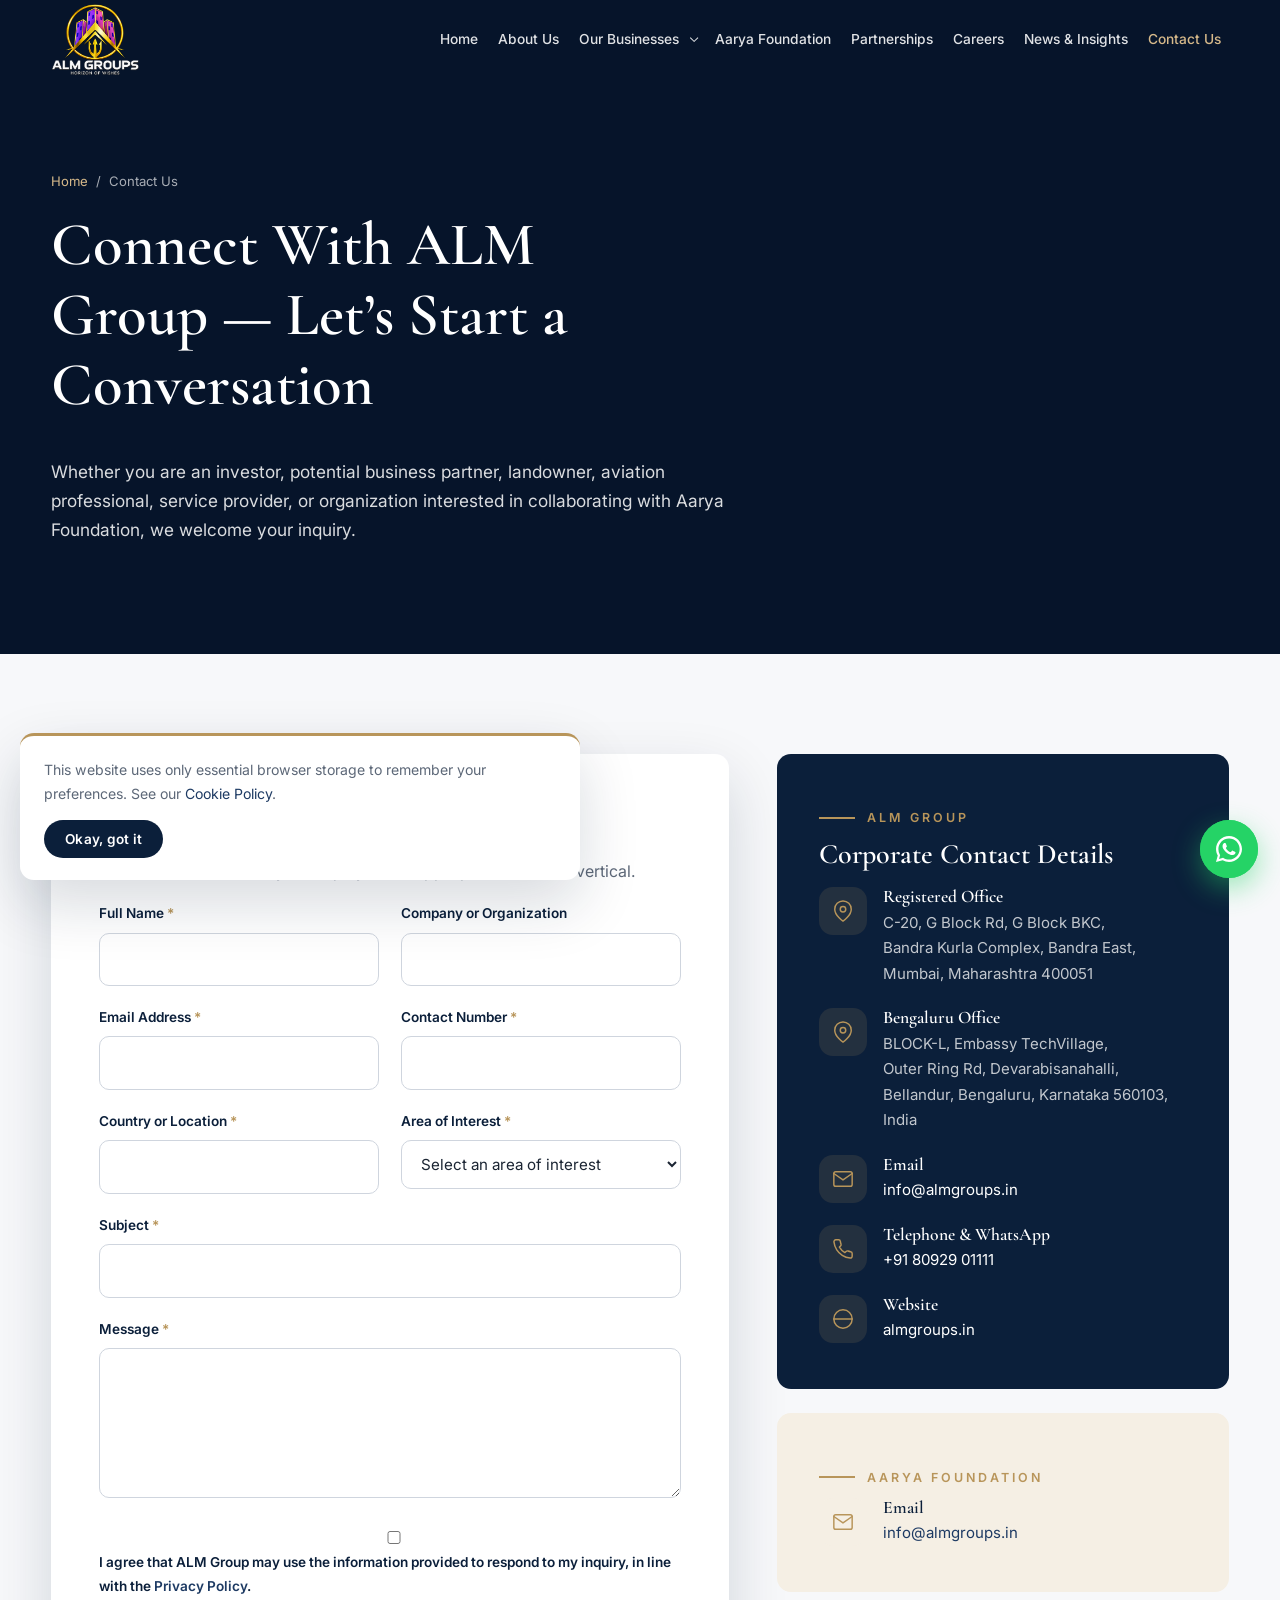
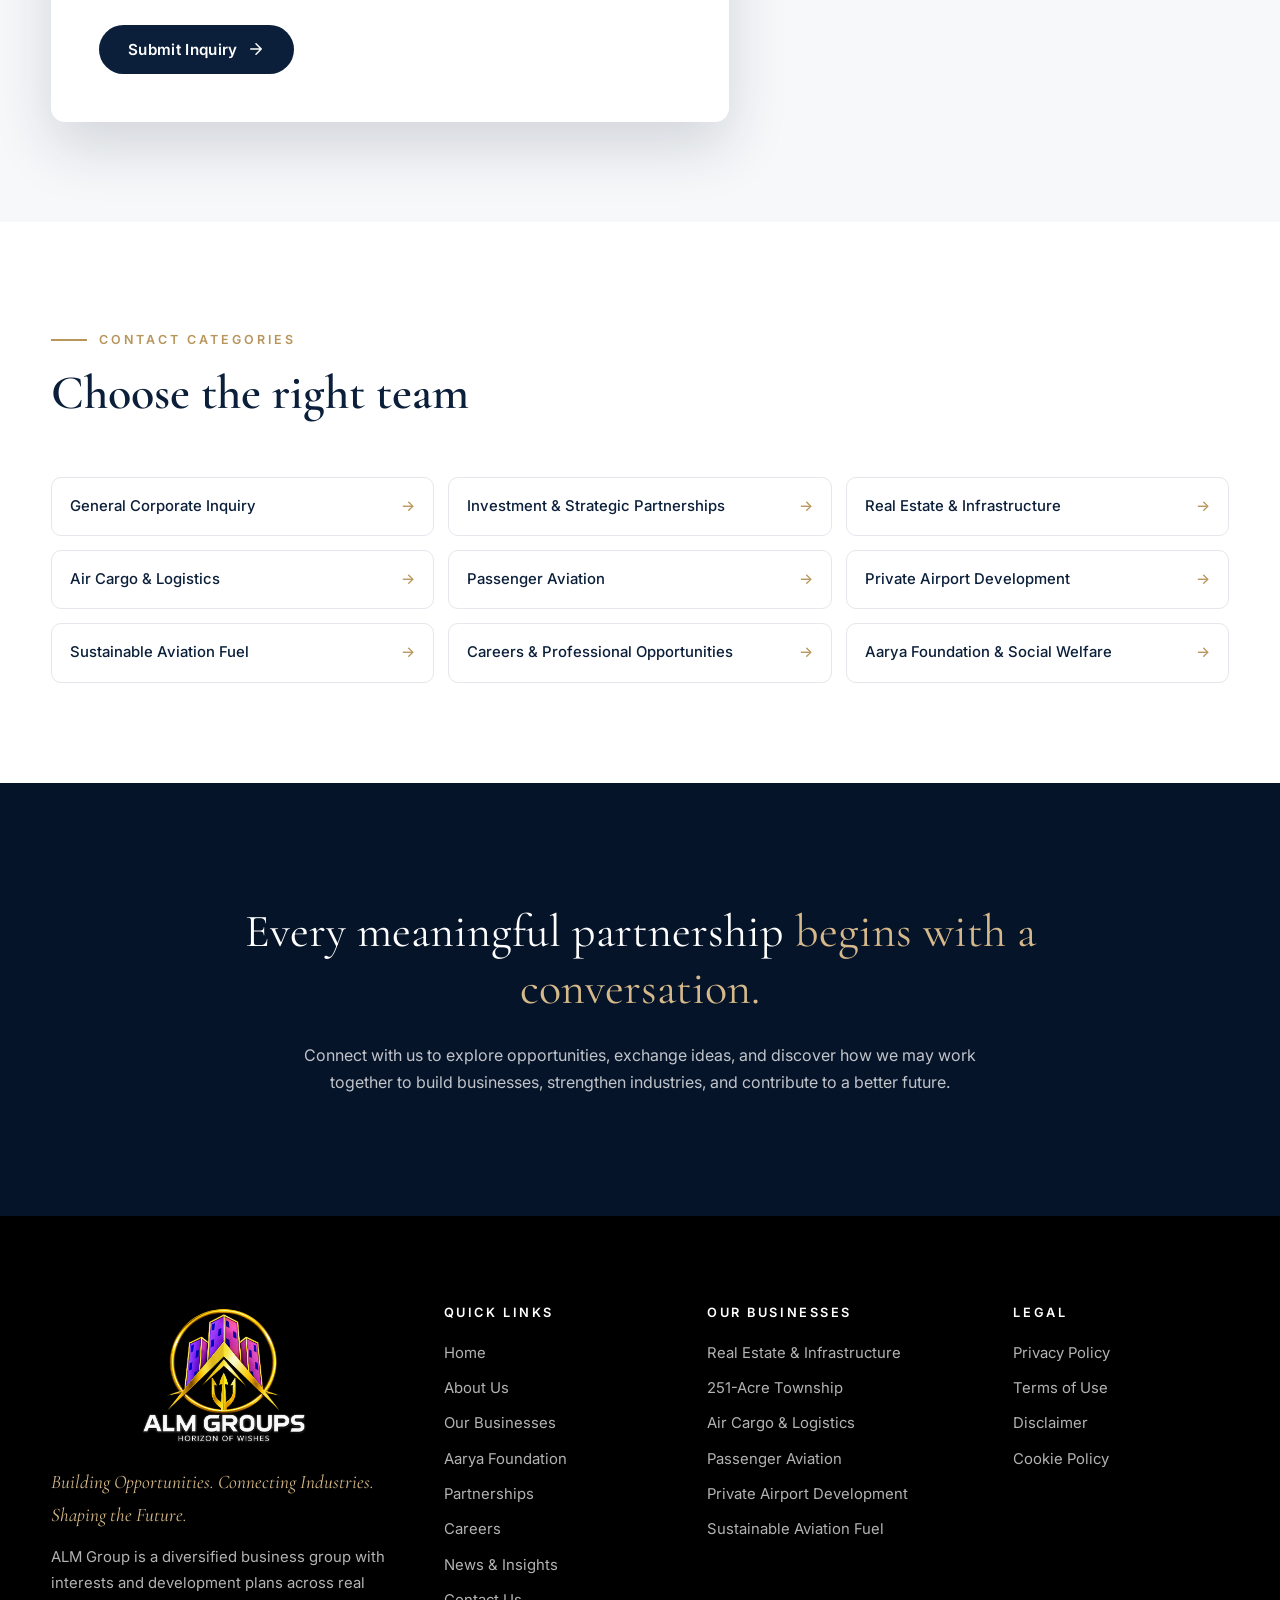
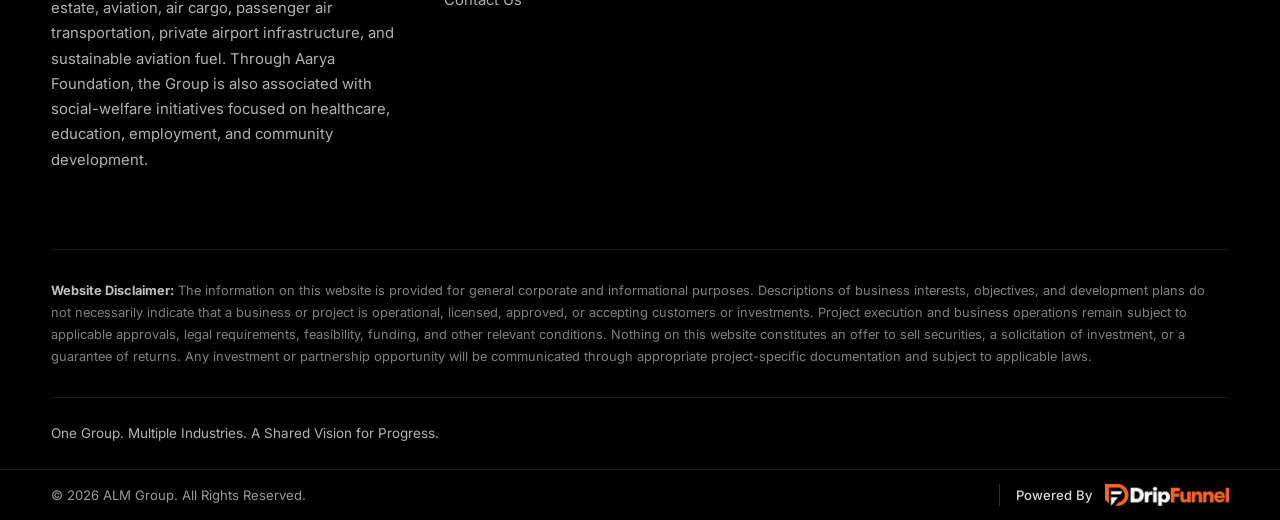
<file: contact.html>
<!DOCTYPE html>
<html lang="en">
<head>
<meta charset="UTF-8">
<meta name="viewport" content="width=device-width, initial-scale=1">
<title>Contact ALM Group | Business, Investment &amp; Partnership Inquiries</title>
<meta name="description" content="Connect with ALM Group for corporate, investment, real estate, aviation, airport development, sustainable aviation fuel, careers and Aarya Foundation inquiries.">
<meta name="keywords" content="ALM Group, ALM Group India, ALM real estate, ALM aviation, air cargo business, passenger aviation, private airport development, sustainable aviation fuel, aviation infrastructure, real estate development, Aarya Foundation, healthcare initiatives, educational welfare, employment and skill development">
<meta name="theme-color" content="#0b1f3a">
<meta property="og:type" content="website">
<meta property="og:site_name" content="ALM Group">
<meta property="og:title" content="Contact ALM Group | Business, Investment &amp; Partnership Inquiries">
<meta property="og:description" content="Connect with ALM Group for corporate, investment, real estate, aviation, airport development, sustainable aviation fuel, careers and Aarya Foundation inquiries.">
<meta property="og:image" content="https://almgroups.in/assets/img/og-image.png">
<meta property="og:image:width" content="1200">
<meta property="og:image:height" content="630">
<meta property="og:image:alt" content="ALM Groups logo">
<meta name="twitter:image" content="https://almgroups.in/assets/img/og-image.png">
<meta name="twitter:card" content="summary_large_image">
<link rel="icon" href="assets/img/favicon-48.png" type="image/png" sizes="48x48">
<link rel="icon" href="assets/img/icon-512.png" type="image/png" sizes="512x512">
<link rel="apple-touch-icon" href="assets/img/apple-touch-icon.png">
<link rel="preconnect" href="https://fonts.googleapis.com">
<link rel="preconnect" href="https://fonts.gstatic.com" crossorigin>
<link rel="preconnect" href="https://images.unsplash.com">
<link href="https://fonts.googleapis.com/css2?family=Cormorant+Garamond:ital,wght@0,500;0,600;0,700;1,500&family=Inter:wght@400;500;600;700&display=swap" rel="stylesheet">
<link rel="stylesheet" href="assets/css/style.css">
<script type="application/ld+json">{"@context":"https://schema.org","@type":"Organization","name":"ALM Group","slogan":"Building Opportunities. Connecting Industries. Shaping the Future.","description":"Discover ALM Group, a diversified business group exploring opportunities in real estate, air cargo, passenger aviation, private airport development, and sustainable aviation fuel, alongside social-welfare initiatives through Aarya Foundation."}</script>
</head>
<body>
<a class="skip-link" href="#main">Skip to content</a>
<header class="site-header">
  <div class="container">
    <a href="index.html" class="brand" aria-label="ALM Group home"><img src="assets/logo/bg%20remove%20logo.png" alt="ALM Groups" class="brand-logo" width="1222" height="1033"></a>
    <nav class="main-nav" aria-label="Main navigation">
      <ul><li><a href="index.html">Home</a></li><li><a href="about.html">About Us</a></li><li class="has-sub"><a href="businesses.html">Our Businesses</a><ul class="submenu"><li><a href="businesses.html#real-estate">Real Estate &amp; Infrastructure</a></li><li><a href="township.html">251-Acre Township</a></li><li><a href="businesses.html#air-cargo">Air Cargo &amp; Logistics</a></li><li><a href="businesses.html#passenger-aviation">Passenger Aviation</a></li><li><a href="businesses.html#airport">Private Airport Development</a></li><li><a href="businesses.html#saf">Sustainable Aviation Fuel</a></li><li><a href="businesses.html#future">Future Business Verticals</a></li></ul></li><li><a href="foundation.html">Aarya Foundation</a></li><li><a href="partnerships.html">Partnerships</a></li><li><a href="careers.html">Careers</a></li><li><a href="news.html">News &amp; Insights</a></li><li><a href="contact.html" class="active" aria-current="page">Contact Us</a></li><li class="mobile-cta"><a href="contact.html?interest=investment" class="btn btn-gold">Partner With Us <svg xmlns="http://www.w3.org/2000/svg" viewBox="0 0 24 24" fill="none" stroke="currentColor" stroke-width="2" stroke-linecap="round" stroke-linejoin="round" aria-hidden="true"><path d="M5 12h14M12 5l7 7-7 7"/></svg></a></li></ul>
    </nav>
    <a href="contact.html?interest=investment" class="btn btn-gold header-cta">Partner With Us</a>
    <button class="menu-toggle" aria-label="Open menu" aria-expanded="false"><span></span></button>
  </div>
</header>
<main id="main">
<section class="page-hero" style="background-image:url('https://images.unsplash.com/photo-1497366216548-37526070297c?auto=format&fit=crop&w=1920&q=80')">
  <div class="container">
    <div class="breadcrumb"><a href="index.html">Home</a> &nbsp;/&nbsp; Contact Us</div>
    <h1>Connect With ALM Group &mdash; Let&rsquo;s Start a Conversation</h1>
    <p>Whether you are an investor, potential business partner, landowner, aviation professional, service provider, or organization interested in collaborating with Aarya Foundation, we welcome your inquiry.</p>
  </div>
</section>

<section class="section-alt" id="inquiry">
  <div class="container" style="display:grid;grid-template-columns:1.5fr 1fr;gap:48px;align-items:start" data-contact-grid>
    <div class="form-wrap reveal">
      <h2 style="font-size:2rem">Business &amp; Partnership Inquiry</h2>
      <p style="color:var(--muted)">Our team aims to direct your inquiry to the appropriate business vertical.</p>
      <form id="inquiry-form" novalidate>
        <div class="form-grid">
          <div class="field"><label for="name">Full Name <span class="req">*</span></label><input type="text" id="name" name="name" required autocomplete="name"><span class="err">Please provide a valid full name.</span></div>
          <div class="field"><label for="company">Company or Organization</label><input type="text" id="company" name="company" autocomplete="organization"><span class="err">Please provide a valid company or organization.</span></div>
          <div class="field"><label for="email">Email Address <span class="req">*</span></label><input type="email" id="email" name="email" required autocomplete="email"><span class="err">Please provide a valid email address.</span></div>
          <div class="field"><label for="phone">Contact Number <span class="req">*</span></label><input type="tel" id="phone" name="phone" required autocomplete="tel"><span class="err">Please provide a valid contact number.</span></div>
          <div class="field"><label for="location">Country or Location <span class="req">*</span></label><input type="text" id="location" name="location" required autocomplete="country-name"><span class="err">Please provide a valid country or location.</span></div>
          <div class="field"><label for="interest">Area of Interest <span class="req">*</span></label><select id="interest" name="interest" required><option value="">Select an area of interest</option><option value="general">General Corporate Inquiry</option><option value="investment">Investment &amp; Strategic Partnerships</option><option value="real-estate">Real Estate &amp; Infrastructure</option><option value="air-cargo">Air Cargo &amp; Logistics</option><option value="passenger-aviation">Passenger Aviation</option><option value="airport">Private Airport Development</option><option value="saf">Sustainable Aviation Fuel</option><option value="careers">Careers &amp; Professional Opportunities</option><option value="foundation">Aarya Foundation &amp; Social Welfare</option></select><span class="err">Please provide a valid area of interest.</span></div>
          <div class="field full"><label for="subject">Subject <span class="req">*</span></label><input type="text" id="subject" name="subject" required><span class="err">Please provide a valid subject.</span></div>
          <div class="field full"><label for="message">Message <span class="req">*</span></label><textarea id="message" name="message" required></textarea><span class="err">Please provide a valid message.</span></div>
          <div class="field full"><label class="consent"><input type="checkbox" name="consent" required> I agree that ALM Group may use the information provided to respond to my inquiry, in line with the <a href="legal.html#privacy">Privacy Policy</a>.</label><span class="err">Please accept to continue.</span></div>
          <div class="full"><button type="submit" class="btn btn-navy">Submit Inquiry <svg xmlns="http://www.w3.org/2000/svg" viewBox="0 0 24 24" fill="none" stroke="currentColor" stroke-width="2" stroke-linecap="round" stroke-linejoin="round" aria-hidden="true"><path d="M5 12h14M12 5l7 7-7 7"/></svg></button></div>
        </div>
      </form>
      <div class="form-success" id="form-success" tabindex="-1" role="status">
        <div class="icon"><svg xmlns="http://www.w3.org/2000/svg" viewBox="0 0 24 24" fill="none" stroke="currentColor" stroke-width="1.6" stroke-linecap="round" stroke-linejoin="round" aria-hidden="true"><polyline points="20 6 9 17 4 12"/></svg></div>
        <h3>Thank you for reaching out</h3>
        <p style="color:var(--muted)">Your inquiry has been received. Our team will direct it to the appropriate business vertical and get back to you.</p>
      </div>
    </div>
    <aside class="reveal">
      <div class="vm-block navy" style="margin-bottom:24px">
        <span class="eyebrow">ALM Group</span>
        <h3>Corporate Contact Details</h3>
        <div class="contact-info section-navy" style="background:transparent">
          <div class="info-item"><div class="icon"><svg xmlns="http://www.w3.org/2000/svg" viewBox="0 0 24 24" fill="none" stroke="currentColor" stroke-width="1.6" stroke-linecap="round" stroke-linejoin="round" aria-hidden="true"><path d="M21 10c0 7-9 13-9 13s-9-6-9-13a9 9 0 0 1 18 0z"/><circle cx="12" cy="10" r="3"/></svg></div><div><h4>Registered Office</h4><p>C-20, G Block Rd, G Block BKC,<br>Bandra Kurla Complex, Bandra East,<br>Mumbai, Maharashtra 400051</p></div></div>
          <div class="info-item"><div class="icon"><svg xmlns="http://www.w3.org/2000/svg" viewBox="0 0 24 24" fill="none" stroke="currentColor" stroke-width="1.6" stroke-linecap="round" stroke-linejoin="round" aria-hidden="true"><path d="M21 10c0 7-9 13-9 13s-9-6-9-13a9 9 0 0 1 18 0z"/><circle cx="12" cy="10" r="3"/></svg></div><div><h4>Bengaluru Office</h4><p>BLOCK-L, Embassy TechVillage,<br>Outer Ring Rd, Devarabisanahalli,<br>Bellandur, Bengaluru, Karnataka 560103, India</p></div></div>
          <div class="info-item"><div class="icon"><svg xmlns="http://www.w3.org/2000/svg" viewBox="0 0 24 24" fill="none" stroke="currentColor" stroke-width="1.6" stroke-linecap="round" stroke-linejoin="round" aria-hidden="true"><rect x="2" y="4" width="20" height="16" rx="2"/><path d="M22 6l-10 7L2 6"/></svg></div><div><h4>Email</h4><p><a href="mailto:info@almgroups.in">info@almgroups.in</a></p></div></div>
          <div class="info-item"><div class="icon"><svg xmlns="http://www.w3.org/2000/svg" viewBox="0 0 24 24" fill="none" stroke="currentColor" stroke-width="1.6" stroke-linecap="round" stroke-linejoin="round" aria-hidden="true"><path d="M22 16.92v3a2 2 0 0 1-2.18 2 19.8 19.8 0 0 1-8.63-3.07 19.5 19.5 0 0 1-6-6 19.8 19.8 0 0 1-3.07-8.67A2 2 0 0 1 4.11 2h3a2 2 0 0 1 2 1.72c.13.96.36 1.9.7 2.81a2 2 0 0 1-.45 2.11L8.09 9.91a16 16 0 0 0 6 6l1.27-1.27a2 2 0 0 1 2.11-.45c.91.34 1.85.57 2.81.7A2 2 0 0 1 22 16.92z"/></svg></div><div><h4>Telephone &amp; WhatsApp</h4><p><a href="tel:+918092901111">+91 80929 01111</a></p></div></div>
          <div class="info-item"><div class="icon"><svg xmlns="http://www.w3.org/2000/svg" viewBox="0 0 24 24" fill="none" stroke="currentColor" stroke-width="1.6" stroke-linecap="round" stroke-linejoin="round" aria-hidden="true"><circle cx="12" cy="12" r="10"/><path d="M2 12h20"/></svg></div><div><h4>Website</h4><p><a href="https://almgroups.in" target="_blank" rel="noopener">almgroups.in</a></p></div></div>
        </div>
      </div>
      <div class="vm-block gold">
        <span class="eyebrow">Aarya Foundation</span>
        <div class="contact-info">
          <div class="info-item"><div class="icon"><svg xmlns="http://www.w3.org/2000/svg" viewBox="0 0 24 24" fill="none" stroke="currentColor" stroke-width="1.6" stroke-linecap="round" stroke-linejoin="round" aria-hidden="true"><rect x="2" y="4" width="20" height="16" rx="2"/><path d="M22 6l-10 7L2 6"/></svg></div><div><h4>Email</h4><p><a href="mailto:info@almgroups.in">info@almgroups.in</a></p></div></div>
          <!-- <div class="info-item"><div class="icon"><svg xmlns="http://www.w3.org/2000/svg" viewBox="0 0 24 24" fill="none" stroke="currentColor" stroke-width="1.6" stroke-linecap="round" stroke-linejoin="round" aria-hidden="true"><path d="M14 2H6a2 2 0 0 0-2 2v16a2 2 0 0 0 2 2h12a2 2 0 0 0 2-2V8z"/><polyline points="14 2 14 8 20 8"/><path d="M8 13h8M8 17h5"/></svg></div><div><h4>Registration Details</h4><p>Available on request</p></div></div> -->
        </div>
      </div>
    </aside>
  </div>
</section>

<section>
  <div class="container">
    <div class="section-head reveal">
      <span class="eyebrow">Contact Categories</span>
      <h2>Choose the right team</h2>
    </div>
    <div class="category-grid reveal"><a href="contact.html?interest=general#inquiry">General Corporate Inquiry</a><a href="contact.html?interest=investment#inquiry">Investment &amp; Strategic Partnerships</a><a href="contact.html?interest=real-estate#inquiry">Real Estate &amp; Infrastructure</a><a href="contact.html?interest=air-cargo#inquiry">Air Cargo &amp; Logistics</a><a href="contact.html?interest=passenger-aviation#inquiry">Passenger Aviation</a><a href="contact.html?interest=airport#inquiry">Private Airport Development</a><a href="contact.html?interest=saf#inquiry">Sustainable Aviation Fuel</a><a href="contact.html?interest=careers#inquiry">Careers &amp; Professional Opportunities</a><a href="contact.html?interest=foundation#inquiry">Aarya Foundation &amp; Social Welfare</a></div>
  </div>
</section>

<section class="statement" style="background-image:url('https://images.unsplash.com/photo-1436491865332-7a61a109cc05?auto=format&fit=crop&w=1920&q=80')">
  <div class="container">
    <blockquote>Every meaningful partnership <span>begins with a conversation.</span></blockquote>
    <p>Connect with us to explore opportunities, exchange ideas, and discover how we may work together to build businesses, strengthen industries, and contribute to a better future.</p>
  </div>
</section>
<style>@media (max-width:1024px){[data-contact-grid]{grid-template-columns:1fr !important}}</style>
</main>
<footer class="site-footer">
  <div class="container">
    <div class="footer-grid">
      <div class="footer-brand">
        <a href="index.html" class="brand" aria-label="ALM Group home"><img src="assets/logo/bg%20remove%20logo.png" alt="ALM Groups" class="brand-logo" width="1222" height="1033"></a>
        <p class="footer-tagline">Building Opportunities. Connecting Industries. Shaping the Future.</p>
        <p>ALM Group is a diversified business group with interests and development plans across real estate, aviation, air cargo, passenger air transportation, private airport infrastructure, and sustainable aviation fuel. Through Aarya Foundation, the Group is also associated with social-welfare initiatives focused on healthcare, education, employment, and community development.</p>
      </div>
      <div>
        <h4>Quick Links</h4>
        <ul><li><a href="index.html">Home</a></li><li><a href="about.html">About Us</a></li><li><a href="businesses.html">Our Businesses</a></li><li><a href="foundation.html">Aarya Foundation</a></li><li><a href="partnerships.html">Partnerships</a></li><li><a href="careers.html">Careers</a></li><li><a href="news.html">News &amp; Insights</a></li><li><a href="contact.html">Contact Us</a></li></ul>
      </div>
      <div>
        <h4>Our Businesses</h4>
        <ul><li><a href="businesses.html#real-estate">Real Estate &amp; Infrastructure</a></li><li><a href="township.html">251-Acre Township</a></li><li><a href="businesses.html#air-cargo">Air Cargo &amp; Logistics</a></li><li><a href="businesses.html#passenger-aviation">Passenger Aviation</a></li><li><a href="businesses.html#airport">Private Airport Development</a></li><li><a href="businesses.html#saf">Sustainable Aviation Fuel</a></li></ul>
      </div>
      <div>
        <h4>Legal</h4>
        <ul>
          <li><a href="legal.html#privacy">Privacy Policy</a></li>
          <li><a href="legal.html#terms">Terms of Use</a></li>
          <li><a href="legal.html#disclaimer">Disclaimer</a></li>
          <li><a href="legal.html#cookies">Cookie Policy</a></li>
        </ul>
      </div>
    </div>
    <div class="footer-disclaimer">
      <strong>Website Disclaimer:</strong> The information on this website is provided for general corporate and informational purposes. Descriptions of business interests, objectives, and development plans do not necessarily indicate that a business or project is operational, licensed, approved, or accepting customers or investments. Project execution and business operations remain subject to applicable approvals, legal requirements, feasibility, funding, and other relevant conditions. Nothing on this website constitutes an offer to sell securities, a solicitation of investment, or a guarantee of returns. Any investment or partnership opportunity will be communicated through appropriate project-specific documentation and subject to applicable laws.
    </div>
    <div class="footer-bottom">
      <span>One Group. Multiple Industries. A Shared Vision for Progress.</span>
    </div>
  </div>
  <div class="footer-credit">
    <div class="container">
      <span>&copy; <span data-year>2026</span> ALM Group. All Rights Reserved.</span>
      <a class="powered-by" href="https://www.dripfunnel.com/in/" target="_blank" rel="noopener" aria-label="Powered by DripFunnel">
        <span>Powered By</span>
        <img src="assets/dripfunnel/DRIPFUNNEL white logo.png" alt="DripFunnel" width="130" height="23" loading="lazy">
      </a>
    </div>
  </div>
</footer>
<a class="whatsapp-float" href="https://wa.me/" target="_blank" rel="noopener" aria-label="Chat with ALM Group on WhatsApp">
  <svg xmlns="http://www.w3.org/2000/svg" viewBox="0 0 32 32" aria-hidden="true"><path fill="currentColor" d="M16.04 3C8.86 3 3.03 8.82 3.03 16c0 2.3.6 4.54 1.74 6.52L3 29l6.65-1.74A12.95 12.95 0 0 0 16.04 29C23.2 29 29 23.18 29 16S23.2 3 16.04 3zm0 23.62c-1.98 0-3.92-.53-5.61-1.53l-.4-.24-3.95 1.03 1.05-3.85-.26-.4A10.6 10.6 0 0 1 5.4 16c0-5.86 4.77-10.62 10.64-10.62 5.86 0 10.6 4.76 10.6 10.62 0 5.87-4.75 10.62-10.6 10.62zm5.83-7.95c-.32-.16-1.89-.93-2.18-1.04-.3-.1-.5-.16-.72.16-.21.32-.82 1.04-1.01 1.25-.19.21-.37.24-.69.08-.32-.16-1.35-.5-2.57-1.59-.95-.85-1.59-1.9-1.78-2.22-.19-.32-.02-.49.14-.65.14-.14.32-.37.48-.56.16-.19.21-.32.32-.53.1-.21.05-.4-.03-.56-.08-.16-.72-1.73-.98-2.37-.26-.62-.52-.54-.72-.55h-.61c-.21 0-.56.08-.85.4-.29.32-1.12 1.09-1.12 2.66s1.14 3.08 1.3 3.3c.16.21 2.25 3.43 5.45 4.81.76.33 1.35.52 1.81.67.76.24 1.46.21 2 .13.61-.09 1.89-.77 2.15-1.52.27-.75.27-1.39.19-1.52-.08-.13-.29-.21-.61-.37z"/></svg>
  <span class="whatsapp-tip">Chat with us</span>
</a>
<button class="back-to-top" aria-label="Back to top"><svg xmlns="http://www.w3.org/2000/svg" viewBox="0 0 24 24" fill="none" stroke="currentColor" stroke-width="2.2" stroke-linecap="round" stroke-linejoin="round" aria-hidden="true"><path d="M12 19V5M5 12l7-7 7 7"/></svg></button>
<div class="cookie-banner" role="region" aria-label="Cookie notice">
  <p>This website uses only essential browser storage to remember your preferences. See our <a href="legal.html#cookies">Cookie Policy</a>.</p>
  <button class="btn btn-navy" type="button">Okay, got it</button>
</div>
<script src="assets/js/main.js"></script>
</body>
</html>
</file>
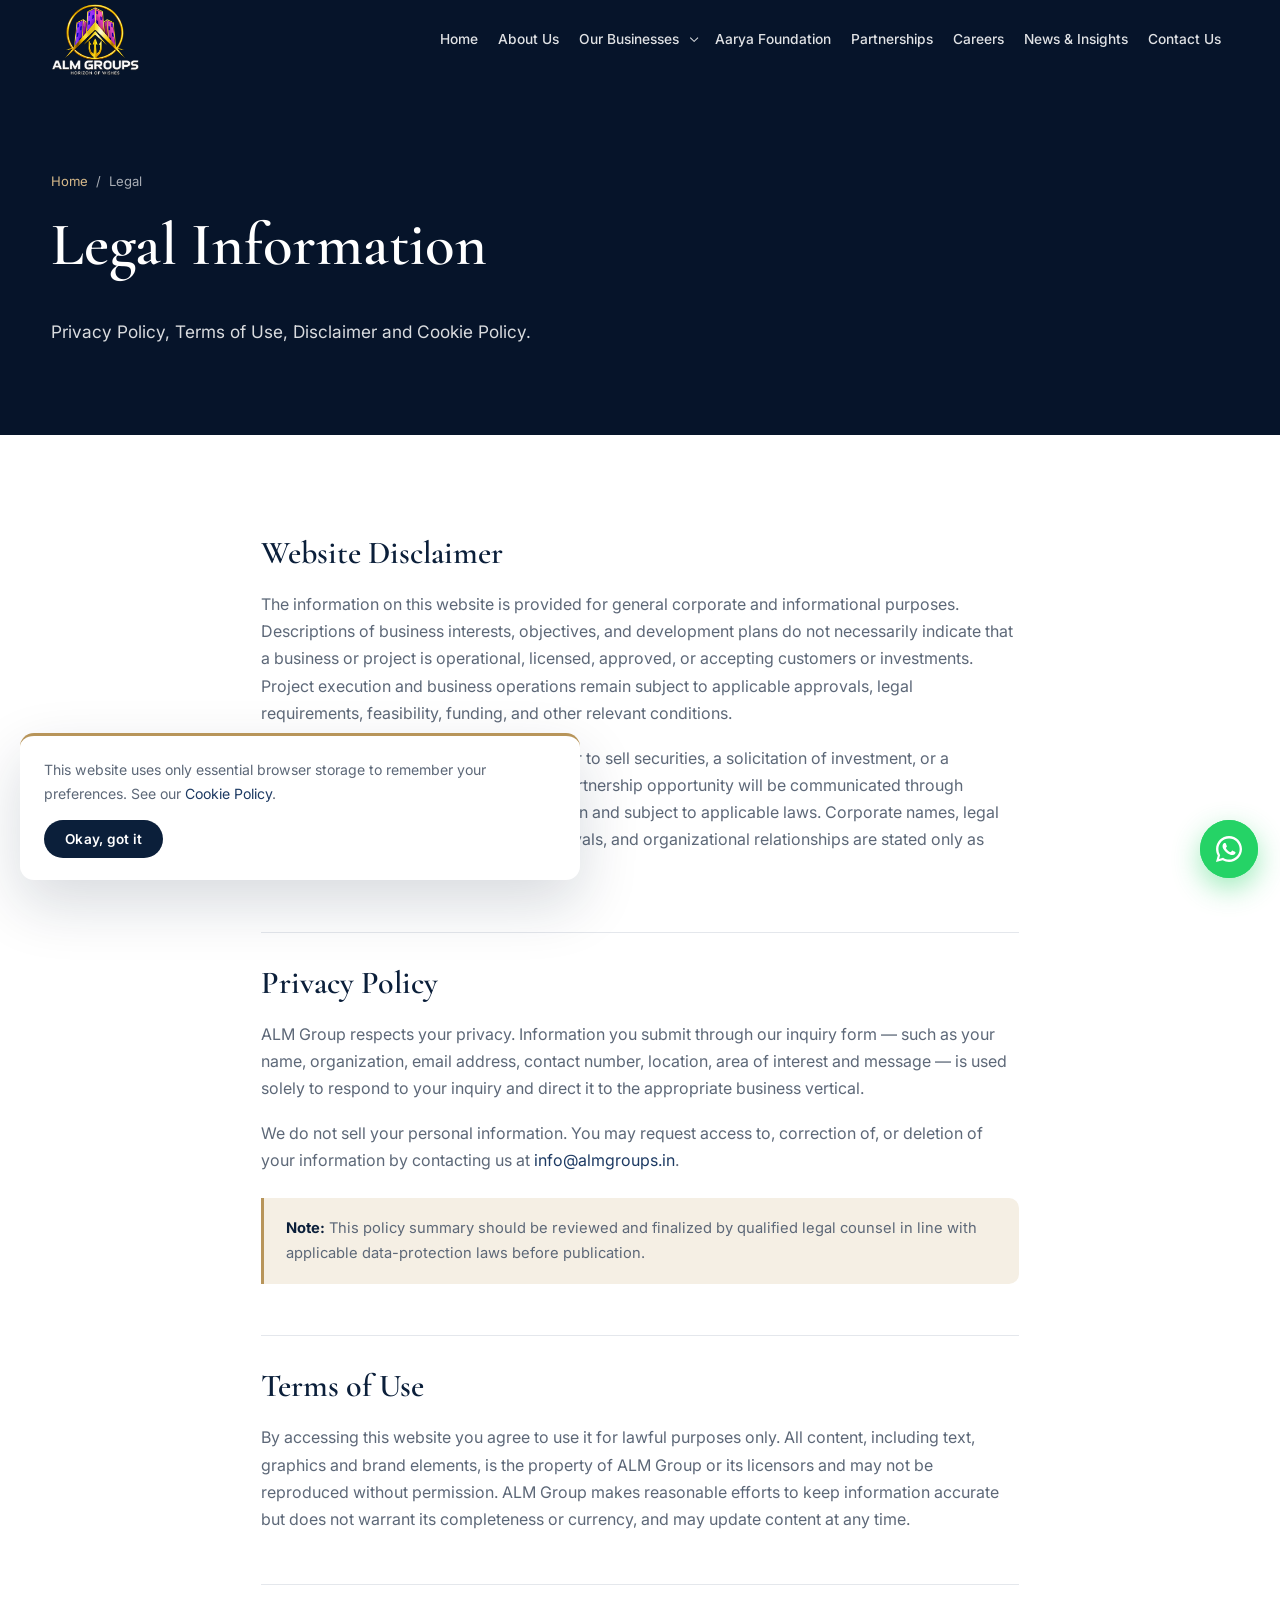
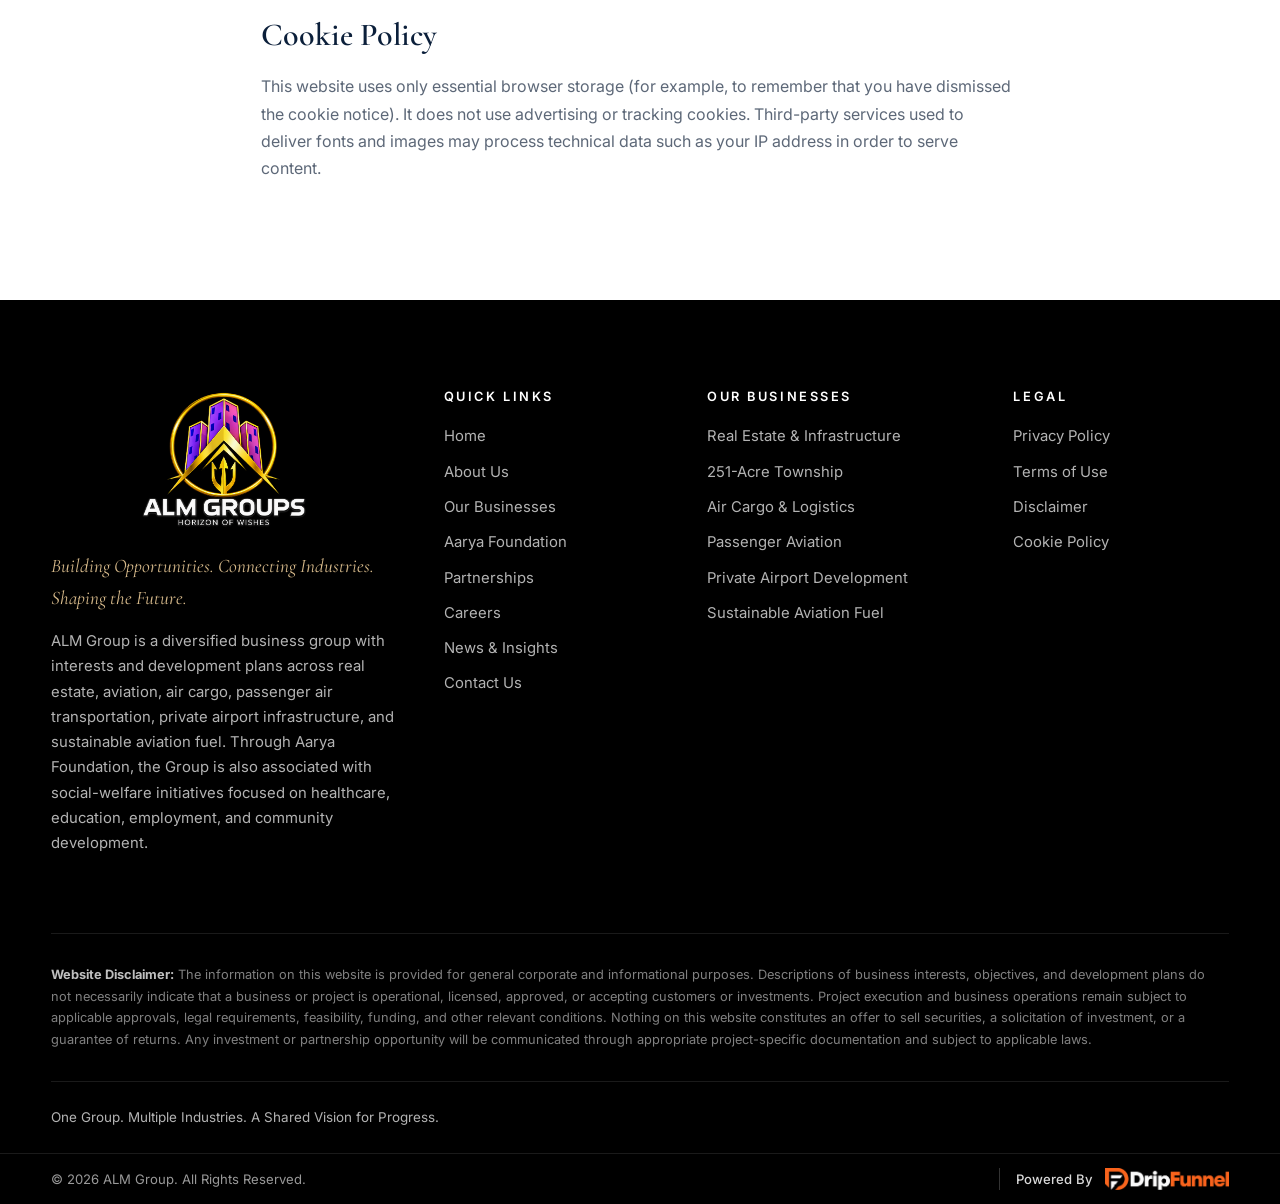
<file: legal.html>
<!DOCTYPE html>
<html lang="en">
<head>
<meta charset="UTF-8">
<meta name="viewport" content="width=device-width, initial-scale=1">
<title>Legal | Privacy, Terms, Disclaimer &amp; Cookies | ALM Group</title>
<meta name="description" content="Privacy Policy, Terms of Use, Website Disclaimer and Cookie Policy for the ALM Group corporate website.">
<meta name="keywords" content="ALM Group, ALM Group India, ALM real estate, ALM aviation, air cargo business, passenger aviation, private airport development, sustainable aviation fuel, aviation infrastructure, real estate development, Aarya Foundation, healthcare initiatives, educational welfare, employment and skill development">
<meta name="theme-color" content="#0b1f3a">
<meta property="og:type" content="website">
<meta property="og:site_name" content="ALM Group">
<meta property="og:title" content="Legal | Privacy, Terms, Disclaimer &amp; Cookies | ALM Group">
<meta property="og:description" content="Privacy Policy, Terms of Use, Website Disclaimer and Cookie Policy for the ALM Group corporate website.">
<meta property="og:image" content="https://almgroups.in/assets/img/og-image.png">
<meta property="og:image:width" content="1200">
<meta property="og:image:height" content="630">
<meta property="og:image:alt" content="ALM Groups logo">
<meta name="twitter:image" content="https://almgroups.in/assets/img/og-image.png">
<meta name="twitter:card" content="summary_large_image">
<link rel="icon" href="assets/img/favicon-48.png" type="image/png" sizes="48x48">
<link rel="icon" href="assets/img/icon-512.png" type="image/png" sizes="512x512">
<link rel="apple-touch-icon" href="assets/img/apple-touch-icon.png">
<link rel="preconnect" href="https://fonts.googleapis.com">
<link rel="preconnect" href="https://fonts.gstatic.com" crossorigin>
<link rel="preconnect" href="https://images.unsplash.com">
<link href="https://fonts.googleapis.com/css2?family=Cormorant+Garamond:ital,wght@0,500;0,600;0,700;1,500&family=Inter:wght@400;500;600;700&display=swap" rel="stylesheet">
<link rel="stylesheet" href="assets/css/style.css">
<script type="application/ld+json">{"@context":"https://schema.org","@type":"Organization","name":"ALM Group","slogan":"Building Opportunities. Connecting Industries. Shaping the Future.","description":"Discover ALM Group, a diversified business group exploring opportunities in real estate, air cargo, passenger aviation, private airport development, and sustainable aviation fuel, alongside social-welfare initiatives through Aarya Foundation."}</script>
</head>
<body>
<a class="skip-link" href="#main">Skip to content</a>
<header class="site-header">
  <div class="container">
    <a href="index.html" class="brand" aria-label="ALM Group home"><img src="assets/logo/bg%20remove%20logo.png" alt="ALM Groups" class="brand-logo" width="1222" height="1033"></a>
    <nav class="main-nav" aria-label="Main navigation">
      <ul><li><a href="index.html">Home</a></li><li><a href="about.html">About Us</a></li><li class="has-sub"><a href="businesses.html">Our Businesses</a><ul class="submenu"><li><a href="businesses.html#real-estate">Real Estate &amp; Infrastructure</a></li><li><a href="township.html">251-Acre Township</a></li><li><a href="businesses.html#air-cargo">Air Cargo &amp; Logistics</a></li><li><a href="businesses.html#passenger-aviation">Passenger Aviation</a></li><li><a href="businesses.html#airport">Private Airport Development</a></li><li><a href="businesses.html#saf">Sustainable Aviation Fuel</a></li><li><a href="businesses.html#future">Future Business Verticals</a></li></ul></li><li><a href="foundation.html">Aarya Foundation</a></li><li><a href="partnerships.html">Partnerships</a></li><li><a href="careers.html">Careers</a></li><li><a href="news.html">News &amp; Insights</a></li><li><a href="contact.html">Contact Us</a></li><li class="mobile-cta"><a href="contact.html?interest=investment" class="btn btn-gold">Partner With Us <svg xmlns="http://www.w3.org/2000/svg" viewBox="0 0 24 24" fill="none" stroke="currentColor" stroke-width="2" stroke-linecap="round" stroke-linejoin="round" aria-hidden="true"><path d="M5 12h14M12 5l7 7-7 7"/></svg></a></li></ul>
    </nav>
    <a href="contact.html?interest=investment" class="btn btn-gold header-cta">Partner With Us</a>
    <button class="menu-toggle" aria-label="Open menu" aria-expanded="false"><span></span></button>
  </div>
</header>
<main id="main">
<section class="page-hero" style="background-image:url('https://images.unsplash.com/photo-1486406146926-c627a92ad1ab?auto=format&fit=crop&w=1920&q=80');padding-bottom:70px">
  <div class="container">
    <div class="breadcrumb"><a href="index.html">Home</a> &nbsp;/&nbsp; Legal</div>
    <h1>Legal Information</h1>
    <p>Privacy Policy, Terms of Use, Disclaimer and Cookie Policy.</p>
  </div>
</section>
<section>
  <div class="container legal">
    <h2 id="disclaimer">Website Disclaimer</h2>
    <p>The information on this website is provided for general corporate and informational purposes. Descriptions of business interests, objectives, and development plans do not necessarily indicate that a business or project is operational, licensed, approved, or accepting customers or investments. Project execution and business operations remain subject to applicable approvals, legal requirements, feasibility, funding, and other relevant conditions.</p>
    <p>Nothing on this website constitutes an offer to sell securities, a solicitation of investment, or a guarantee of returns. Any investment or partnership opportunity will be communicated through appropriate project-specific documentation and subject to applicable laws. Corporate names, legal entities, registrations, certifications, approvals, and organizational relationships are stated only as supported by verified records.</p>

    <h2 id="privacy">Privacy Policy</h2>
    <p>ALM Group respects your privacy. Information you submit through our inquiry form &mdash; such as your name, organization, email address, contact number, location, area of interest and message &mdash; is used solely to respond to your inquiry and direct it to the appropriate business vertical.</p>
    <p>We do not sell your personal information. You may request access to, correction of, or deletion of your information by contacting us at <a href="mailto:info@almgroups.in">info@almgroups.in</a>.</p>
    <p class="note"><strong>Note:</strong> This policy summary should be reviewed and finalized by qualified legal counsel in line with applicable data-protection laws before publication.</p>

    <h2 id="terms">Terms of Use</h2>
    <p>By accessing this website you agree to use it for lawful purposes only. All content, including text, graphics and brand elements, is the property of ALM Group or its licensors and may not be reproduced without permission. ALM Group makes reasonable efforts to keep information accurate but does not warrant its completeness or currency, and may update content at any time.</p>

    <h2 id="cookies">Cookie Policy</h2>
    <p>This website uses only essential browser storage (for example, to remember that you have dismissed the cookie notice). It does not use advertising or tracking cookies. Third-party services used to deliver fonts and images may process technical data such as your IP address in order to serve content.</p>
  </div>
</section>
</main>
<footer class="site-footer">
  <div class="container">
    <div class="footer-grid">
      <div class="footer-brand">
        <a href="index.html" class="brand" aria-label="ALM Group home"><img src="assets/logo/bg%20remove%20logo.png" alt="ALM Groups" class="brand-logo" width="1222" height="1033"></a>
        <p class="footer-tagline">Building Opportunities. Connecting Industries. Shaping the Future.</p>
        <p>ALM Group is a diversified business group with interests and development plans across real estate, aviation, air cargo, passenger air transportation, private airport infrastructure, and sustainable aviation fuel. Through Aarya Foundation, the Group is also associated with social-welfare initiatives focused on healthcare, education, employment, and community development.</p>
      </div>
      <div>
        <h4>Quick Links</h4>
        <ul><li><a href="index.html">Home</a></li><li><a href="about.html">About Us</a></li><li><a href="businesses.html">Our Businesses</a></li><li><a href="foundation.html">Aarya Foundation</a></li><li><a href="partnerships.html">Partnerships</a></li><li><a href="careers.html">Careers</a></li><li><a href="news.html">News &amp; Insights</a></li><li><a href="contact.html">Contact Us</a></li></ul>
      </div>
      <div>
        <h4>Our Businesses</h4>
        <ul><li><a href="businesses.html#real-estate">Real Estate &amp; Infrastructure</a></li><li><a href="township.html">251-Acre Township</a></li><li><a href="businesses.html#air-cargo">Air Cargo &amp; Logistics</a></li><li><a href="businesses.html#passenger-aviation">Passenger Aviation</a></li><li><a href="businesses.html#airport">Private Airport Development</a></li><li><a href="businesses.html#saf">Sustainable Aviation Fuel</a></li></ul>
      </div>
      <div>
        <h4>Legal</h4>
        <ul>
          <li><a href="legal.html#privacy">Privacy Policy</a></li>
          <li><a href="legal.html#terms">Terms of Use</a></li>
          <li><a href="legal.html#disclaimer">Disclaimer</a></li>
          <li><a href="legal.html#cookies">Cookie Policy</a></li>
        </ul>
      </div>
    </div>
    <div class="footer-disclaimer">
      <strong>Website Disclaimer:</strong> The information on this website is provided for general corporate and informational purposes. Descriptions of business interests, objectives, and development plans do not necessarily indicate that a business or project is operational, licensed, approved, or accepting customers or investments. Project execution and business operations remain subject to applicable approvals, legal requirements, feasibility, funding, and other relevant conditions. Nothing on this website constitutes an offer to sell securities, a solicitation of investment, or a guarantee of returns. Any investment or partnership opportunity will be communicated through appropriate project-specific documentation and subject to applicable laws.
    </div>
    <div class="footer-bottom">
      <span>One Group. Multiple Industries. A Shared Vision for Progress.</span>
    </div>
  </div>
  <div class="footer-credit">
    <div class="container">
      <span>&copy; <span data-year>2026</span> ALM Group. All Rights Reserved.</span>
      <a class="powered-by" href="https://www.dripfunnel.com/in/" target="_blank" rel="noopener" aria-label="Powered by DripFunnel">
        <span>Powered By</span>
        <img src="assets/dripfunnel/DRIPFUNNEL white logo.png" alt="DripFunnel" width="130" height="23" loading="lazy">
      </a>
    </div>
  </div>
</footer>
<a class="whatsapp-float" href="https://wa.me/" target="_blank" rel="noopener" aria-label="Chat with ALM Group on WhatsApp">
  <svg xmlns="http://www.w3.org/2000/svg" viewBox="0 0 32 32" aria-hidden="true"><path fill="currentColor" d="M16.04 3C8.86 3 3.03 8.82 3.03 16c0 2.3.6 4.54 1.74 6.52L3 29l6.65-1.74A12.95 12.95 0 0 0 16.04 29C23.2 29 29 23.18 29 16S23.2 3 16.04 3zm0 23.62c-1.98 0-3.92-.53-5.61-1.53l-.4-.24-3.95 1.03 1.05-3.85-.26-.4A10.6 10.6 0 0 1 5.4 16c0-5.86 4.77-10.62 10.64-10.62 5.86 0 10.6 4.76 10.6 10.62 0 5.87-4.75 10.62-10.6 10.62zm5.83-7.95c-.32-.16-1.89-.93-2.18-1.04-.3-.1-.5-.16-.72.16-.21.32-.82 1.04-1.01 1.25-.19.21-.37.24-.69.08-.32-.16-1.35-.5-2.57-1.59-.95-.85-1.59-1.9-1.78-2.22-.19-.32-.02-.49.14-.65.14-.14.32-.37.48-.56.16-.19.21-.32.32-.53.1-.21.05-.4-.03-.56-.08-.16-.72-1.73-.98-2.37-.26-.62-.52-.54-.72-.55h-.61c-.21 0-.56.08-.85.4-.29.32-1.12 1.09-1.12 2.66s1.14 3.08 1.3 3.3c.16.21 2.25 3.43 5.45 4.81.76.33 1.35.52 1.81.67.76.24 1.46.21 2 .13.61-.09 1.89-.77 2.15-1.52.27-.75.27-1.39.19-1.52-.08-.13-.29-.21-.61-.37z"/></svg>
  <span class="whatsapp-tip">Chat with us</span>
</a>
<button class="back-to-top" aria-label="Back to top"><svg xmlns="http://www.w3.org/2000/svg" viewBox="0 0 24 24" fill="none" stroke="currentColor" stroke-width="2.2" stroke-linecap="round" stroke-linejoin="round" aria-hidden="true"><path d="M12 19V5M5 12l7-7 7 7"/></svg></button>
<div class="cookie-banner" role="region" aria-label="Cookie notice">
  <p>This website uses only essential browser storage to remember your preferences. See our <a href="legal.html#cookies">Cookie Policy</a>.</p>
  <button class="btn btn-navy" type="button">Okay, got it</button>
</div>
<script src="assets/js/main.js"></script>
</body>
</html>
</file>
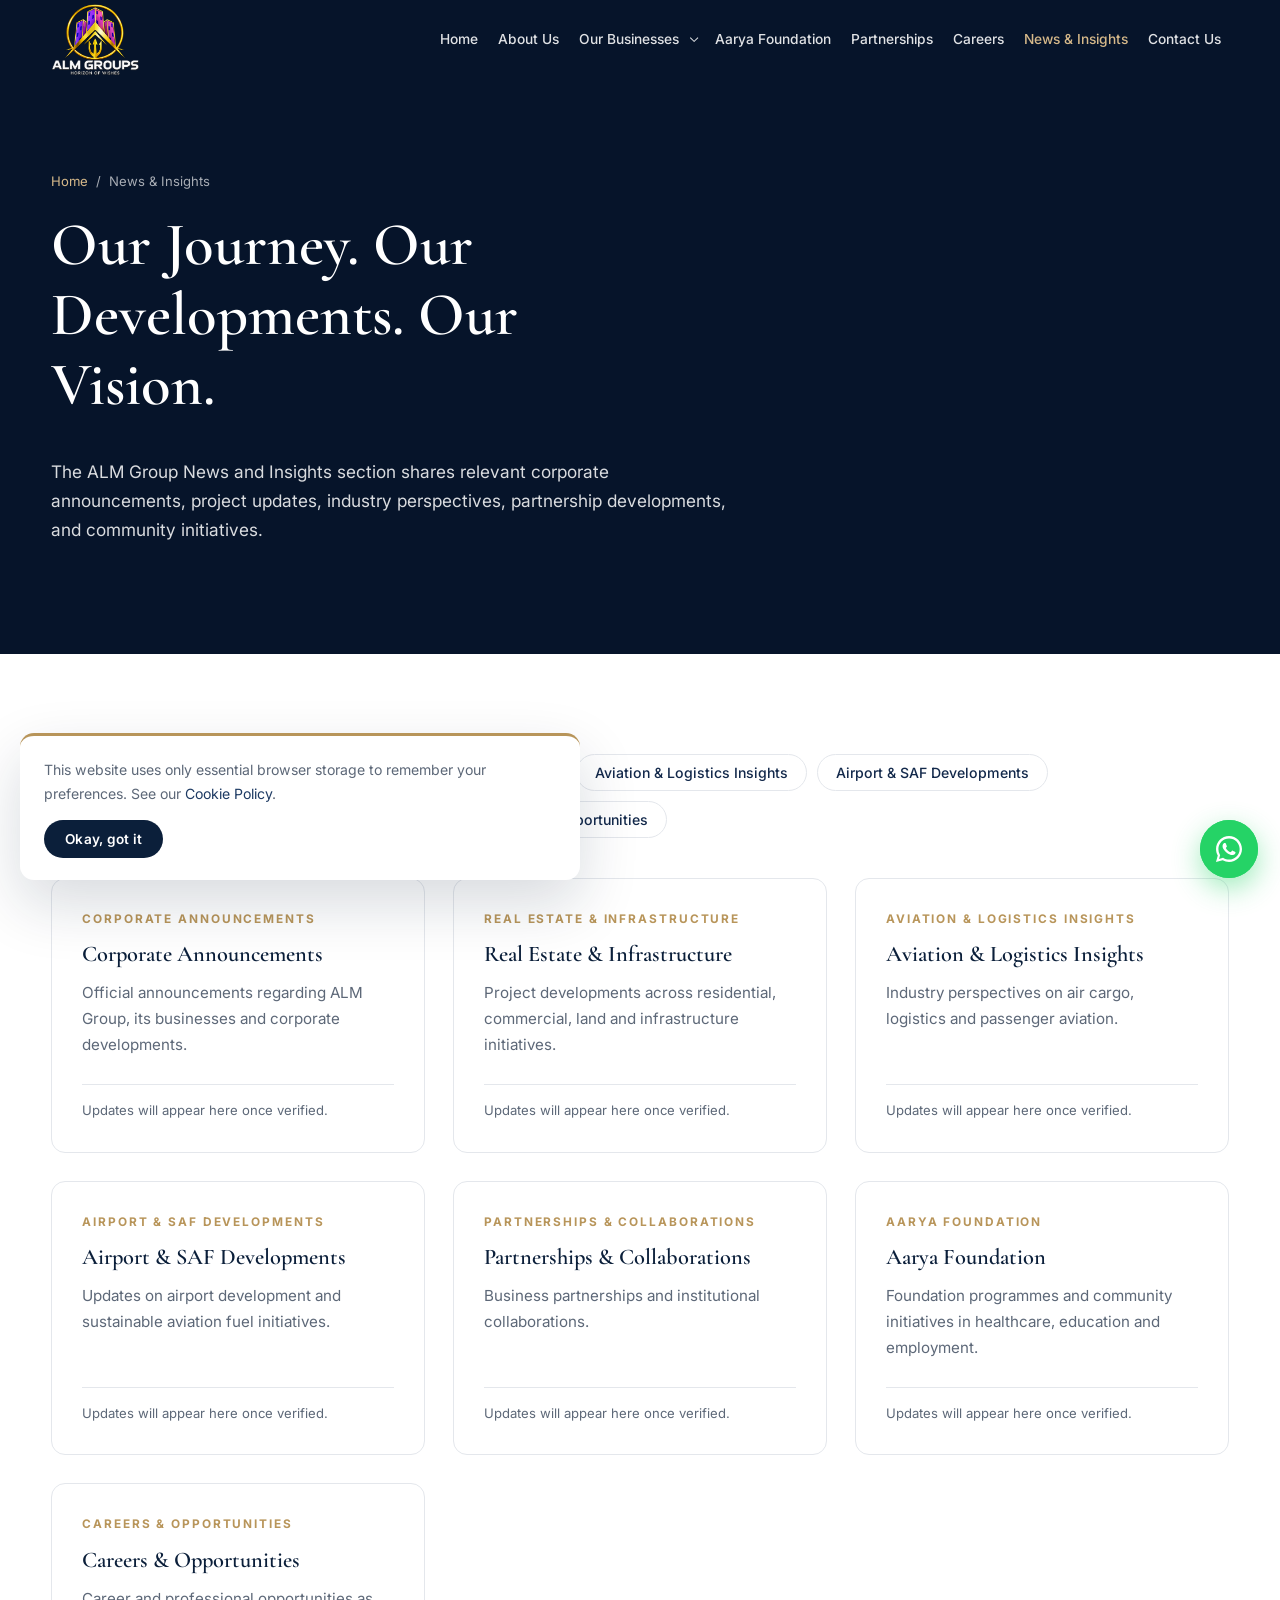
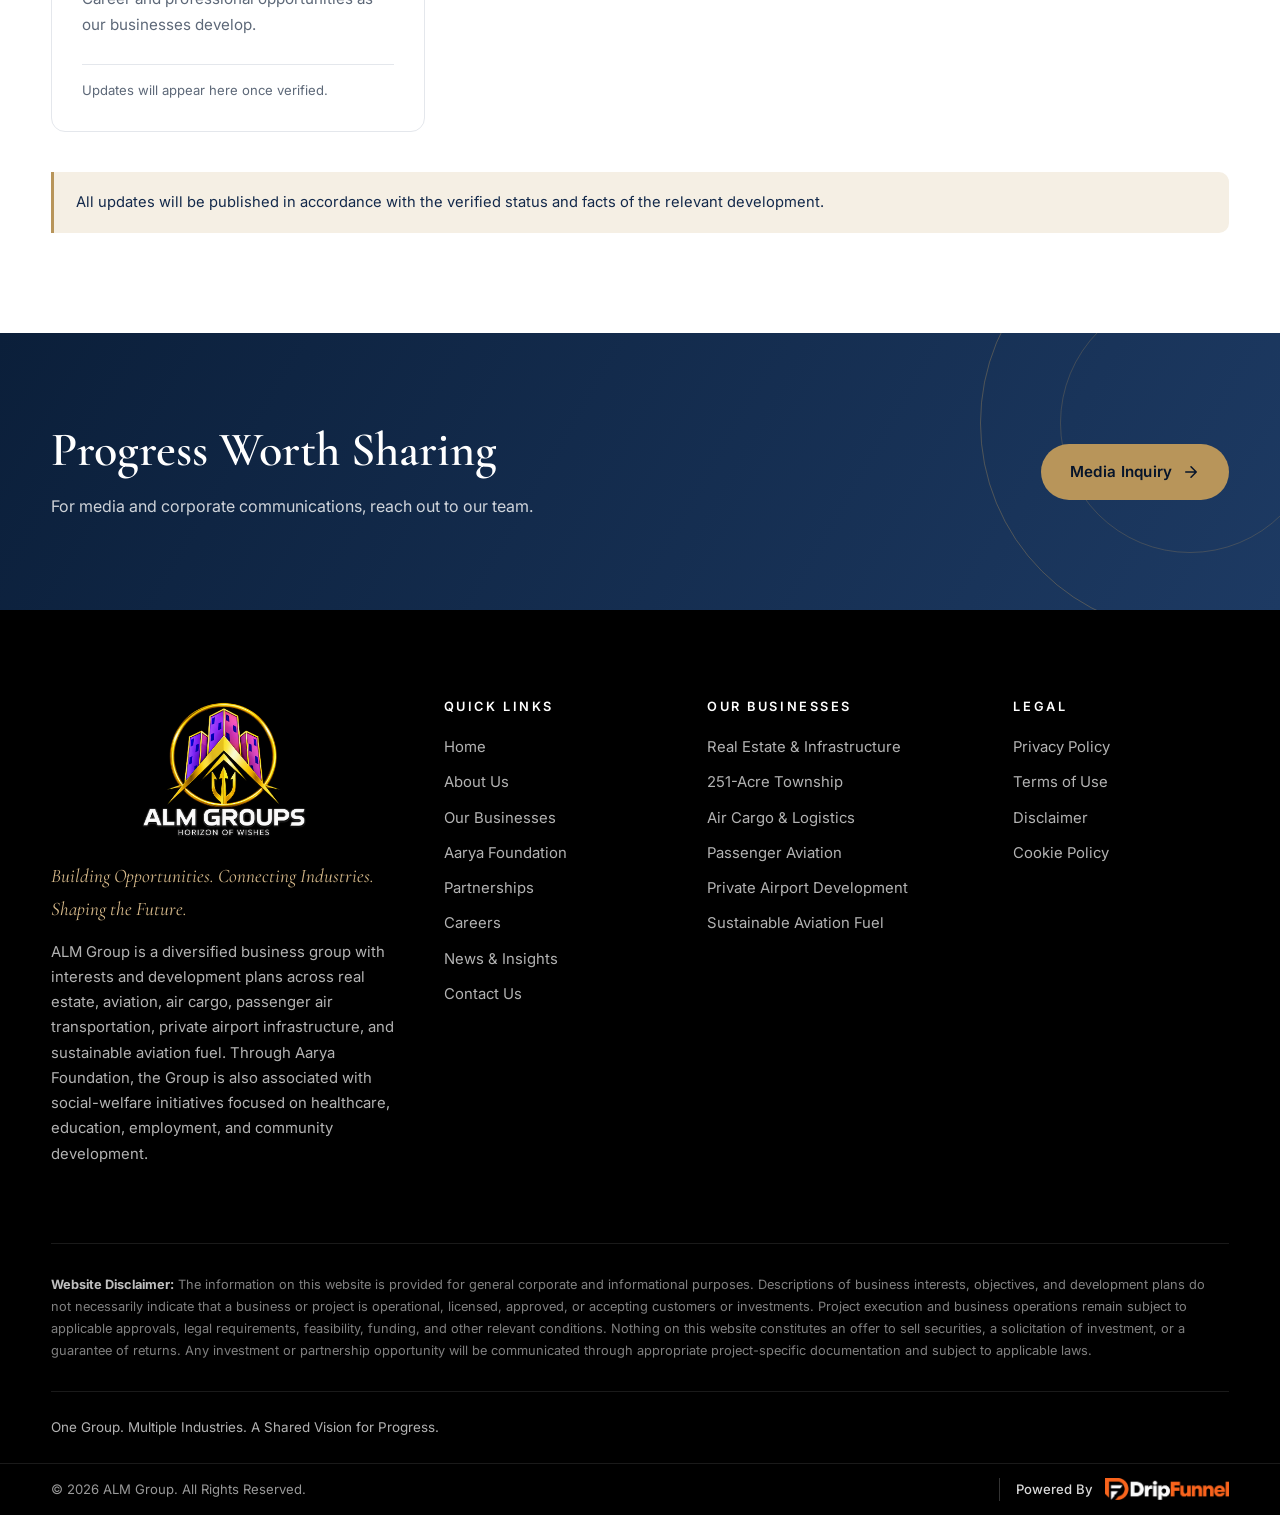
<file: news.html>
<!DOCTYPE html>
<html lang="en">
<head>
<meta charset="UTF-8">
<meta name="viewport" content="width=device-width, initial-scale=1">
<title>News &amp; Insights | ALM Group</title>
<meta name="description" content="Corporate announcements, project updates, industry insights, partnerships and Aarya Foundation initiatives from ALM Group.">
<meta name="keywords" content="ALM Group, ALM Group India, ALM real estate, ALM aviation, air cargo business, passenger aviation, private airport development, sustainable aviation fuel, aviation infrastructure, real estate development, Aarya Foundation, healthcare initiatives, educational welfare, employment and skill development">
<meta name="theme-color" content="#0b1f3a">
<meta property="og:type" content="website">
<meta property="og:site_name" content="ALM Group">
<meta property="og:title" content="News &amp; Insights | ALM Group">
<meta property="og:description" content="Corporate announcements, project updates, industry insights, partnerships and Aarya Foundation initiatives from ALM Group.">
<meta property="og:image" content="https://almgroups.in/assets/img/og-image.png">
<meta property="og:image:width" content="1200">
<meta property="og:image:height" content="630">
<meta property="og:image:alt" content="ALM Groups logo">
<meta name="twitter:image" content="https://almgroups.in/assets/img/og-image.png">
<meta name="twitter:card" content="summary_large_image">
<link rel="icon" href="assets/img/favicon-48.png" type="image/png" sizes="48x48">
<link rel="icon" href="assets/img/icon-512.png" type="image/png" sizes="512x512">
<link rel="apple-touch-icon" href="assets/img/apple-touch-icon.png">
<link rel="preconnect" href="https://fonts.googleapis.com">
<link rel="preconnect" href="https://fonts.gstatic.com" crossorigin>
<link rel="preconnect" href="https://images.unsplash.com">
<link href="https://fonts.googleapis.com/css2?family=Cormorant+Garamond:ital,wght@0,500;0,600;0,700;1,500&family=Inter:wght@400;500;600;700&display=swap" rel="stylesheet">
<link rel="stylesheet" href="assets/css/style.css">
<script type="application/ld+json">{"@context":"https://schema.org","@type":"Organization","name":"ALM Group","slogan":"Building Opportunities. Connecting Industries. Shaping the Future.","description":"Discover ALM Group, a diversified business group exploring opportunities in real estate, air cargo, passenger aviation, private airport development, and sustainable aviation fuel, alongside social-welfare initiatives through Aarya Foundation."}</script>
</head>
<body>
<a class="skip-link" href="#main">Skip to content</a>
<header class="site-header">
  <div class="container">
    <a href="index.html" class="brand" aria-label="ALM Group home"><img src="assets/logo/bg%20remove%20logo.png" alt="ALM Groups" class="brand-logo" width="1222" height="1033"></a>
    <nav class="main-nav" aria-label="Main navigation">
      <ul><li><a href="index.html">Home</a></li><li><a href="about.html">About Us</a></li><li class="has-sub"><a href="businesses.html">Our Businesses</a><ul class="submenu"><li><a href="businesses.html#real-estate">Real Estate &amp; Infrastructure</a></li><li><a href="township.html">251-Acre Township</a></li><li><a href="businesses.html#air-cargo">Air Cargo &amp; Logistics</a></li><li><a href="businesses.html#passenger-aviation">Passenger Aviation</a></li><li><a href="businesses.html#airport">Private Airport Development</a></li><li><a href="businesses.html#saf">Sustainable Aviation Fuel</a></li><li><a href="businesses.html#future">Future Business Verticals</a></li></ul></li><li><a href="foundation.html">Aarya Foundation</a></li><li><a href="partnerships.html">Partnerships</a></li><li><a href="careers.html">Careers</a></li><li><a href="news.html" class="active" aria-current="page">News &amp; Insights</a></li><li><a href="contact.html">Contact Us</a></li><li class="mobile-cta"><a href="contact.html?interest=investment" class="btn btn-gold">Partner With Us <svg xmlns="http://www.w3.org/2000/svg" viewBox="0 0 24 24" fill="none" stroke="currentColor" stroke-width="2" stroke-linecap="round" stroke-linejoin="round" aria-hidden="true"><path d="M5 12h14M12 5l7 7-7 7"/></svg></a></li></ul>
    </nav>
    <a href="contact.html?interest=investment" class="btn btn-gold header-cta">Partner With Us</a>
    <button class="menu-toggle" aria-label="Open menu" aria-expanded="false"><span></span></button>
  </div>
</header>
<main id="main">
<section class="page-hero" style="background-image:url('https://images.unsplash.com/photo-1495020689067-958852a7765e?auto=format&fit=crop&w=1920&q=80')">
  <div class="container">
    <div class="breadcrumb"><a href="index.html">Home</a> &nbsp;/&nbsp; News &amp; Insights</div>
    <h1>Our Journey. Our Developments. Our Vision.</h1>
    <p>The ALM Group News and Insights section shares relevant corporate announcements, project updates, industry perspectives, partnership developments, and community initiatives.</p>
  </div>
</section>
<section>
  <div class="container">
    <div class="filter-bar" role="group" aria-label="Filter by category"><button class="active" aria-pressed="true" data-filter="all">All</button><button aria-pressed="false" data-filter="corporate">Corporate Announcements</button><button aria-pressed="false" data-filter="real-estate">Real Estate &amp; Infrastructure</button><button aria-pressed="false" data-filter="aviation">Aviation &amp; Logistics Insights</button><button aria-pressed="false" data-filter="airport-saf">Airport &amp; SAF Developments</button><button aria-pressed="false" data-filter="partnerships">Partnerships &amp; Collaborations</button><button aria-pressed="false" data-filter="foundation">Aarya Foundation</button><button aria-pressed="false" data-filter="careers">Careers &amp; Opportunities</button></div>
    <div class="grid grid-3">
<article class="news-card reveal" data-category="corporate">
  <span class="cat">Corporate Announcements</span>
  <h3>Corporate Announcements</h3>
  <p>Official announcements regarding ALM Group, its businesses and corporate developments.</p>
  <div class="status">Updates will appear here once verified.</div>
</article>
<article class="news-card reveal" data-category="real-estate">
  <span class="cat">Real Estate &amp; Infrastructure</span>
  <h3>Real Estate &amp; Infrastructure</h3>
  <p>Project developments across residential, commercial, land and infrastructure initiatives.</p>
  <div class="status">Updates will appear here once verified.</div>
</article>
<article class="news-card reveal" data-category="aviation">
  <span class="cat">Aviation &amp; Logistics Insights</span>
  <h3>Aviation &amp; Logistics Insights</h3>
  <p>Industry perspectives on air cargo, logistics and passenger aviation.</p>
  <div class="status">Updates will appear here once verified.</div>
</article>
<article class="news-card reveal" data-category="airport-saf">
  <span class="cat">Airport &amp; SAF Developments</span>
  <h3>Airport &amp; SAF Developments</h3>
  <p>Updates on airport development and sustainable aviation fuel initiatives.</p>
  <div class="status">Updates will appear here once verified.</div>
</article>
<article class="news-card reveal" data-category="partnerships">
  <span class="cat">Partnerships &amp; Collaborations</span>
  <h3>Partnerships &amp; Collaborations</h3>
  <p>Business partnerships and institutional collaborations.</p>
  <div class="status">Updates will appear here once verified.</div>
</article>
<article class="news-card reveal" data-category="foundation">
  <span class="cat">Aarya Foundation</span>
  <h3>Aarya Foundation</h3>
  <p>Foundation programmes and community initiatives in healthcare, education and employment.</p>
  <div class="status">Updates will appear here once verified.</div>
</article>
<article class="news-card reveal" data-category="careers">
  <span class="cat">Careers &amp; Opportunities</span>
  <h3>Careers &amp; Opportunities</h3>
  <p>Career and professional opportunities as our businesses develop.</p>
  <div class="status">Updates will appear here once verified.</div>
</article>
    </div>
    <div class="note" style="margin-top:40px">All updates will be published in accordance with the verified status and facts of the relevant development.</div>
  </div>
</section>
<section class="cta-band">
  <div class="container">
    <div>
      <h2>Progress Worth Sharing</h2>
      <p>For media and corporate communications, reach out to our team.</p>
    </div>
    <div class="btn-row">
      <a href="contact.html?interest=general&amp;subject=Media+Inquiry" class="btn btn-gold">Media Inquiry <svg xmlns="http://www.w3.org/2000/svg" viewBox="0 0 24 24" fill="none" stroke="currentColor" stroke-width="2" stroke-linecap="round" stroke-linejoin="round" aria-hidden="true"><path d="M5 12h14M12 5l7 7-7 7"/></svg></a>
      
    </div>
  </div>
</section>
</main>
<footer class="site-footer">
  <div class="container">
    <div class="footer-grid">
      <div class="footer-brand">
        <a href="index.html" class="brand" aria-label="ALM Group home"><img src="assets/logo/bg%20remove%20logo.png" alt="ALM Groups" class="brand-logo" width="1222" height="1033"></a>
        <p class="footer-tagline">Building Opportunities. Connecting Industries. Shaping the Future.</p>
        <p>ALM Group is a diversified business group with interests and development plans across real estate, aviation, air cargo, passenger air transportation, private airport infrastructure, and sustainable aviation fuel. Through Aarya Foundation, the Group is also associated with social-welfare initiatives focused on healthcare, education, employment, and community development.</p>
      </div>
      <div>
        <h4>Quick Links</h4>
        <ul><li><a href="index.html">Home</a></li><li><a href="about.html">About Us</a></li><li><a href="businesses.html">Our Businesses</a></li><li><a href="foundation.html">Aarya Foundation</a></li><li><a href="partnerships.html">Partnerships</a></li><li><a href="careers.html">Careers</a></li><li><a href="news.html">News &amp; Insights</a></li><li><a href="contact.html">Contact Us</a></li></ul>
      </div>
      <div>
        <h4>Our Businesses</h4>
        <ul><li><a href="businesses.html#real-estate">Real Estate &amp; Infrastructure</a></li><li><a href="township.html">251-Acre Township</a></li><li><a href="businesses.html#air-cargo">Air Cargo &amp; Logistics</a></li><li><a href="businesses.html#passenger-aviation">Passenger Aviation</a></li><li><a href="businesses.html#airport">Private Airport Development</a></li><li><a href="businesses.html#saf">Sustainable Aviation Fuel</a></li></ul>
      </div>
      <div>
        <h4>Legal</h4>
        <ul>
          <li><a href="legal.html#privacy">Privacy Policy</a></li>
          <li><a href="legal.html#terms">Terms of Use</a></li>
          <li><a href="legal.html#disclaimer">Disclaimer</a></li>
          <li><a href="legal.html#cookies">Cookie Policy</a></li>
        </ul>
      </div>
    </div>
    <div class="footer-disclaimer">
      <strong>Website Disclaimer:</strong> The information on this website is provided for general corporate and informational purposes. Descriptions of business interests, objectives, and development plans do not necessarily indicate that a business or project is operational, licensed, approved, or accepting customers or investments. Project execution and business operations remain subject to applicable approvals, legal requirements, feasibility, funding, and other relevant conditions. Nothing on this website constitutes an offer to sell securities, a solicitation of investment, or a guarantee of returns. Any investment or partnership opportunity will be communicated through appropriate project-specific documentation and subject to applicable laws.
    </div>
    <div class="footer-bottom">
      <span>One Group. Multiple Industries. A Shared Vision for Progress.</span>
    </div>
  </div>
  <div class="footer-credit">
    <div class="container">
      <span>&copy; <span data-year>2026</span> ALM Group. All Rights Reserved.</span>
      <a class="powered-by" href="https://www.dripfunnel.com/in/" target="_blank" rel="noopener" aria-label="Powered by DripFunnel">
        <span>Powered By</span>
        <img src="assets/dripfunnel/DRIPFUNNEL white logo.png" alt="DripFunnel" width="130" height="23" loading="lazy">
      </a>
    </div>
  </div>
</footer>
<a class="whatsapp-float" href="https://wa.me/" target="_blank" rel="noopener" aria-label="Chat with ALM Group on WhatsApp">
  <svg xmlns="http://www.w3.org/2000/svg" viewBox="0 0 32 32" aria-hidden="true"><path fill="currentColor" d="M16.04 3C8.86 3 3.03 8.82 3.03 16c0 2.3.6 4.54 1.74 6.52L3 29l6.65-1.74A12.95 12.95 0 0 0 16.04 29C23.2 29 29 23.18 29 16S23.2 3 16.04 3zm0 23.62c-1.98 0-3.92-.53-5.61-1.53l-.4-.24-3.95 1.03 1.05-3.85-.26-.4A10.6 10.6 0 0 1 5.4 16c0-5.86 4.77-10.62 10.64-10.62 5.86 0 10.6 4.76 10.6 10.62 0 5.87-4.75 10.62-10.6 10.62zm5.83-7.95c-.32-.16-1.89-.93-2.18-1.04-.3-.1-.5-.16-.72.16-.21.32-.82 1.04-1.01 1.25-.19.21-.37.24-.69.08-.32-.16-1.35-.5-2.57-1.59-.95-.85-1.59-1.9-1.78-2.22-.19-.32-.02-.49.14-.65.14-.14.32-.37.48-.56.16-.19.21-.32.32-.53.1-.21.05-.4-.03-.56-.08-.16-.72-1.73-.98-2.37-.26-.62-.52-.54-.72-.55h-.61c-.21 0-.56.08-.85.4-.29.32-1.12 1.09-1.12 2.66s1.14 3.08 1.3 3.3c.16.21 2.25 3.43 5.45 4.81.76.33 1.35.52 1.81.67.76.24 1.46.21 2 .13.61-.09 1.89-.77 2.15-1.52.27-.75.27-1.39.19-1.52-.08-.13-.29-.21-.61-.37z"/></svg>
  <span class="whatsapp-tip">Chat with us</span>
</a>
<button class="back-to-top" aria-label="Back to top"><svg xmlns="http://www.w3.org/2000/svg" viewBox="0 0 24 24" fill="none" stroke="currentColor" stroke-width="2.2" stroke-linecap="round" stroke-linejoin="round" aria-hidden="true"><path d="M12 19V5M5 12l7-7 7 7"/></svg></button>
<div class="cookie-banner" role="region" aria-label="Cookie notice">
  <p>This website uses only essential browser storage to remember your preferences. See our <a href="legal.html#cookies">Cookie Policy</a>.</p>
  <button class="btn btn-navy" type="button">Okay, got it</button>
</div>
<script src="assets/js/main.js"></script>
</body>
</html>
</file>
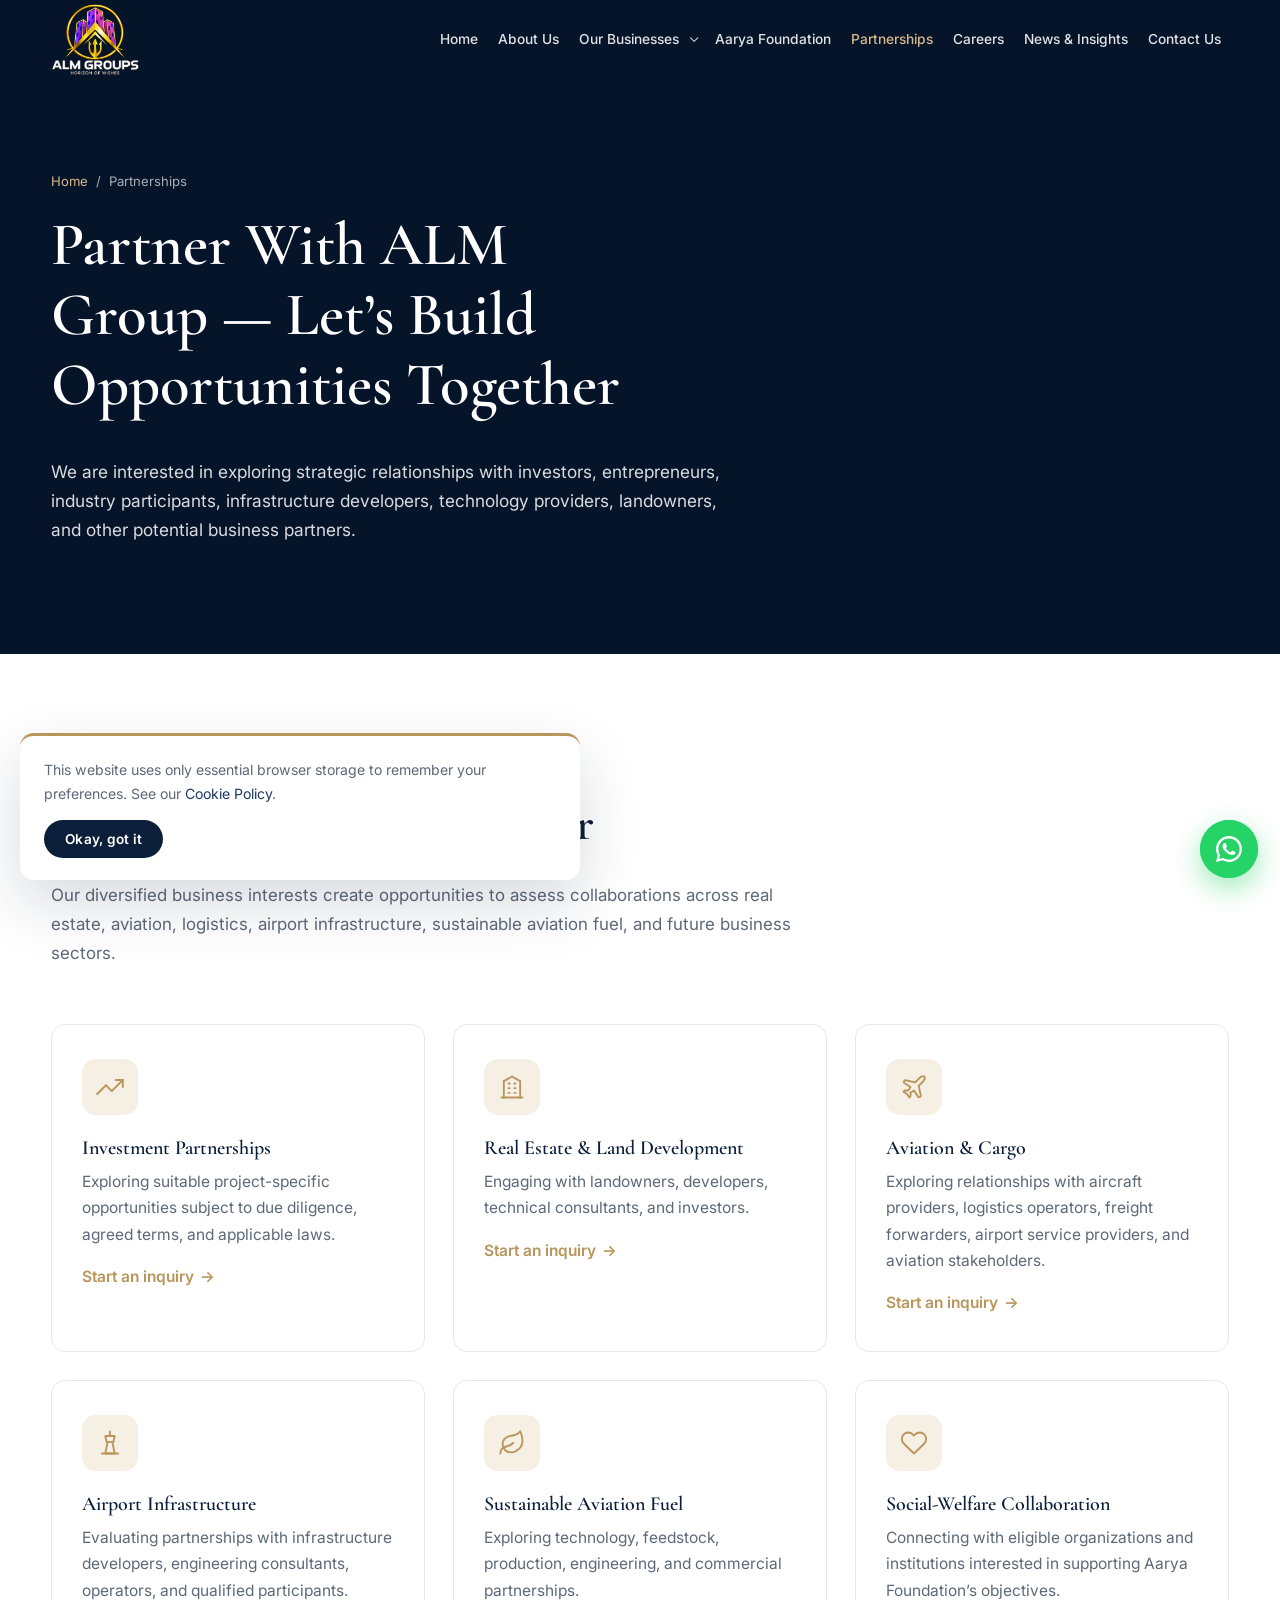
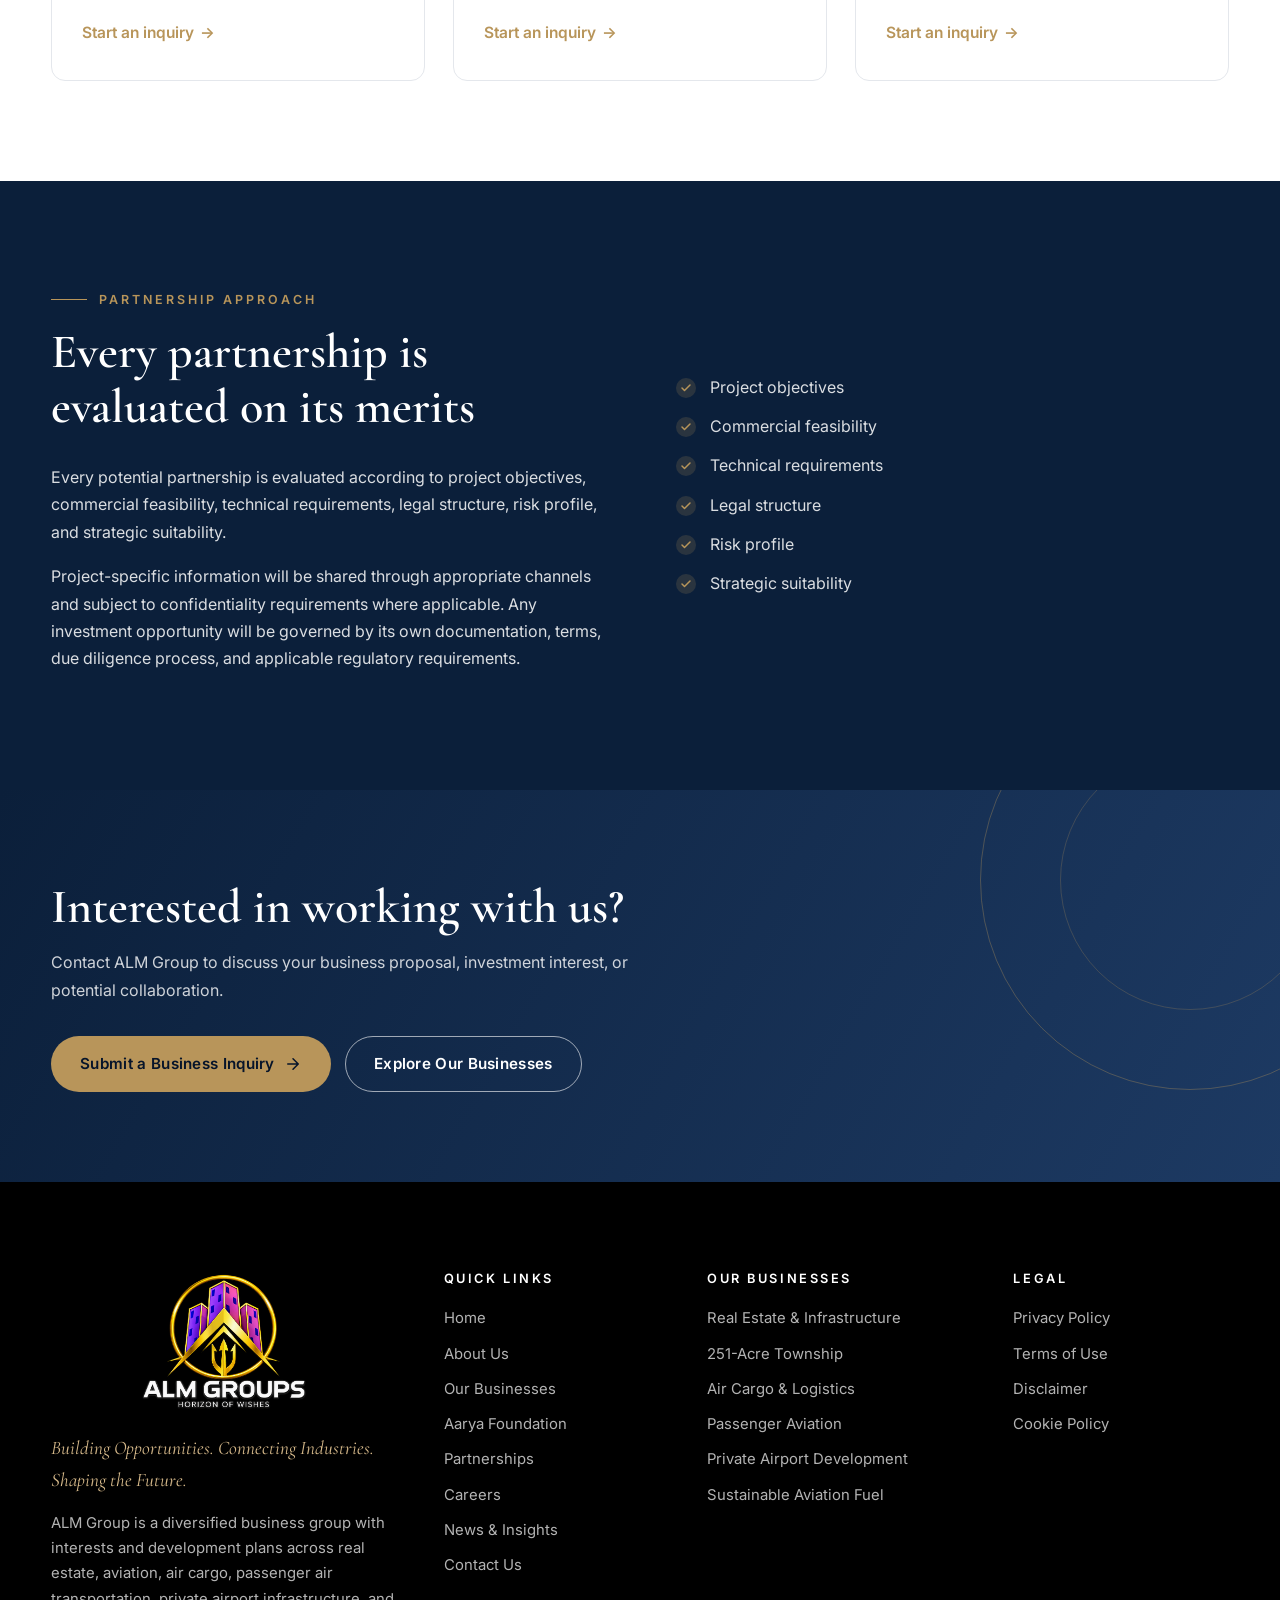
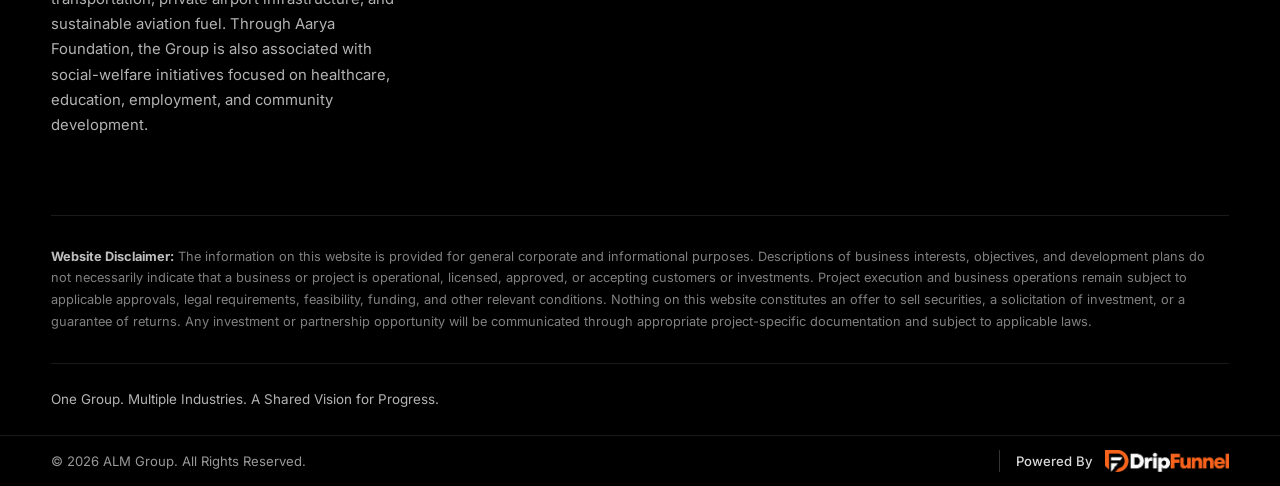
<file: partnerships.html>
<!DOCTYPE html>
<html lang="en">
<head>
<meta charset="UTF-8">
<meta name="viewport" content="width=device-width, initial-scale=1">
<title>Investor &amp; Business Partnerships | ALM Group</title>
<meta name="description" content="Partner with ALM Group across real estate, aviation, air cargo, airport infrastructure, sustainable aviation fuel and social welfare collaborations.">
<meta name="keywords" content="ALM Group, ALM Group India, ALM real estate, ALM aviation, air cargo business, passenger aviation, private airport development, sustainable aviation fuel, aviation infrastructure, real estate development, Aarya Foundation, healthcare initiatives, educational welfare, employment and skill development">
<meta name="theme-color" content="#0b1f3a">
<meta property="og:type" content="website">
<meta property="og:site_name" content="ALM Group">
<meta property="og:title" content="Investor &amp; Business Partnerships | ALM Group">
<meta property="og:description" content="Partner with ALM Group across real estate, aviation, air cargo, airport infrastructure, sustainable aviation fuel and social welfare collaborations.">
<meta property="og:image" content="https://almgroups.in/assets/img/og-image.png">
<meta property="og:image:width" content="1200">
<meta property="og:image:height" content="630">
<meta property="og:image:alt" content="ALM Groups logo">
<meta name="twitter:image" content="https://almgroups.in/assets/img/og-image.png">
<meta name="twitter:card" content="summary_large_image">
<link rel="icon" href="assets/img/favicon-48.png" type="image/png" sizes="48x48">
<link rel="icon" href="assets/img/icon-512.png" type="image/png" sizes="512x512">
<link rel="apple-touch-icon" href="assets/img/apple-touch-icon.png">
<link rel="preconnect" href="https://fonts.googleapis.com">
<link rel="preconnect" href="https://fonts.gstatic.com" crossorigin>
<link rel="preconnect" href="https://images.unsplash.com">
<link href="https://fonts.googleapis.com/css2?family=Cormorant+Garamond:ital,wght@0,500;0,600;0,700;1,500&family=Inter:wght@400;500;600;700&display=swap" rel="stylesheet">
<link rel="stylesheet" href="assets/css/style.css">
<script type="application/ld+json">{"@context":"https://schema.org","@type":"Organization","name":"ALM Group","slogan":"Building Opportunities. Connecting Industries. Shaping the Future.","description":"Discover ALM Group, a diversified business group exploring opportunities in real estate, air cargo, passenger aviation, private airport development, and sustainable aviation fuel, alongside social-welfare initiatives through Aarya Foundation."}</script>
</head>
<body>
<a class="skip-link" href="#main">Skip to content</a>
<header class="site-header">
  <div class="container">
    <a href="index.html" class="brand" aria-label="ALM Group home"><img src="assets/logo/bg%20remove%20logo.png" alt="ALM Groups" class="brand-logo" width="1222" height="1033"></a>
    <nav class="main-nav" aria-label="Main navigation">
      <ul><li><a href="index.html">Home</a></li><li><a href="about.html">About Us</a></li><li class="has-sub"><a href="businesses.html">Our Businesses</a><ul class="submenu"><li><a href="businesses.html#real-estate">Real Estate &amp; Infrastructure</a></li><li><a href="township.html">251-Acre Township</a></li><li><a href="businesses.html#air-cargo">Air Cargo &amp; Logistics</a></li><li><a href="businesses.html#passenger-aviation">Passenger Aviation</a></li><li><a href="businesses.html#airport">Private Airport Development</a></li><li><a href="businesses.html#saf">Sustainable Aviation Fuel</a></li><li><a href="businesses.html#future">Future Business Verticals</a></li></ul></li><li><a href="foundation.html">Aarya Foundation</a></li><li><a href="partnerships.html" class="active" aria-current="page">Partnerships</a></li><li><a href="careers.html">Careers</a></li><li><a href="news.html">News &amp; Insights</a></li><li><a href="contact.html">Contact Us</a></li><li class="mobile-cta"><a href="contact.html?interest=investment" class="btn btn-gold">Partner With Us <svg xmlns="http://www.w3.org/2000/svg" viewBox="0 0 24 24" fill="none" stroke="currentColor" stroke-width="2" stroke-linecap="round" stroke-linejoin="round" aria-hidden="true"><path d="M5 12h14M12 5l7 7-7 7"/></svg></a></li></ul>
    </nav>
    <a href="contact.html?interest=investment" class="btn btn-gold header-cta">Partner With Us</a>
    <button class="menu-toggle" aria-label="Open menu" aria-expanded="false"><span></span></button>
  </div>
</header>
<main id="main">
<section class="page-hero" style="background-image:url('https://images.unsplash.com/photo-1542744173-8e7e53415bb0?auto=format&fit=crop&w=1920&q=80')">
  <div class="container">
    <div class="breadcrumb"><a href="index.html">Home</a> &nbsp;/&nbsp; Partnerships</div>
    <h1>Partner With ALM Group &mdash; Let&rsquo;s Build Opportunities Together</h1>
    <p>We are interested in exploring strategic relationships with investors, entrepreneurs, industry participants, infrastructure developers, technology providers, landowners, and other potential business partners.</p>
  </div>
</section>

<section>
  <div class="container">
    <div class="section-head reveal">
      <span class="eyebrow">Areas for Collaboration</span>
      <h2>Where we can work together</h2>
      <p>Our diversified business interests create opportunities to assess collaborations across real estate, aviation, logistics, airport infrastructure, sustainable aviation fuel, and future business sectors.</p>
    </div>
    <div class="grid grid-3">
<div class="card reveal"><div class="icon"><svg xmlns="http://www.w3.org/2000/svg" viewBox="0 0 24 24" fill="none" stroke="currentColor" stroke-width="1.6" stroke-linecap="round" stroke-linejoin="round" aria-hidden="true"><polyline points="23 6 13.5 15.5 8.5 10.5 1 18"/><polyline points="17 6 23 6 23 12"/></svg></div><h4>Investment Partnerships</h4><p>Exploring suitable project-specific opportunities subject to due diligence, agreed terms, and applicable laws.</p><p style="margin-top:16px"><a class="link-arrow" href="contact.html?interest=investment">Start an inquiry</a></p></div>
<div class="card reveal"><div class="icon"><svg xmlns="http://www.w3.org/2000/svg" viewBox="0 0 24 24" fill="none" stroke="currentColor" stroke-width="1.6" stroke-linecap="round" stroke-linejoin="round" aria-hidden="true"><path d="M3 21h18"/><path d="M5 21V7l7-4 7 4v14"/><path d="M9 9h1M14 9h1M9 13h1M14 13h1M9 17h1M14 17h1"/></svg></div><h4>Real Estate &amp; Land Development</h4><p>Engaging with landowners, developers, technical consultants, and investors.</p><p style="margin-top:16px"><a class="link-arrow" href="contact.html?interest=real-estate">Start an inquiry</a></p></div>
<div class="card reveal"><div class="icon"><svg xmlns="http://www.w3.org/2000/svg" viewBox="0 0 24 24" fill="none" stroke="currentColor" stroke-width="1.6" stroke-linecap="round" stroke-linejoin="round" aria-hidden="true"><path d="M17.8 19.2L16 11l3.5-3.5C21 6 21.5 4 21 3c-1-.5-3 0-4.5 1.5L13 8 4.8 6.2c-.5-.1-.9.1-1.1.5l-.3.5c-.2.5-.1 1 .3 1.3L9 12l-2 3H4l-1 1 3 2 2 3 1-1v-3l3-2 3.5 5.3c.3.4.8.5 1.3.3l.5-.2c.4-.3.6-.7.5-1.2z"/></svg></div><h4>Aviation &amp; Cargo</h4><p>Exploring relationships with aircraft providers, logistics operators, freight forwarders, airport service providers, and aviation stakeholders.</p><p style="margin-top:16px"><a class="link-arrow" href="contact.html?interest=air-cargo">Start an inquiry</a></p></div>
<div class="card reveal"><div class="icon"><svg xmlns="http://www.w3.org/2000/svg" viewBox="0 0 24 24" fill="none" stroke="currentColor" stroke-width="1.6" stroke-linecap="round" stroke-linejoin="round" aria-hidden="true"><path d="M12 2v4"/><path d="M8 6h8l-1 5H9L8 6z"/><path d="M10 11l-2 10h8l-2-10"/><path d="M5 21h14"/></svg></div><h4>Airport Infrastructure</h4><p>Evaluating partnerships with infrastructure developers, engineering consultants, operators, and qualified participants.</p><p style="margin-top:16px"><a class="link-arrow" href="contact.html?interest=airport">Start an inquiry</a></p></div>
<div class="card reveal"><div class="icon"><svg xmlns="http://www.w3.org/2000/svg" viewBox="0 0 24 24" fill="none" stroke="currentColor" stroke-width="1.6" stroke-linecap="round" stroke-linejoin="round" aria-hidden="true"><path d="M11 20A7 7 0 0 1 9.8 6.1C15.5 5 17 4.48 19 2c1 2 2 4.18 2 8 0 5.5-4.78 10-10 10z"/><path d="M2 21c0-3 1.85-5.36 5.08-6C9.5 14.52 12 13 13 12"/></svg></div><h4>Sustainable Aviation Fuel</h4><p>Exploring technology, feedstock, production, engineering, and commercial partnerships.</p><p style="margin-top:16px"><a class="link-arrow" href="contact.html?interest=saf">Start an inquiry</a></p></div>
<div class="card reveal"><div class="icon"><svg xmlns="http://www.w3.org/2000/svg" viewBox="0 0 24 24" fill="none" stroke="currentColor" stroke-width="1.6" stroke-linecap="round" stroke-linejoin="round" aria-hidden="true"><path d="M20.8 4.6a5.5 5.5 0 0 0-7.8 0L12 5.7l-1-1.1a5.5 5.5 0 0 0-7.8 7.8l1 1.1L12 21l7.8-7.5 1-1.1a5.5 5.5 0 0 0 0-7.8z"/></svg></div><h4>Social-Welfare Collaboration</h4><p>Connecting with eligible organizations and institutions interested in supporting Aarya Foundation&rsquo;s objectives.</p><p style="margin-top:16px"><a class="link-arrow" href="contact.html?interest=foundation">Start an inquiry</a></p></div>
    </div>
  </div>
</section>

<section class="section-navy">
  <div class="container split">
    <div class="reveal">
      <span class="eyebrow">Partnership Approach</span>
      <h2>Every partnership is evaluated on its merits</h2>
      <p>Every potential partnership is evaluated according to project objectives, commercial feasibility, technical requirements, legal structure, risk profile, and strategic suitability.</p>
      <p>Project-specific information will be shared through appropriate channels and subject to confidentiality requirements where applicable. Any investment opportunity will be governed by its own documentation, terms, due diligence process, and applicable regulatory requirements.</p>
    </div>
    <div class="reveal">
      <ul class="check-list">
        <li>Project objectives</li><li>Commercial feasibility</li><li>Technical requirements</li>
        <li>Legal structure</li><li>Risk profile</li><li>Strategic suitability</li>
      </ul>
    </div>
  </div>
</section>

<section class="cta-band">
  <div class="container">
    <div>
      <h2>Interested in working with us?</h2>
      <p>Contact ALM Group to discuss your business proposal, investment interest, or potential collaboration.</p>
    </div>
    <div class="btn-row">
      <a href="contact.html?interest=investment" class="btn btn-gold">Submit a Business Inquiry <svg xmlns="http://www.w3.org/2000/svg" viewBox="0 0 24 24" fill="none" stroke="currentColor" stroke-width="2" stroke-linecap="round" stroke-linejoin="round" aria-hidden="true"><path d="M5 12h14M12 5l7 7-7 7"/></svg></a>
      <a href="businesses.html" class="btn btn-outline-light">Explore Our Businesses</a>
    </div>
  </div>
</section>
</main>
<footer class="site-footer">
  <div class="container">
    <div class="footer-grid">
      <div class="footer-brand">
        <a href="index.html" class="brand" aria-label="ALM Group home"><img src="assets/logo/bg%20remove%20logo.png" alt="ALM Groups" class="brand-logo" width="1222" height="1033"></a>
        <p class="footer-tagline">Building Opportunities. Connecting Industries. Shaping the Future.</p>
        <p>ALM Group is a diversified business group with interests and development plans across real estate, aviation, air cargo, passenger air transportation, private airport infrastructure, and sustainable aviation fuel. Through Aarya Foundation, the Group is also associated with social-welfare initiatives focused on healthcare, education, employment, and community development.</p>
      </div>
      <div>
        <h4>Quick Links</h4>
        <ul><li><a href="index.html">Home</a></li><li><a href="about.html">About Us</a></li><li><a href="businesses.html">Our Businesses</a></li><li><a href="foundation.html">Aarya Foundation</a></li><li><a href="partnerships.html">Partnerships</a></li><li><a href="careers.html">Careers</a></li><li><a href="news.html">News &amp; Insights</a></li><li><a href="contact.html">Contact Us</a></li></ul>
      </div>
      <div>
        <h4>Our Businesses</h4>
        <ul><li><a href="businesses.html#real-estate">Real Estate &amp; Infrastructure</a></li><li><a href="township.html">251-Acre Township</a></li><li><a href="businesses.html#air-cargo">Air Cargo &amp; Logistics</a></li><li><a href="businesses.html#passenger-aviation">Passenger Aviation</a></li><li><a href="businesses.html#airport">Private Airport Development</a></li><li><a href="businesses.html#saf">Sustainable Aviation Fuel</a></li></ul>
      </div>
      <div>
        <h4>Legal</h4>
        <ul>
          <li><a href="legal.html#privacy">Privacy Policy</a></li>
          <li><a href="legal.html#terms">Terms of Use</a></li>
          <li><a href="legal.html#disclaimer">Disclaimer</a></li>
          <li><a href="legal.html#cookies">Cookie Policy</a></li>
        </ul>
      </div>
    </div>
    <div class="footer-disclaimer">
      <strong>Website Disclaimer:</strong> The information on this website is provided for general corporate and informational purposes. Descriptions of business interests, objectives, and development plans do not necessarily indicate that a business or project is operational, licensed, approved, or accepting customers or investments. Project execution and business operations remain subject to applicable approvals, legal requirements, feasibility, funding, and other relevant conditions. Nothing on this website constitutes an offer to sell securities, a solicitation of investment, or a guarantee of returns. Any investment or partnership opportunity will be communicated through appropriate project-specific documentation and subject to applicable laws.
    </div>
    <div class="footer-bottom">
      <span>One Group. Multiple Industries. A Shared Vision for Progress.</span>
    </div>
  </div>
  <div class="footer-credit">
    <div class="container">
      <span>&copy; <span data-year>2026</span> ALM Group. All Rights Reserved.</span>
      <a class="powered-by" href="https://www.dripfunnel.com/in/" target="_blank" rel="noopener" aria-label="Powered by DripFunnel">
        <span>Powered By</span>
        <img src="assets/dripfunnel/DRIPFUNNEL white logo.png" alt="DripFunnel" width="130" height="23" loading="lazy">
      </a>
    </div>
  </div>
</footer>
<a class="whatsapp-float" href="https://wa.me/" target="_blank" rel="noopener" aria-label="Chat with ALM Group on WhatsApp">
  <svg xmlns="http://www.w3.org/2000/svg" viewBox="0 0 32 32" aria-hidden="true"><path fill="currentColor" d="M16.04 3C8.86 3 3.03 8.82 3.03 16c0 2.3.6 4.54 1.74 6.52L3 29l6.65-1.74A12.95 12.95 0 0 0 16.04 29C23.2 29 29 23.18 29 16S23.2 3 16.04 3zm0 23.62c-1.98 0-3.92-.53-5.61-1.53l-.4-.24-3.95 1.03 1.05-3.85-.26-.4A10.6 10.6 0 0 1 5.4 16c0-5.86 4.77-10.62 10.64-10.62 5.86 0 10.6 4.76 10.6 10.62 0 5.87-4.75 10.62-10.6 10.62zm5.83-7.95c-.32-.16-1.89-.93-2.18-1.04-.3-.1-.5-.16-.72.16-.21.32-.82 1.04-1.01 1.25-.19.21-.37.24-.69.08-.32-.16-1.35-.5-2.57-1.59-.95-.85-1.59-1.9-1.78-2.22-.19-.32-.02-.49.14-.65.14-.14.32-.37.48-.56.16-.19.21-.32.32-.53.1-.21.05-.4-.03-.56-.08-.16-.72-1.73-.98-2.37-.26-.62-.52-.54-.72-.55h-.61c-.21 0-.56.08-.85.4-.29.32-1.12 1.09-1.12 2.66s1.14 3.08 1.3 3.3c.16.21 2.25 3.43 5.45 4.81.76.33 1.35.52 1.81.67.76.24 1.46.21 2 .13.61-.09 1.89-.77 2.15-1.52.27-.75.27-1.39.19-1.52-.08-.13-.29-.21-.61-.37z"/></svg>
  <span class="whatsapp-tip">Chat with us</span>
</a>
<button class="back-to-top" aria-label="Back to top"><svg xmlns="http://www.w3.org/2000/svg" viewBox="0 0 24 24" fill="none" stroke="currentColor" stroke-width="2.2" stroke-linecap="round" stroke-linejoin="round" aria-hidden="true"><path d="M12 19V5M5 12l7-7 7 7"/></svg></button>
<div class="cookie-banner" role="region" aria-label="Cookie notice">
  <p>This website uses only essential browser storage to remember your preferences. See our <a href="legal.html#cookies">Cookie Policy</a>.</p>
  <button class="btn btn-navy" type="button">Okay, got it</button>
</div>
<script src="assets/js/main.js"></script>
</body>
</html>
</file>
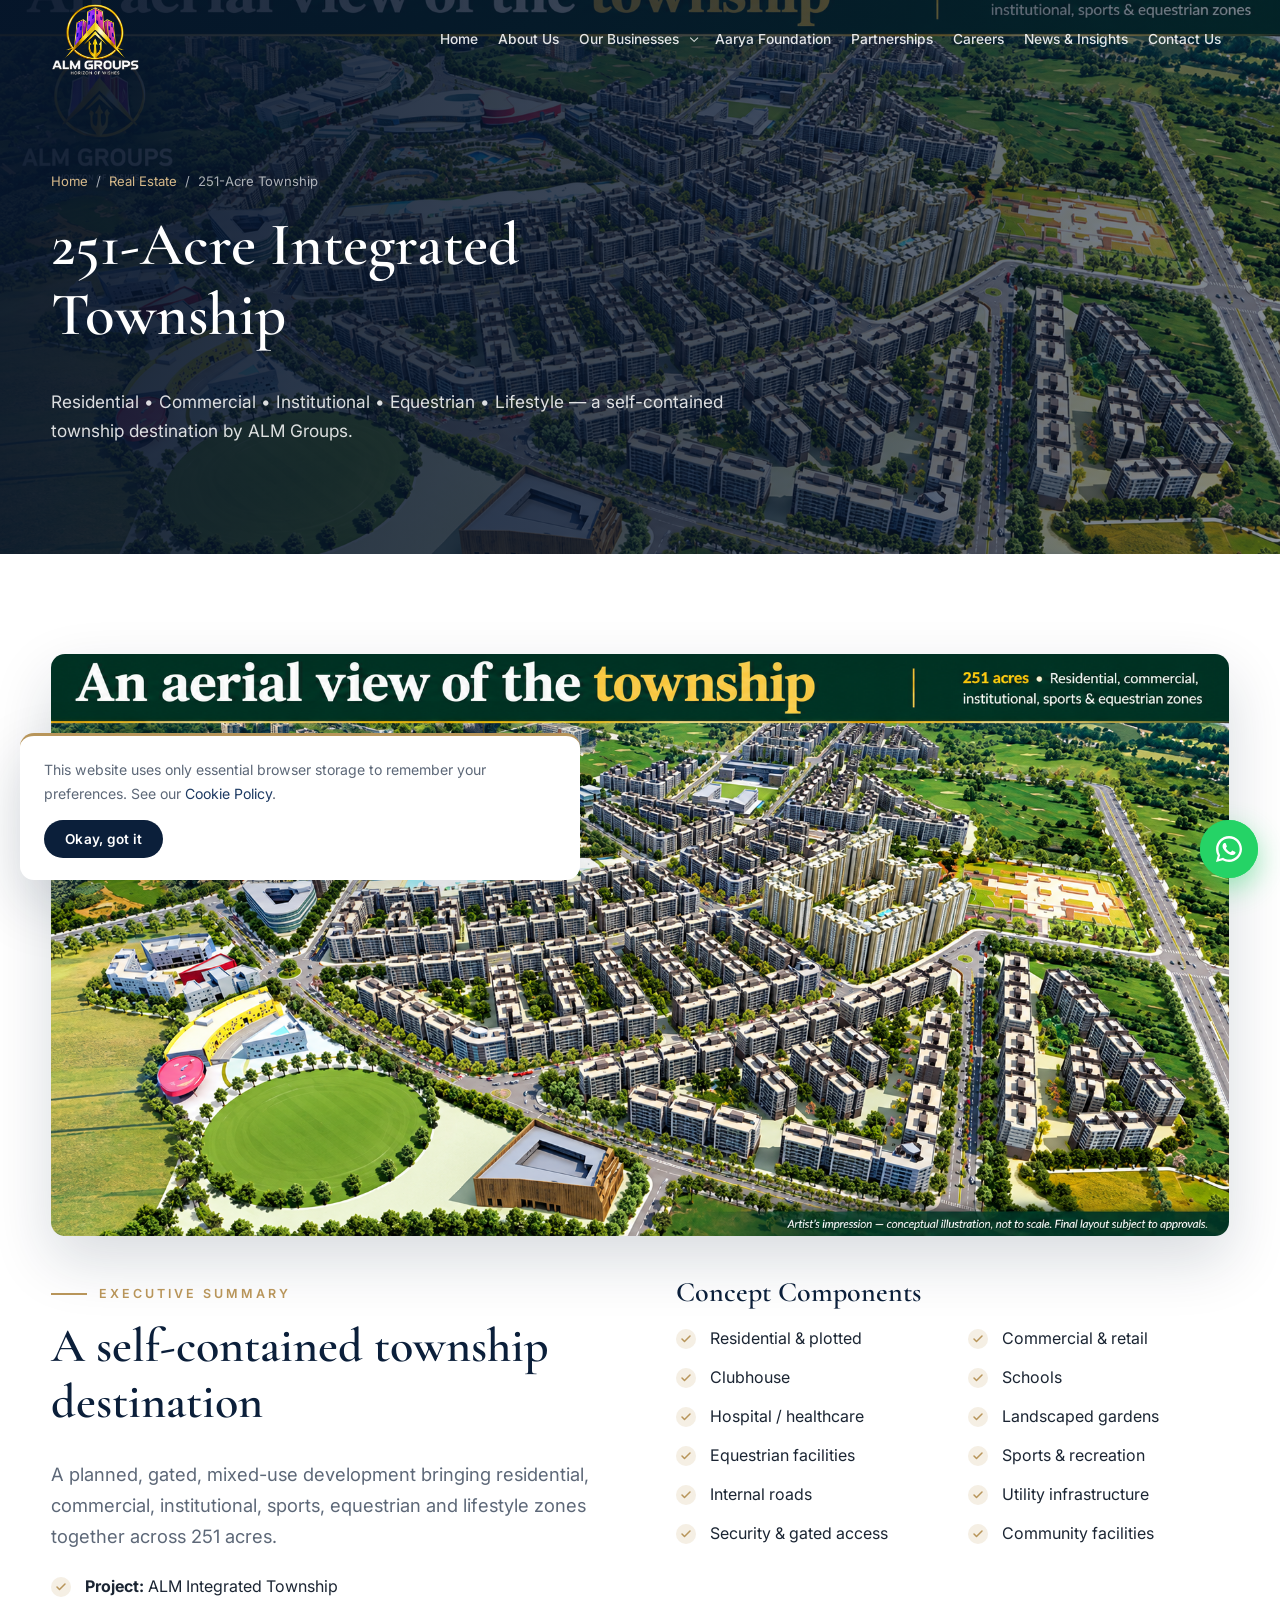
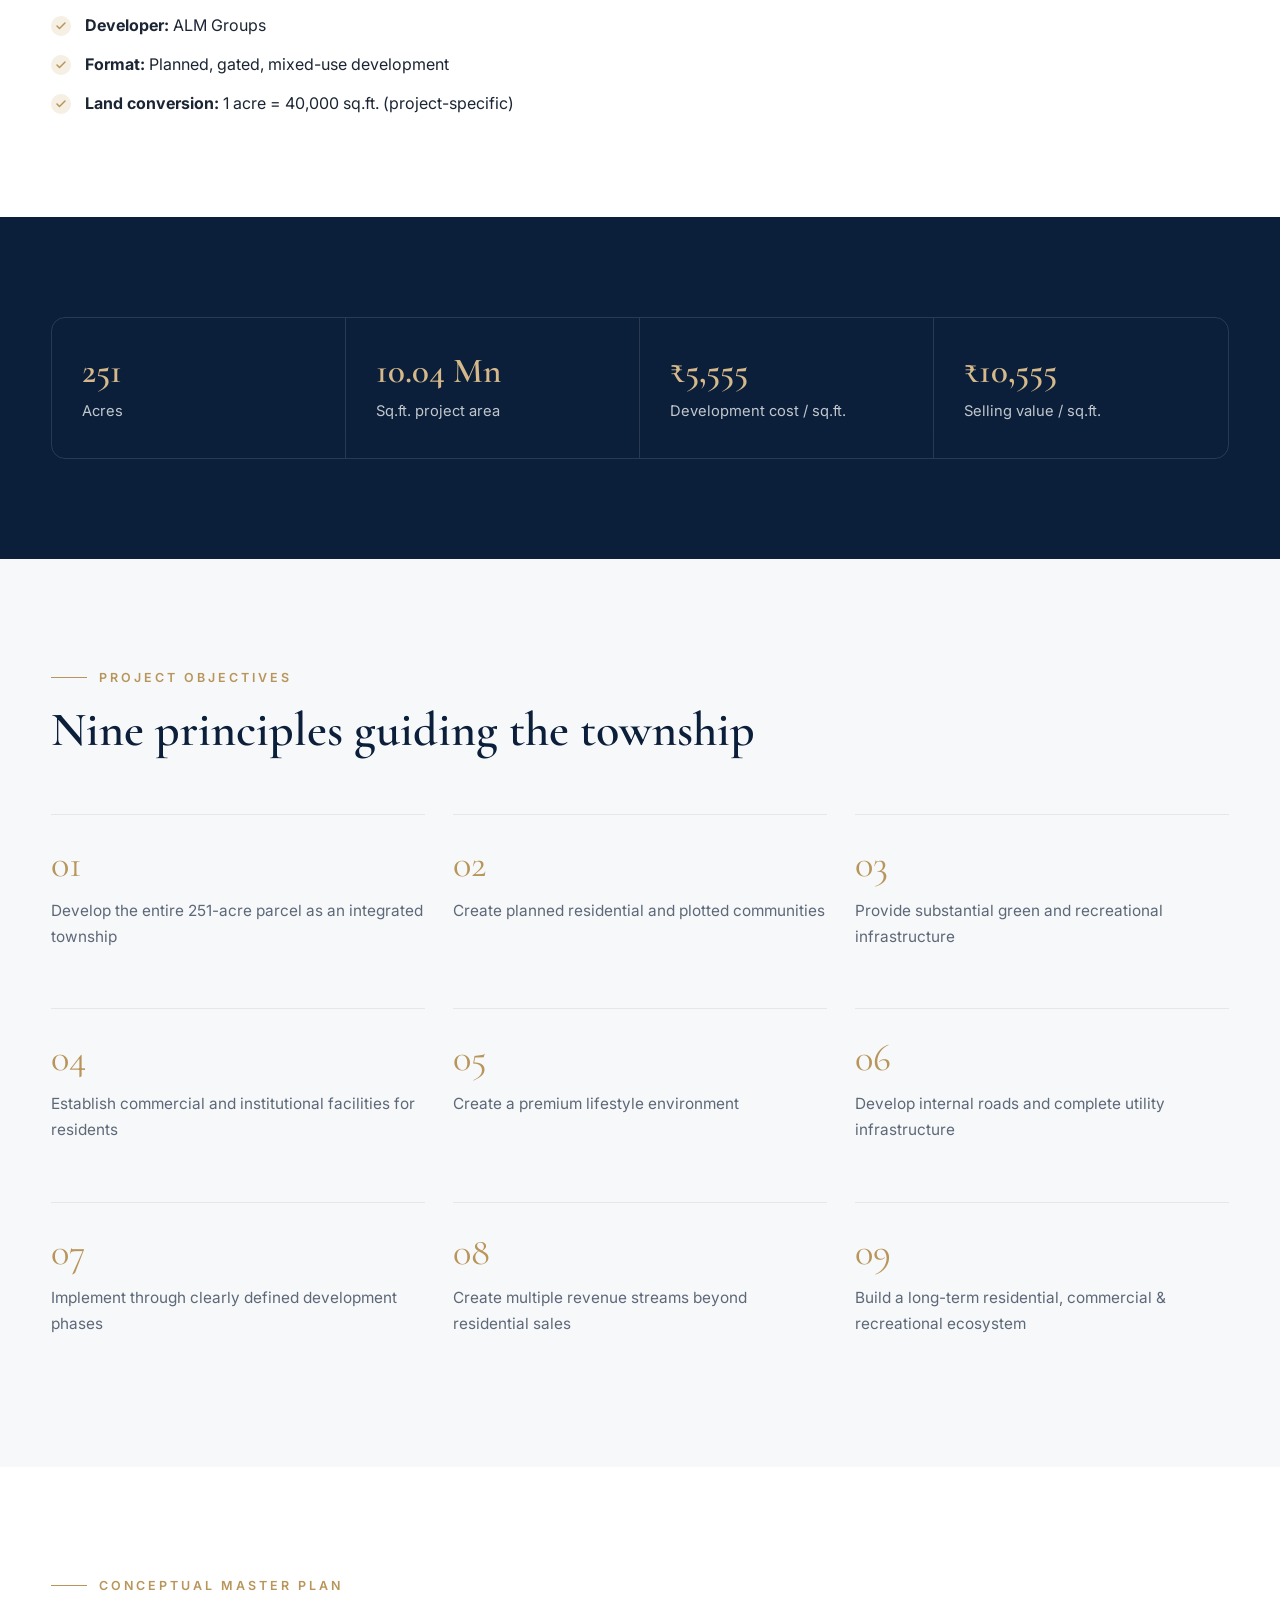
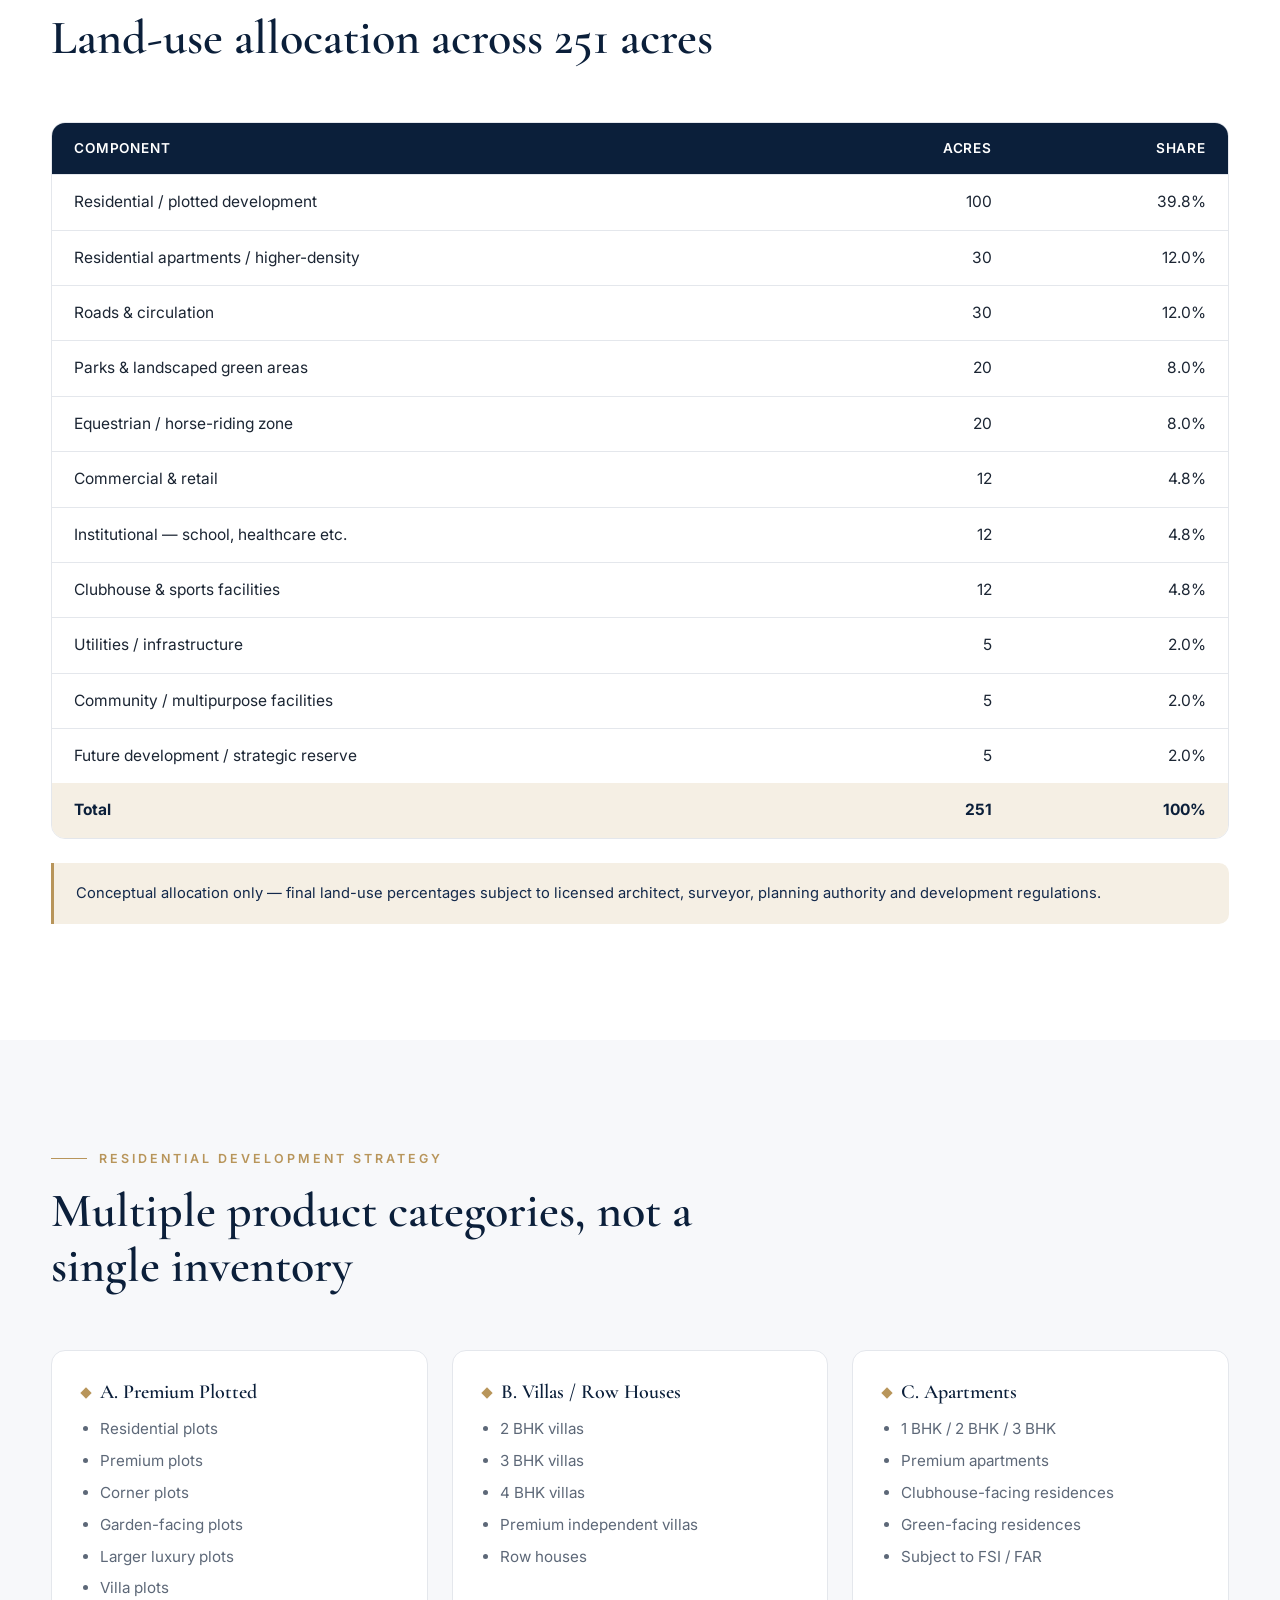
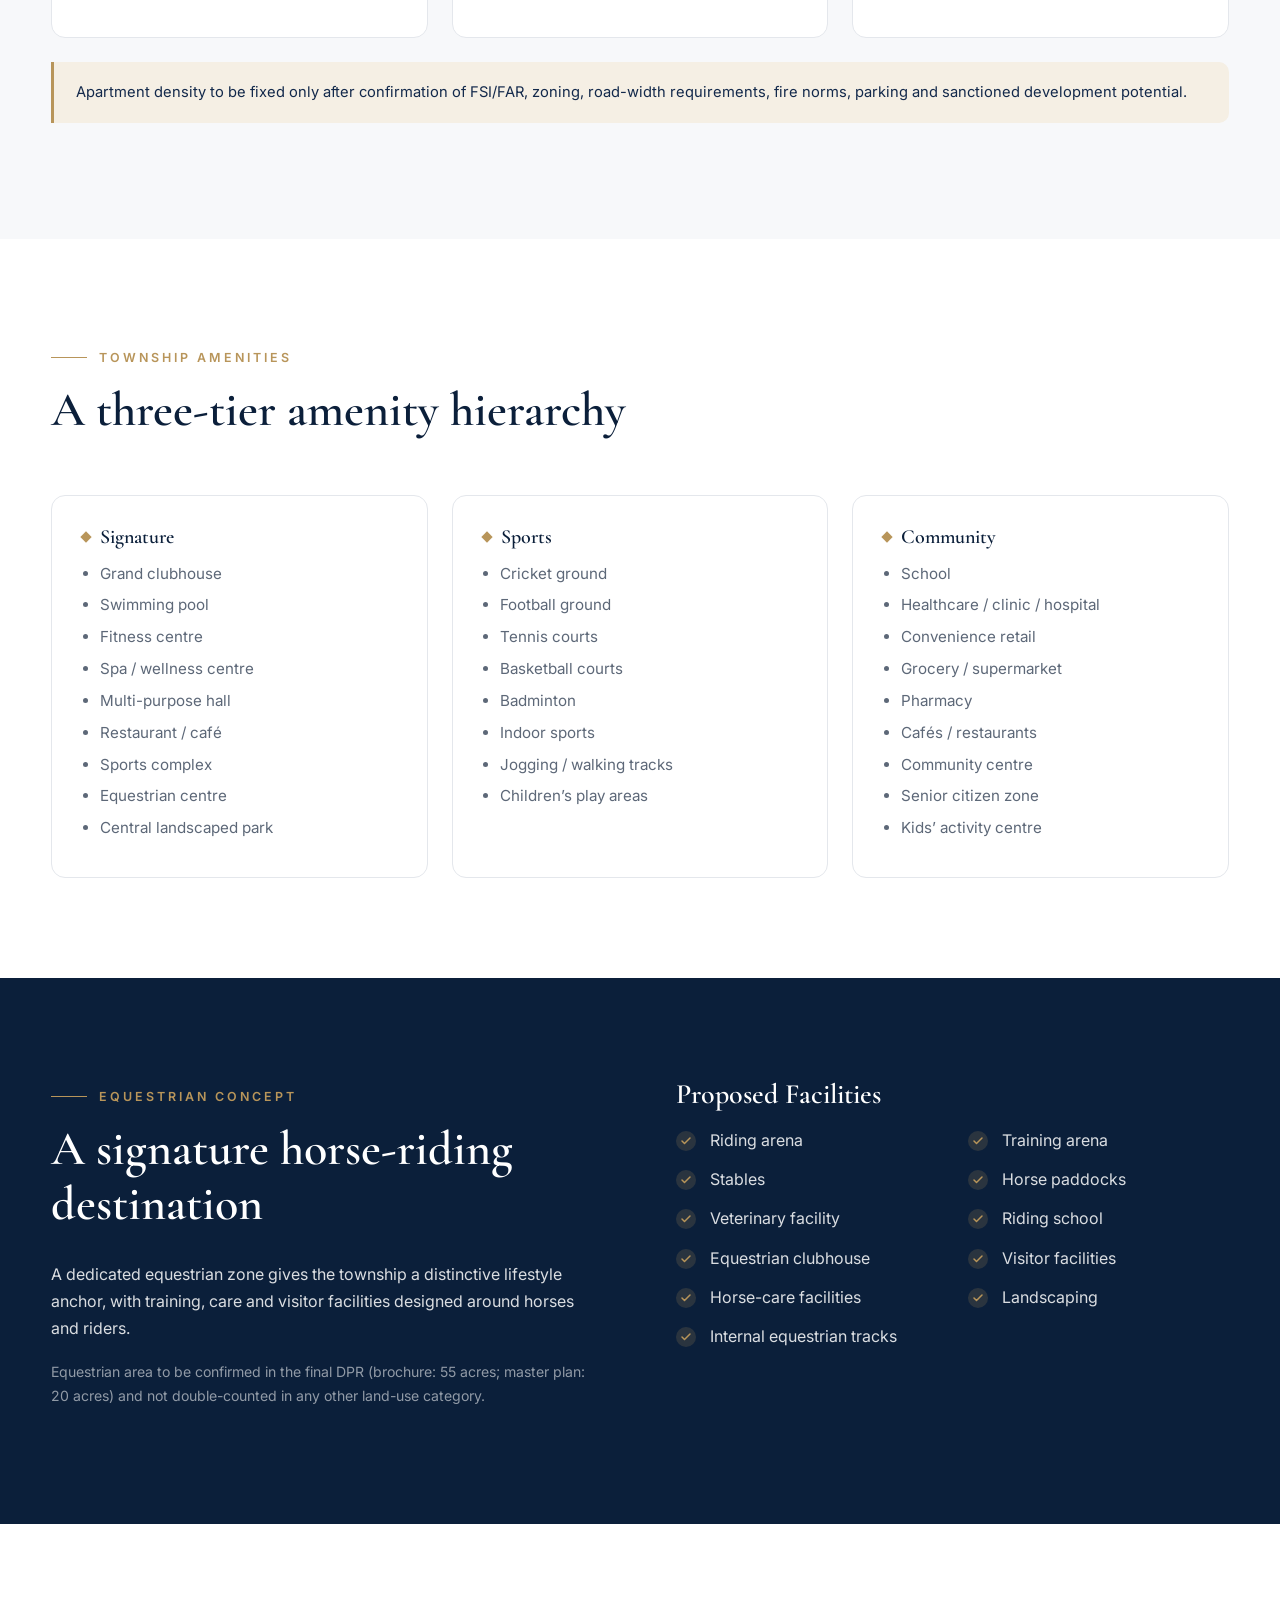
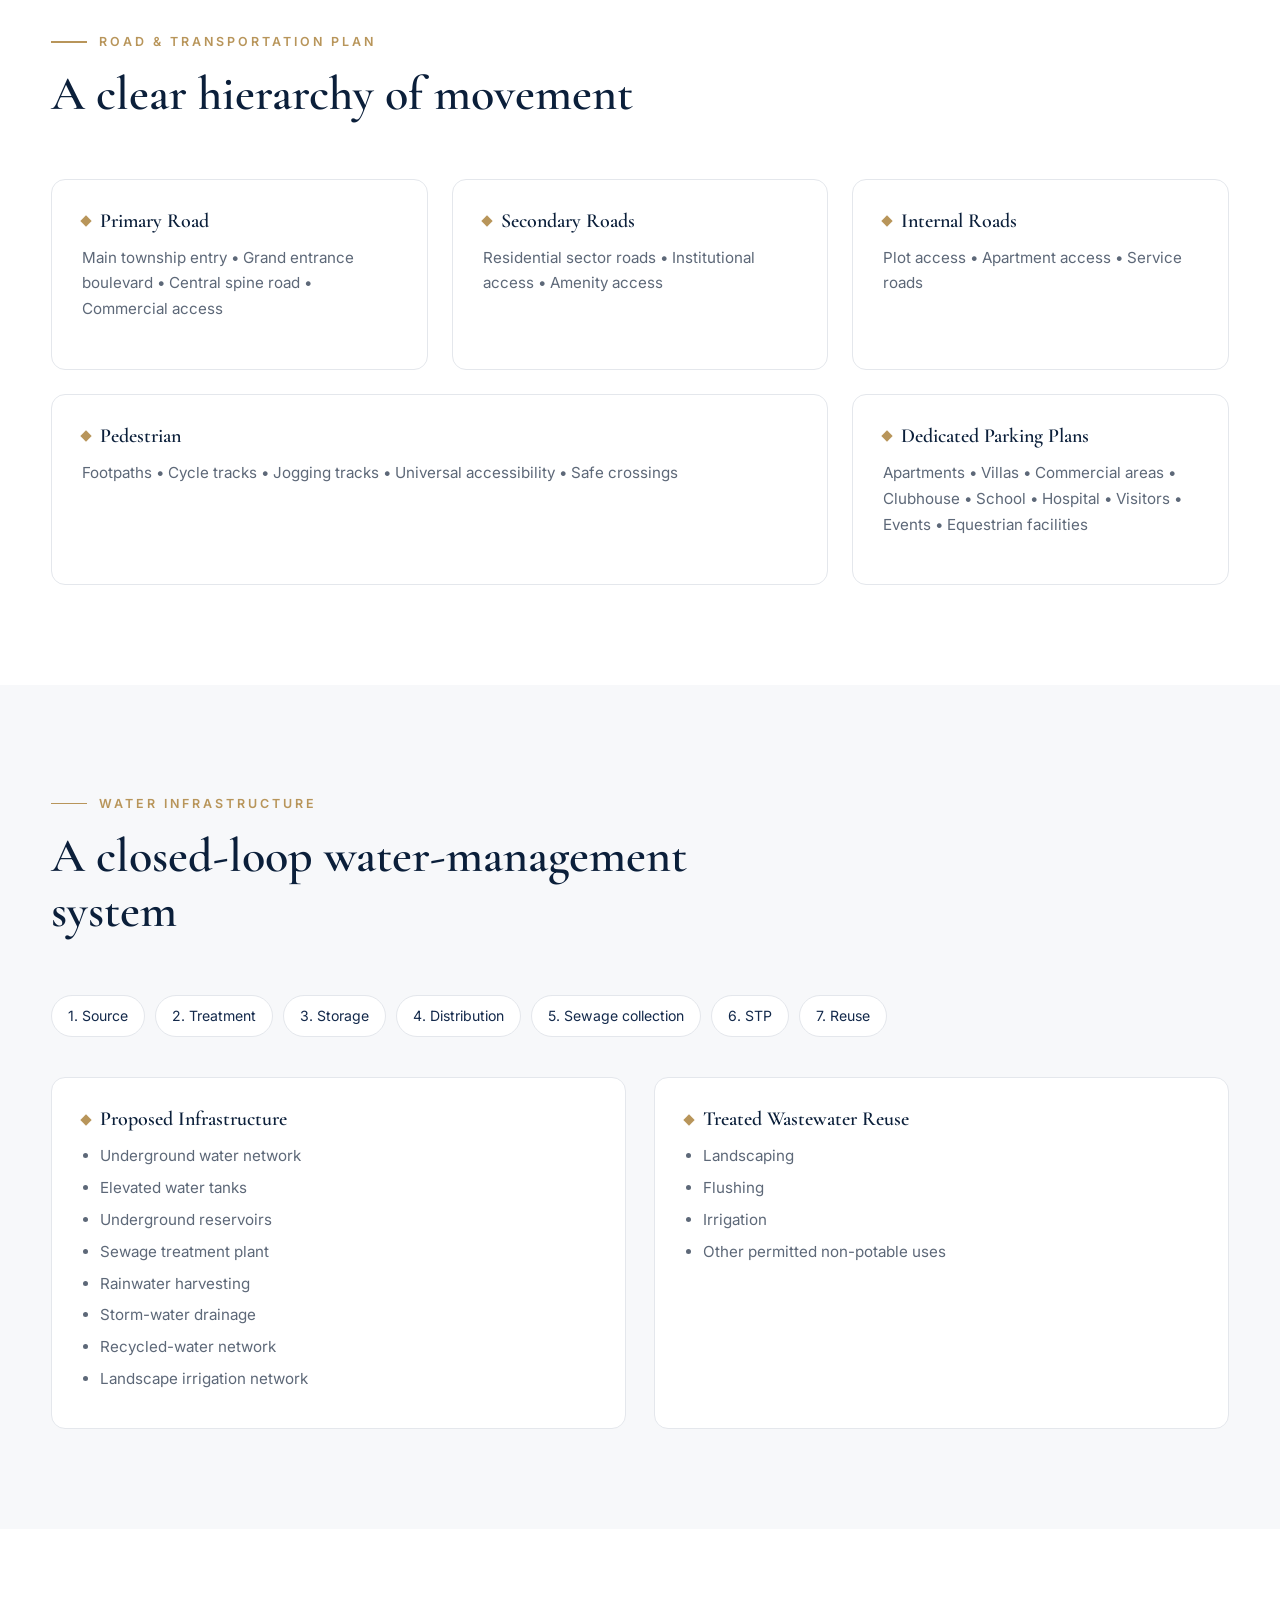
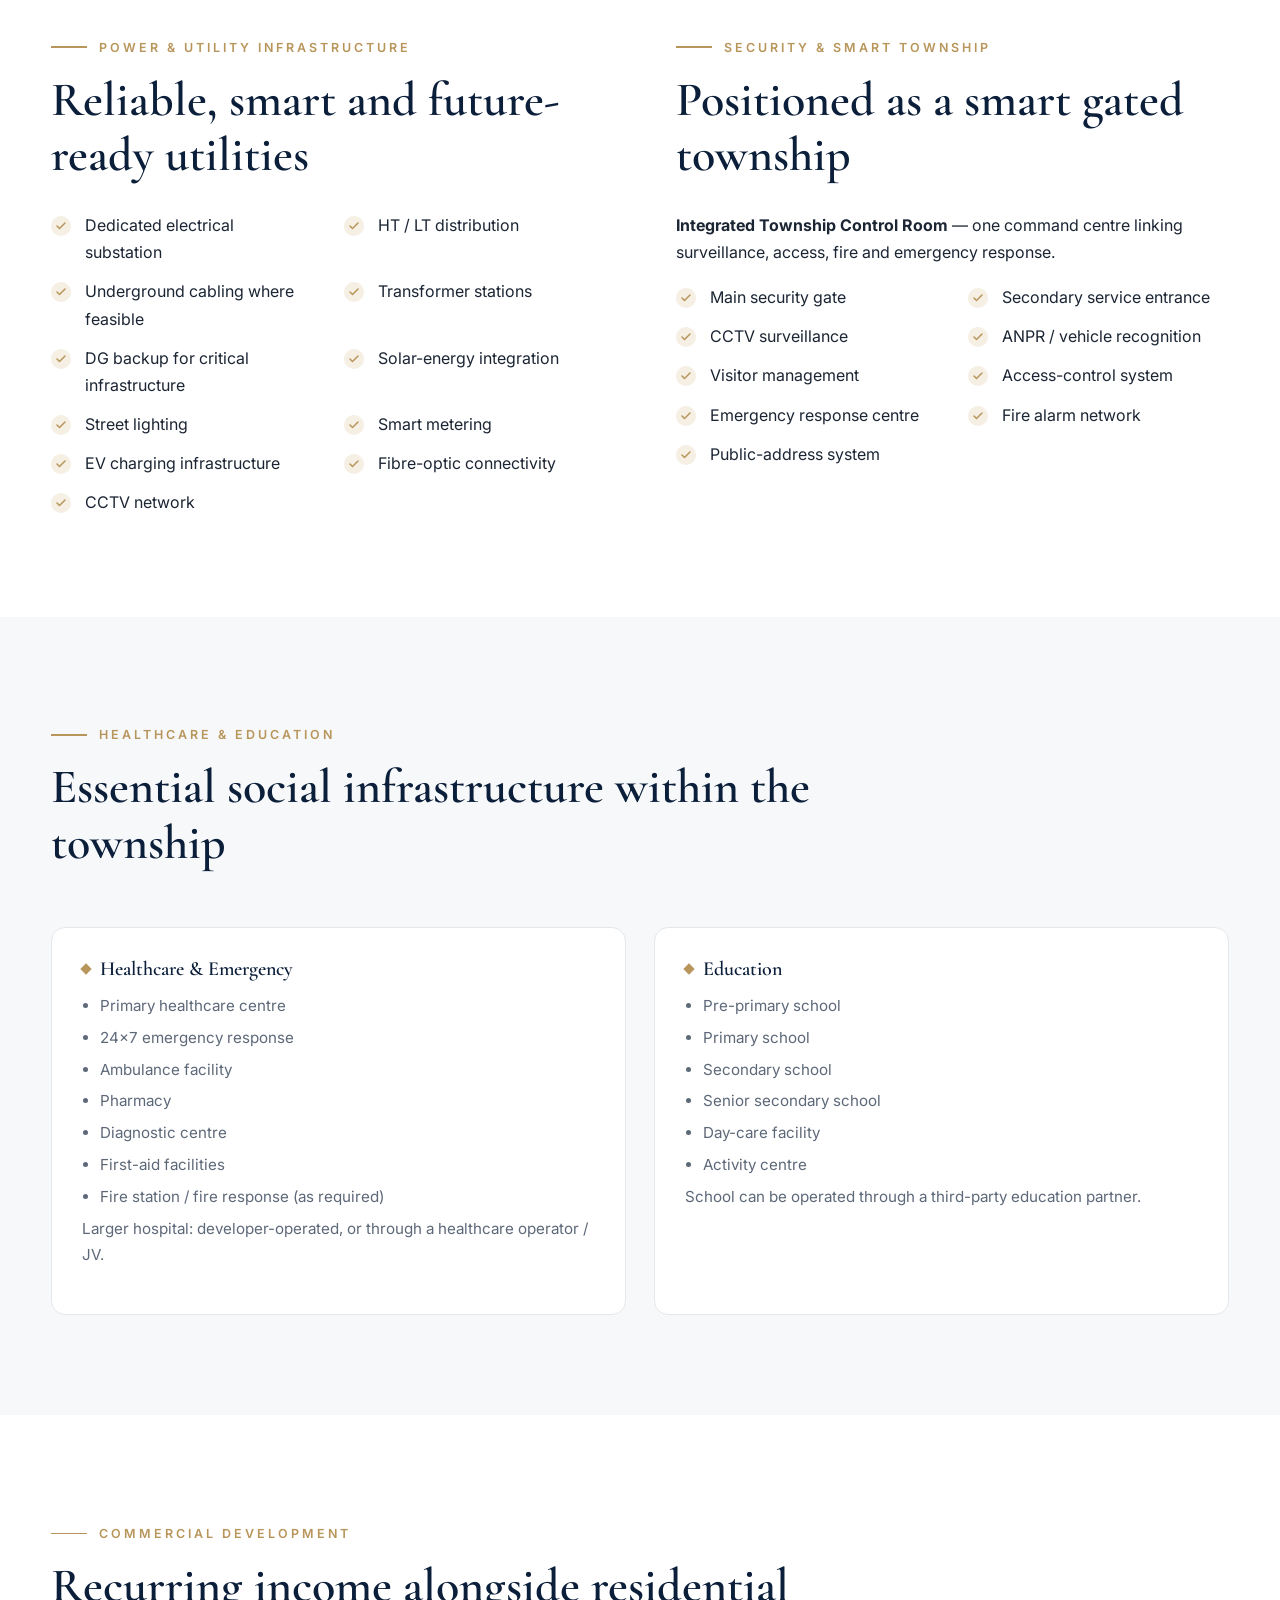
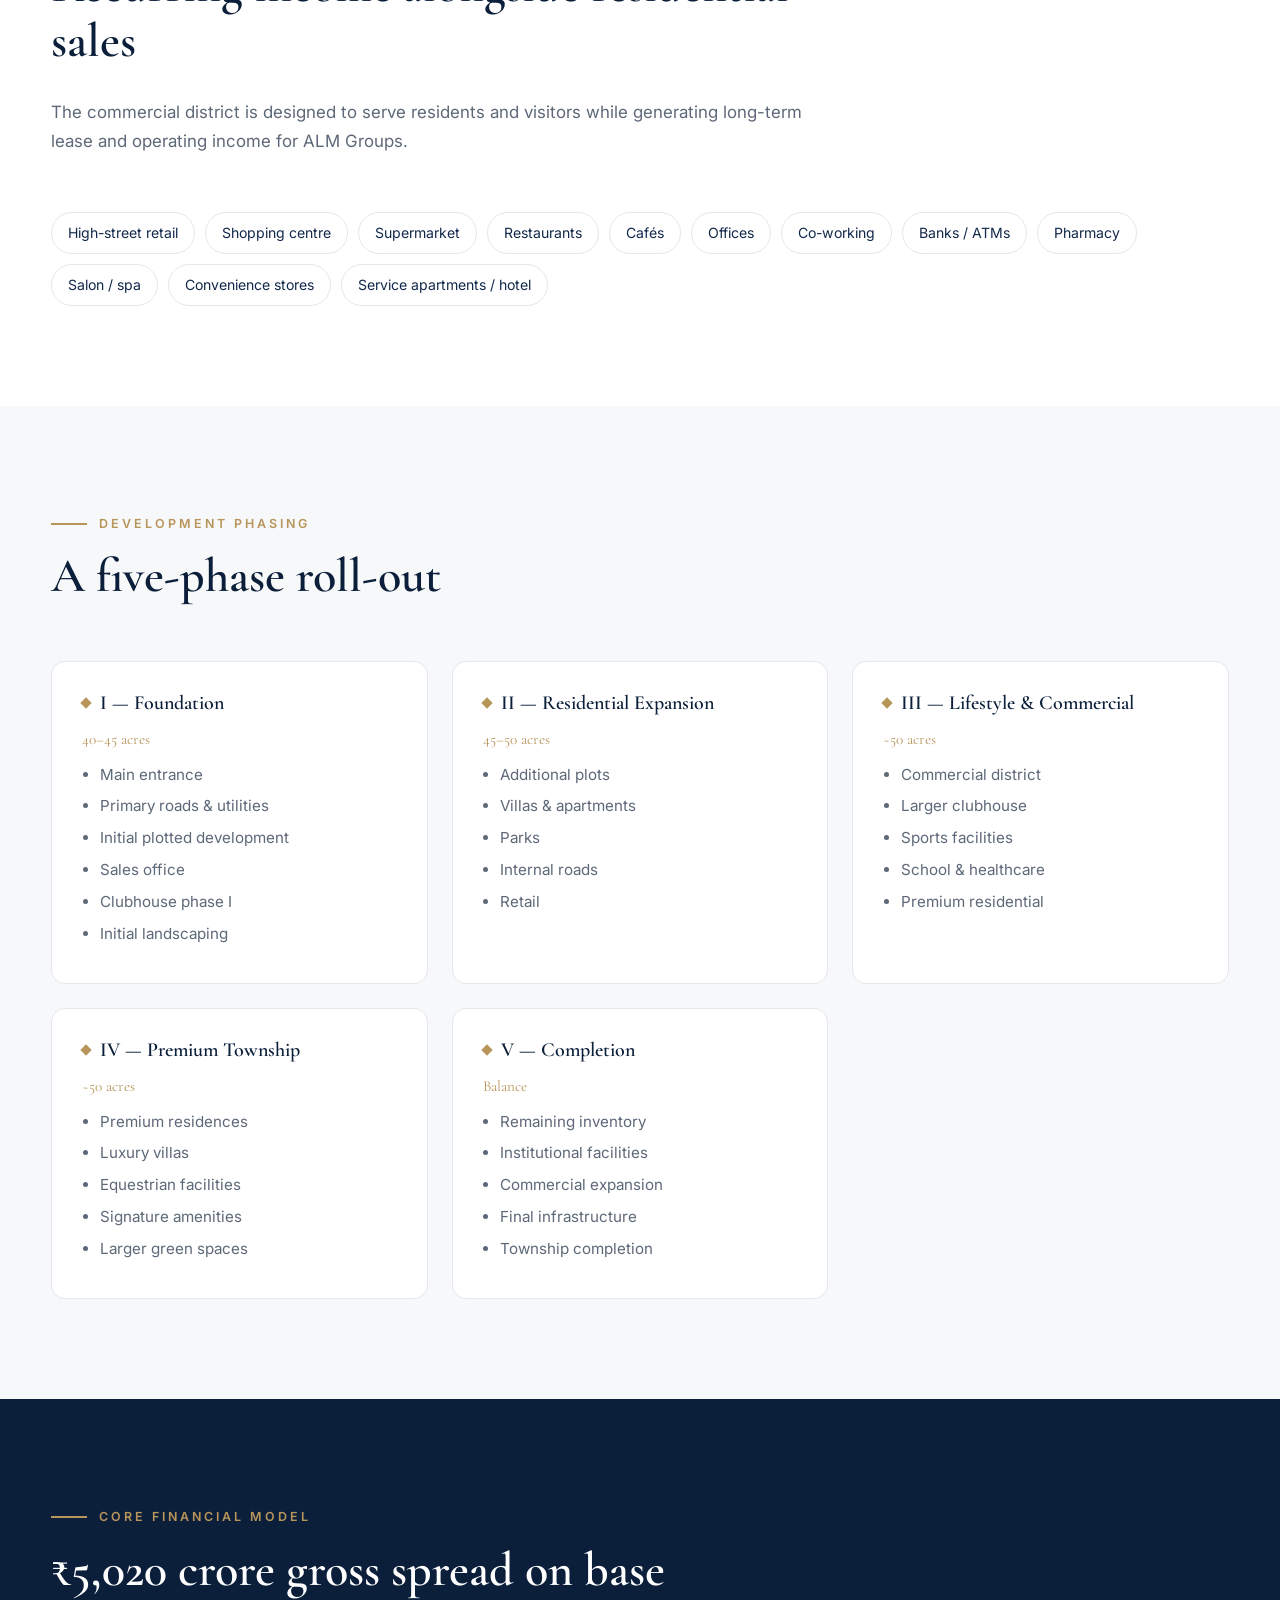
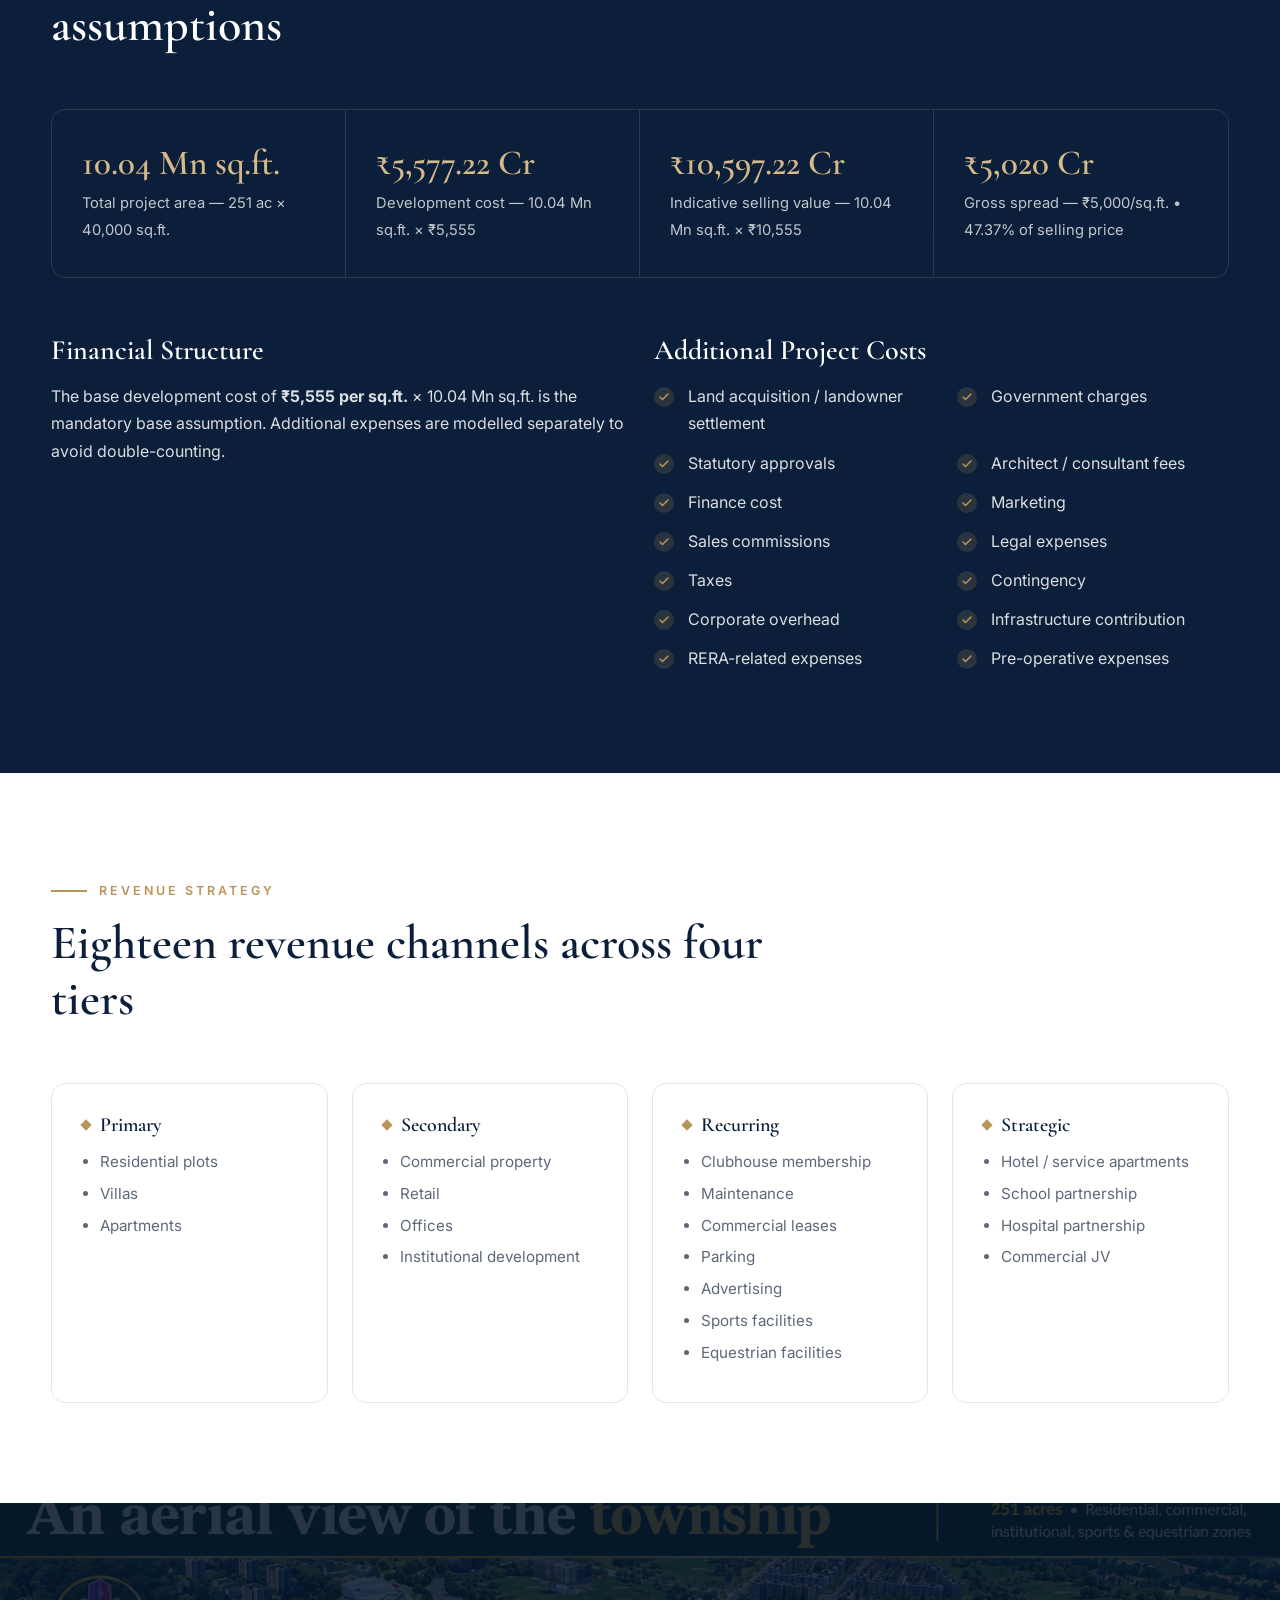
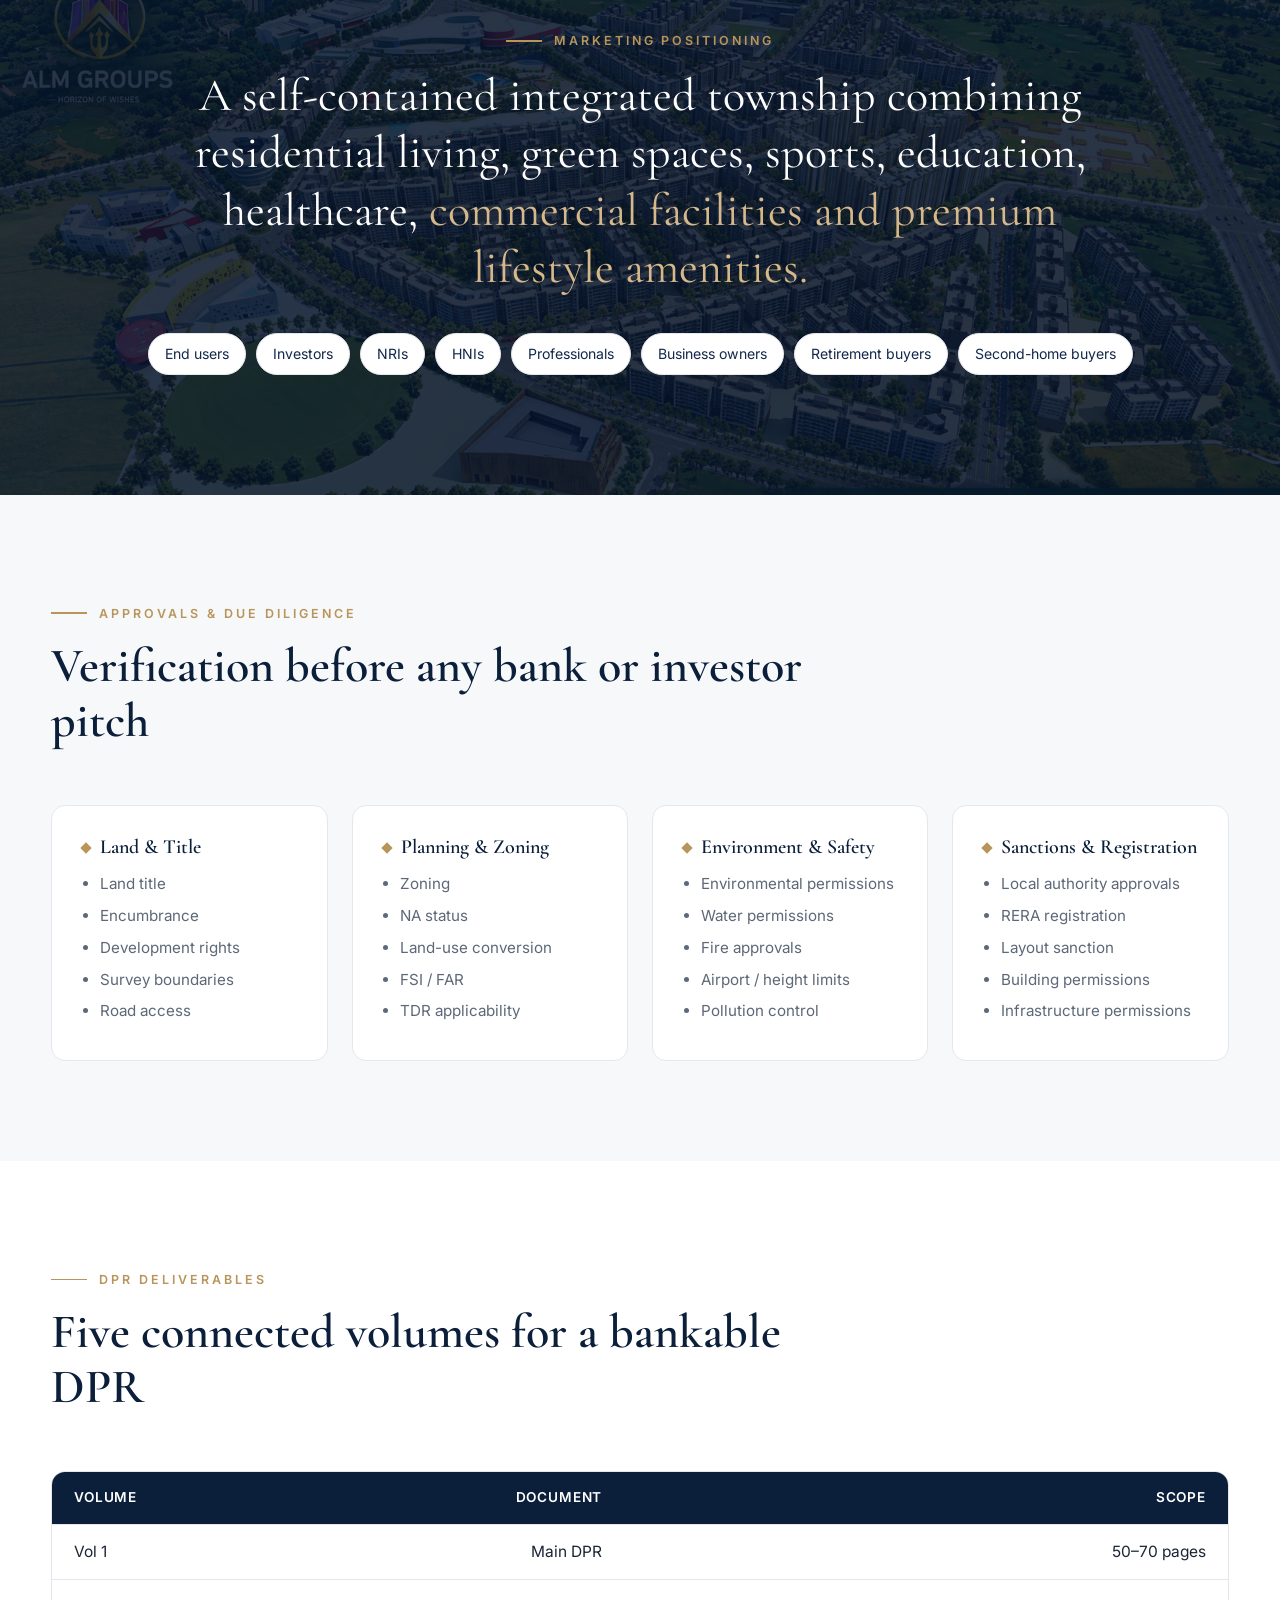
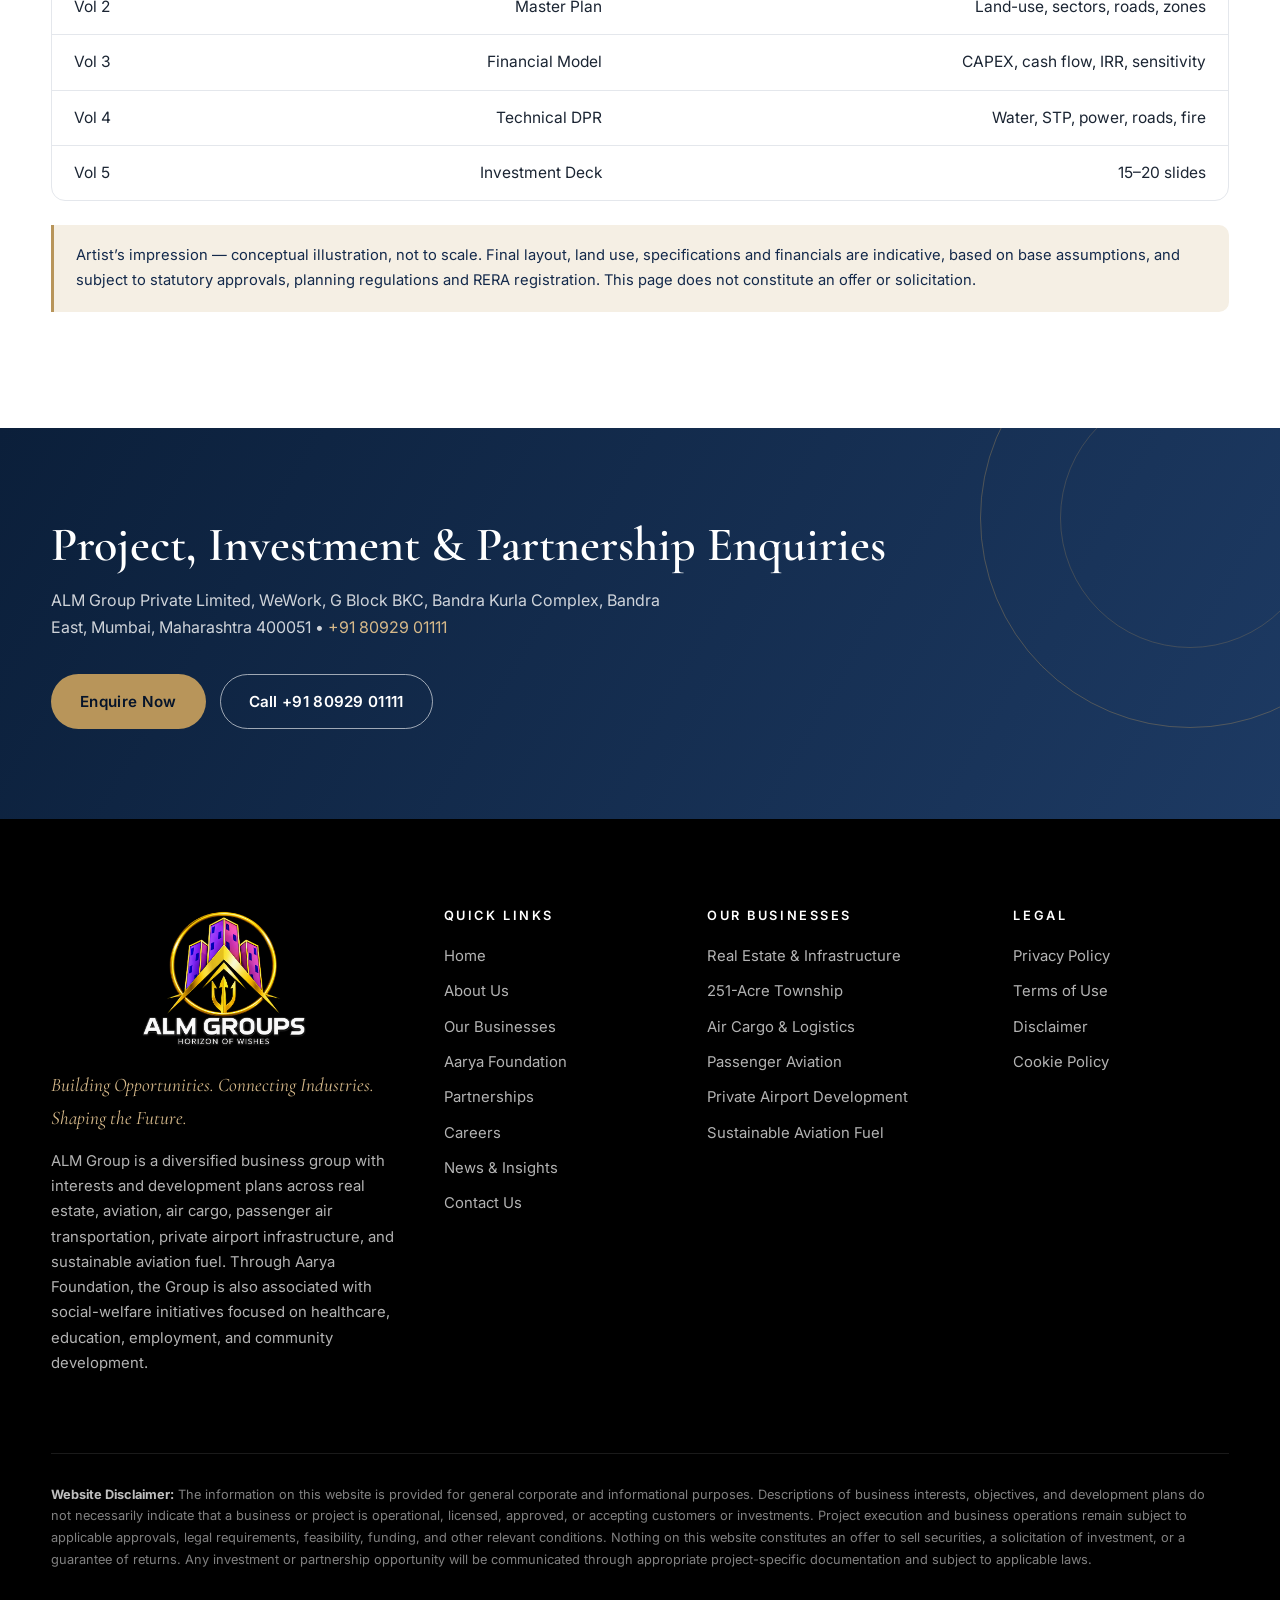
<file: township.html>
<!DOCTYPE html>
<html lang="en">
<head>
<meta charset="UTF-8">
<meta name="viewport" content="width=device-width, initial-scale=1">
<title>251-Acre Integrated Township | ALM Groups</title>
<meta name="description" content="ALM Groups 251-acre integrated township: 10.04 Mn sq.ft. of planned residential, commercial, institutional, equestrian and lifestyle development.">
<meta name="keywords" content="ALM Group, ALM Group India, ALM real estate, ALM aviation, air cargo business, passenger aviation, private airport development, sustainable aviation fuel, aviation infrastructure, real estate development, Aarya Foundation, healthcare initiatives, educational welfare, employment and skill development">
<meta name="theme-color" content="#0b1f3a">
<meta property="og:type" content="website">
<meta property="og:site_name" content="ALM Group">
<meta property="og:title" content="251-Acre Integrated Township | ALM Groups">
<meta property="og:description" content="ALM Groups 251-acre integrated township: 10.04 Mn sq.ft. of planned residential, commercial, institutional, equestrian and lifestyle development.">
<meta property="og:image" content="https://almgroups.in/assets/img/og-image.png">
<meta property="og:image:width" content="1200">
<meta property="og:image:height" content="630">
<meta property="og:image:alt" content="ALM Groups logo">
<meta name="twitter:image" content="https://almgroups.in/assets/img/og-image.png">
<meta name="twitter:card" content="summary_large_image">
<link rel="icon" href="assets/img/favicon-48.png" type="image/png" sizes="48x48">
<link rel="icon" href="assets/img/icon-512.png" type="image/png" sizes="512x512">
<link rel="apple-touch-icon" href="assets/img/apple-touch-icon.png">
<link rel="preconnect" href="https://fonts.googleapis.com">
<link rel="preconnect" href="https://fonts.gstatic.com" crossorigin>
<link rel="preconnect" href="https://images.unsplash.com">
<link href="https://fonts.googleapis.com/css2?family=Cormorant+Garamond:ital,wght@0,500;0,600;0,700;1,500&family=Inter:wght@400;500;600;700&display=swap" rel="stylesheet">
<link rel="stylesheet" href="assets/css/style.css">
<script type="application/ld+json">{"@context":"https://schema.org","@type":"Organization","name":"ALM Group","slogan":"Building Opportunities. Connecting Industries. Shaping the Future.","description":"Discover ALM Group, a diversified business group exploring opportunities in real estate, air cargo, passenger aviation, private airport development, and sustainable aviation fuel, alongside social-welfare initiatives through Aarya Foundation."}</script>
</head>
<body>
<a class="skip-link" href="#main">Skip to content</a>
<header class="site-header">
  <div class="container">
    <a href="index.html" class="brand" aria-label="ALM Group home"><img src="assets/logo/bg%20remove%20logo.png" alt="ALM Groups" class="brand-logo" width="1222" height="1033"></a>
    <nav class="main-nav" aria-label="Main navigation">
      <ul><li><a href="index.html">Home</a></li><li><a href="about.html">About Us</a></li><li class="has-sub"><a href="businesses.html">Our Businesses</a><ul class="submenu"><li><a href="businesses.html#real-estate">Real Estate &amp; Infrastructure</a></li><li><a href="township.html">251-Acre Township</a></li><li><a href="businesses.html#air-cargo">Air Cargo &amp; Logistics</a></li><li><a href="businesses.html#passenger-aviation">Passenger Aviation</a></li><li><a href="businesses.html#airport">Private Airport Development</a></li><li><a href="businesses.html#saf">Sustainable Aviation Fuel</a></li><li><a href="businesses.html#future">Future Business Verticals</a></li></ul></li><li><a href="foundation.html">Aarya Foundation</a></li><li><a href="partnerships.html">Partnerships</a></li><li><a href="careers.html">Careers</a></li><li><a href="news.html">News &amp; Insights</a></li><li><a href="contact.html">Contact Us</a></li><li class="mobile-cta"><a href="contact.html?interest=investment" class="btn btn-gold">Partner With Us <svg xmlns="http://www.w3.org/2000/svg" viewBox="0 0 24 24" fill="none" stroke="currentColor" stroke-width="2" stroke-linecap="round" stroke-linejoin="round" aria-hidden="true"><path d="M5 12h14M12 5l7 7-7 7"/></svg></a></li></ul>
    </nav>
    <a href="contact.html?interest=investment" class="btn btn-gold header-cta">Partner With Us</a>
    <button class="menu-toggle" aria-label="Open menu" aria-expanded="false"><span></span></button>
  </div>
</header>
<main id="main">
<section class="page-hero" style="background-image:url('assets/ongoing%20project/Aerial%20Township%20Masterplan%20Showcase.png')">
  <div class="container">
    <div class="breadcrumb"><a href="index.html">Home</a> &nbsp;/&nbsp; <a href="businesses.html#real-estate">Real Estate</a> &nbsp;/&nbsp; 251-Acre Township</div>
    <h1>251-Acre Integrated Township</h1>
    <p>Residential &bull; Commercial &bull; Institutional &bull; Equestrian &bull; Lifestyle &mdash; a self-contained township destination by ALM Groups.</p>
  </div>
</section>

<section>
  <div class="container">
    <figure class="project-figure reveal">
      <img src="assets/ongoing%20project/Aerial%20Township%20Masterplan%20Showcase.png" alt="Aerial artist's impression of the ALM Groups 251-acre integrated township" width="1785" height="881">
    </figure>
    <div class="split" style="align-items:start">
      <div class="reveal">
        <span class="eyebrow">Executive Summary</span>
        <h2>A self-contained township destination</h2>
        <p class="lead">A planned, gated, mixed-use development bringing residential, commercial, institutional, sports, equestrian and lifestyle zones together across 251 acres.</p>
        <ul class="check-list">
          <li><strong>Project:</strong> ALM Integrated Township</li>
          <li><strong>Developer:</strong> ALM Groups</li>
          <li><strong>Format:</strong> Planned, gated, mixed-use development</li>
          <li><strong>Land conversion:</strong> 1 acre = 40,000 sq.ft. (project-specific)</li>
        </ul>
      </div>
      <div class="reveal">
        <h3>Concept Components</h3>
        <ul class="check-list two-col">
          <li>Residential &amp; plotted</li><li>Commercial &amp; retail</li><li>Clubhouse</li><li>Schools</li><li>Hospital / healthcare</li><li>Landscaped gardens</li><li>Equestrian facilities</li><li>Sports &amp; recreation</li><li>Internal roads</li><li>Utility infrastructure</li><li>Security &amp; gated access</li><li>Community facilities</li>
        </ul>
      </div>
    </div>
  </div>
</section>

<section class="section-navy">
  <div class="container">
    <div class="highlights project-stats reveal">
      <div><strong>251</strong><span>Acres</span></div>
      <div><strong>10.04 Mn</strong><span>Sq.ft. project area</span></div>
      <div><strong>&#8377;5,555</strong><span>Development cost / sq.ft.</span></div>
      <div><strong>&#8377;10,555</strong><span>Selling value / sq.ft.</span></div>
    </div>
  </div>
</section>

<section class="section-alt">
  <div class="container">
    <div class="section-head reveal">
      <span class="eyebrow">Project Objectives</span>
      <h2>Nine principles guiding the township</h2>
    </div>
    <div class="grid grid-3">
<div class="value reveal"><span class="num">01</span><p>Develop the entire 251-acre parcel as an integrated township</p></div>
<div class="value reveal"><span class="num">02</span><p>Create planned residential and plotted communities</p></div>
<div class="value reveal"><span class="num">03</span><p>Provide substantial green and recreational infrastructure</p></div>
<div class="value reveal"><span class="num">04</span><p>Establish commercial and institutional facilities for residents</p></div>
<div class="value reveal"><span class="num">05</span><p>Create a premium lifestyle environment</p></div>
<div class="value reveal"><span class="num">06</span><p>Develop internal roads and complete utility infrastructure</p></div>
<div class="value reveal"><span class="num">07</span><p>Implement through clearly defined development phases</p></div>
<div class="value reveal"><span class="num">08</span><p>Create multiple revenue streams beyond residential sales</p></div>
<div class="value reveal"><span class="num">09</span><p>Build a long-term residential, commercial &amp; recreational ecosystem</p></div>
    </div>
  </div>
</section>

<section>
  <div class="container">
    <div class="section-head reveal">
      <span class="eyebrow">Conceptual Master Plan</span>
      <h2>Land-use allocation across 251 acres</h2>
    </div>
    <div class="table-wrap reveal">
      <table class="data-table">
        <thead><tr><th>Component</th><th>Acres</th><th>Share</th></tr></thead>
        <tbody>
          <tr><td>Residential / plotted development</td><td>100</td><td>39.8%</td></tr>
          <tr><td>Residential apartments / higher-density</td><td>30</td><td>12.0%</td></tr>
          <tr><td>Roads &amp; circulation</td><td>30</td><td>12.0%</td></tr>
          <tr><td>Parks &amp; landscaped green areas</td><td>20</td><td>8.0%</td></tr>
          <tr><td>Equestrian / horse-riding zone</td><td>20</td><td>8.0%</td></tr>
          <tr><td>Commercial &amp; retail</td><td>12</td><td>4.8%</td></tr>
          <tr><td>Institutional &mdash; school, healthcare etc.</td><td>12</td><td>4.8%</td></tr>
          <tr><td>Clubhouse &amp; sports facilities</td><td>12</td><td>4.8%</td></tr>
          <tr><td>Utilities / infrastructure</td><td>5</td><td>2.0%</td></tr>
          <tr><td>Community / multipurpose facilities</td><td>5</td><td>2.0%</td></tr>
          <tr><td>Future development / strategic reserve</td><td>5</td><td>2.0%</td></tr>
        </tbody>
        <tfoot><tr><td>Total</td><td>251</td><td>100%</td></tr></tfoot>
      </table>
    </div>
    <p class="note">Conceptual allocation only &mdash; final land-use percentages subject to licensed architect, surveyor, planning authority and development regulations.</p>
  </div>
</section>

<section class="section-alt">
  <div class="container">
    <div class="section-head reveal">
      <span class="eyebrow">Residential Development Strategy</span>
      <h2>Multiple product categories, not a single inventory</h2>
    </div>
    <div class="detail-grid">
      <div class="detail reveal"><h4>A. Premium Plotted</h4><ul><li>Residential plots</li><li>Premium plots</li><li>Corner plots</li><li>Garden-facing plots</li><li>Larger luxury plots</li><li>Villa plots</li></ul></div>
      <div class="detail reveal"><h4>B. Villas / Row Houses</h4><ul><li>2 BHK villas</li><li>3 BHK villas</li><li>4 BHK villas</li><li>Premium independent villas</li><li>Row houses</li></ul></div>
      <div class="detail reveal"><h4>C. Apartments</h4><ul><li>1 BHK / 2 BHK / 3 BHK</li><li>Premium apartments</li><li>Clubhouse-facing residences</li><li>Green-facing residences</li><li>Subject to FSI / FAR</li></ul></div>
    </div>
    <p class="note">Apartment density to be fixed only after confirmation of FSI/FAR, zoning, road-width requirements, fire norms, parking and sanctioned development potential.</p>
  </div>
</section>

<section>
  <div class="container">
    <div class="section-head reveal">
      <span class="eyebrow">Township Amenities</span>
      <h2>A three-tier amenity hierarchy</h2>
    </div>
    <div class="detail-grid">
      <div class="detail reveal"><h4>Signature</h4><ul><li>Grand clubhouse</li><li>Swimming pool</li><li>Fitness centre</li><li>Spa / wellness centre</li><li>Multi-purpose hall</li><li>Restaurant / caf&eacute;</li><li>Sports complex</li><li>Equestrian centre</li><li>Central landscaped park</li></ul></div>
      <div class="detail reveal"><h4>Sports</h4><ul><li>Cricket ground</li><li>Football ground</li><li>Tennis courts</li><li>Basketball courts</li><li>Badminton</li><li>Indoor sports</li><li>Jogging / walking tracks</li><li>Children&rsquo;s play areas</li></ul></div>
      <div class="detail reveal"><h4>Community</h4><ul><li>School</li><li>Healthcare / clinic / hospital</li><li>Convenience retail</li><li>Grocery / supermarket</li><li>Pharmacy</li><li>Caf&eacute;s / restaurants</li><li>Community centre</li><li>Senior citizen zone</li><li>Kids&rsquo; activity centre</li></ul></div>
    </div>
  </div>
</section>

<section class="section-navy">
  <div class="container split" style="align-items:start">
    <div class="reveal">
      <span class="eyebrow">Equestrian Concept</span>
      <h2>A signature horse-riding destination</h2>
      <p>A dedicated equestrian zone gives the township a distinctive lifestyle anchor, with training, care and visitor facilities designed around horses and riders.</p>
      <p style="font-size:.88rem;color:rgba(255,255,255,.55)">Equestrian area to be confirmed in the final DPR (brochure: 55 acres; master plan: 20 acres) and not double-counted in any other land-use category.</p>
    </div>
    <div class="reveal">
      <h3>Proposed Facilities</h3>
      <ul class="check-list two-col"><li>Riding arena</li><li>Training arena</li><li>Stables</li><li>Horse paddocks</li><li>Veterinary facility</li><li>Riding school</li><li>Equestrian clubhouse</li><li>Visitor facilities</li><li>Horse-care facilities</li><li>Landscaping</li><li>Internal equestrian tracks</li></ul>
    </div>
  </div>
</section>

<section>
  <div class="container">
    <div class="section-head reveal">
      <span class="eyebrow">Road &amp; Transportation Plan</span>
      <h2>A clear hierarchy of movement</h2>
    </div>
    <div class="detail-grid">
      <div class="detail reveal"><h4>Primary Road</h4><p>Main township entry &bull; Grand entrance boulevard &bull; Central spine road &bull; Commercial access</p></div>
      <div class="detail reveal"><h4>Secondary Roads</h4><p>Residential sector roads &bull; Institutional access &bull; Amenity access</p></div>
      <div class="detail reveal"><h4>Internal Roads</h4><p>Plot access &bull; Apartment access &bull; Service roads</p></div>
      <div class="detail reveal span-2"><h4>Pedestrian</h4><p>Footpaths &bull; Cycle tracks &bull; Jogging tracks &bull; Universal accessibility &bull; Safe crossings</p></div>
      <div class="detail reveal"><h4>Dedicated Parking Plans</h4><p>Apartments &bull; Villas &bull; Commercial areas &bull; Clubhouse &bull; School &bull; Hospital &bull; Visitors &bull; Events &bull; Equestrian facilities</p></div>
    </div>
  </div>
</section>

<section class="section-alt">
  <div class="container">
    <div class="section-head reveal">
      <span class="eyebrow">Water Infrastructure</span>
      <h2>A closed-loop water-management system</h2>
    </div>
    <ul class="pill-list reveal" style="margin-bottom:40px"><li>1. Source</li><li>2. Treatment</li><li>3. Storage</li><li>4. Distribution</li><li>5. Sewage collection</li><li>6. STP</li><li>7. Reuse</li></ul>
    <div class="grid grid-2">
      <div class="detail reveal"><h4>Proposed Infrastructure</h4><ul><li>Underground water network</li><li>Elevated water tanks</li><li>Underground reservoirs</li><li>Sewage treatment plant</li><li>Rainwater harvesting</li><li>Storm-water drainage</li><li>Recycled-water network</li><li>Landscape irrigation network</li></ul></div>
      <div class="detail reveal"><h4>Treated Wastewater Reuse</h4><ul><li>Landscaping</li><li>Flushing</li><li>Irrigation</li><li>Other permitted non-potable uses</li></ul></div>
    </div>
  </div>
</section>

<section>
  <div class="container split" style="align-items:start">
    <div class="reveal">
      <span class="eyebrow">Power &amp; Utility Infrastructure</span>
      <h2>Reliable, smart and future-ready utilities</h2>
      <ul class="check-list two-col" style="margin-top:24px"><li>Dedicated electrical substation</li><li>HT / LT distribution</li><li>Underground cabling where feasible</li><li>Transformer stations</li><li>DG backup for critical infrastructure</li><li>Solar-energy integration</li><li>Street lighting</li><li>Smart metering</li><li>EV charging infrastructure</li><li>Fibre-optic connectivity</li><li>CCTV network</li></ul>
    </div>
    <div class="reveal">
      <span class="eyebrow">Security &amp; Smart Township</span>
      <h2>Positioned as a smart gated township</h2>
      <p><strong>Integrated Township Control Room</strong> &mdash; one command centre linking surveillance, access, fire and emergency response.</p>
      <ul class="check-list two-col"><li>Main security gate</li><li>Secondary service entrance</li><li>CCTV surveillance</li><li>ANPR / vehicle recognition</li><li>Visitor management</li><li>Access-control system</li><li>Emergency response centre</li><li>Fire alarm network</li><li>Public-address system</li></ul>
    </div>
  </div>
</section>

<section class="section-alt">
  <div class="container">
    <div class="section-head reveal">
      <span class="eyebrow">Healthcare &amp; Education</span>
      <h2>Essential social infrastructure within the township</h2>
    </div>
    <div class="grid grid-2">
      <div class="detail reveal"><h4>Healthcare &amp; Emergency</h4><ul><li>Primary healthcare centre</li><li>24&times;7 emergency response</li><li>Ambulance facility</li><li>Pharmacy</li><li>Diagnostic centre</li><li>First-aid facilities</li><li>Fire station / fire response (as required)</li></ul><p>Larger hospital: developer-operated, or through a healthcare operator / JV.</p></div>
      <div class="detail reveal"><h4>Education</h4><ul><li>Pre-primary school</li><li>Primary school</li><li>Secondary school</li><li>Senior secondary school</li><li>Day-care facility</li><li>Activity centre</li></ul><p>School can be operated through a third-party education partner.</p></div>
    </div>
  </div>
</section>

<section>
  <div class="container">
    <div class="section-head reveal">
      <span class="eyebrow">Commercial Development</span>
      <h2>Recurring income alongside residential sales</h2>
      <p>The commercial district is designed to serve residents and visitors while generating long-term lease and operating income for ALM Groups.</p>
    </div>
    <ul class="pill-list reveal"><li>High-street retail</li><li>Shopping centre</li><li>Supermarket</li><li>Restaurants</li><li>Caf&eacute;s</li><li>Offices</li><li>Co-working</li><li>Banks / ATMs</li><li>Pharmacy</li><li>Salon / spa</li><li>Convenience stores</li><li>Service apartments / hotel</li></ul>
  </div>
</section>

<section class="section-alt">
  <div class="container">
    <div class="section-head reveal">
      <span class="eyebrow">Development Phasing</span>
      <h2>A five-phase roll-out</h2>
    </div>
    <div class="detail-grid phase-grid">
      <div class="detail reveal"><h4>I &mdash; Foundation</h4><p class="phase-area">40&ndash;45 acres</p><ul><li>Main entrance</li><li>Primary roads &amp; utilities</li><li>Initial plotted development</li><li>Sales office</li><li>Clubhouse phase I</li><li>Initial landscaping</li></ul></div>
      <div class="detail reveal"><h4>II &mdash; Residential Expansion</h4><p class="phase-area">45&ndash;50 acres</p><ul><li>Additional plots</li><li>Villas &amp; apartments</li><li>Parks</li><li>Internal roads</li><li>Retail</li></ul></div>
      <div class="detail reveal"><h4>III &mdash; Lifestyle &amp; Commercial</h4><p class="phase-area">~50 acres</p><ul><li>Commercial district</li><li>Larger clubhouse</li><li>Sports facilities</li><li>School &amp; healthcare</li><li>Premium residential</li></ul></div>
      <div class="detail reveal"><h4>IV &mdash; Premium Township</h4><p class="phase-area">~50 acres</p><ul><li>Premium residences</li><li>Luxury villas</li><li>Equestrian facilities</li><li>Signature amenities</li><li>Larger green spaces</li></ul></div>
      <div class="detail reveal"><h4>V &mdash; Completion</h4><p class="phase-area">Balance</p><ul><li>Remaining inventory</li><li>Institutional facilities</li><li>Commercial expansion</li><li>Final infrastructure</li><li>Township completion</li></ul></div>
    </div>
  </div>
</section>

<section class="section-navy">
  <div class="container">
    <div class="section-head reveal">
      <span class="eyebrow">Core Financial Model</span>
      <h2>&#8377;5,020 crore gross spread on base assumptions</h2>
    </div>
    <div class="highlights project-stats reveal">
      <div><strong>10.04 Mn sq.ft.</strong><span>Total project area &mdash; 251 ac &times; 40,000 sq.ft.</span></div>
      <div><strong>&#8377;5,577.22 Cr</strong><span>Development cost &mdash; 10.04 Mn sq.ft. &times; &#8377;5,555</span></div>
      <div><strong>&#8377;10,597.22 Cr</strong><span>Indicative selling value &mdash; 10.04 Mn sq.ft. &times; &#8377;10,555</span></div>
      <div><strong>&#8377;5,020 Cr</strong><span>Gross spread &mdash; &#8377;5,000/sq.ft. &bull; 47.37% of selling price</span></div>
    </div>
    <div class="grid grid-2" style="margin-top:56px">
      <div class="reveal">
        <h3>Financial Structure</h3>
        <p>The base development cost of <strong>&#8377;5,555 per sq.ft.</strong> &times; 10.04 Mn sq.ft. is the mandatory base assumption. Additional expenses are modelled separately to avoid double-counting.</p>
      </div>
      <div class="reveal">
        <h3>Additional Project Costs</h3>
        <ul class="check-list two-col"><li>Land acquisition / landowner settlement</li><li>Government charges</li><li>Statutory approvals</li><li>Architect / consultant fees</li><li>Finance cost</li><li>Marketing</li><li>Sales commissions</li><li>Legal expenses</li><li>Taxes</li><li>Contingency</li><li>Corporate overhead</li><li>Infrastructure contribution</li><li>RERA-related expenses</li><li>Pre-operative expenses</li></ul>
      </div>
    </div>
  </div>
</section>

<section>
  <div class="container">
    <div class="section-head reveal">
      <span class="eyebrow">Revenue Strategy</span>
      <h2>Eighteen revenue channels across four tiers</h2>
    </div>
    <div class="detail-grid revenue-grid">
      <div class="detail reveal"><h4>Primary</h4><ul><li>Residential plots</li><li>Villas</li><li>Apartments</li></ul></div>
      <div class="detail reveal"><h4>Secondary</h4><ul><li>Commercial property</li><li>Retail</li><li>Offices</li><li>Institutional development</li></ul></div>
      <div class="detail reveal"><h4>Recurring</h4><ul><li>Clubhouse membership</li><li>Maintenance</li><li>Commercial leases</li><li>Parking</li><li>Advertising</li><li>Sports facilities</li><li>Equestrian facilities</li></ul></div>
      <div class="detail reveal"><h4>Strategic</h4><ul><li>Hotel / service apartments</li><li>School partnership</li><li>Hospital partnership</li><li>Commercial JV</li></ul></div>
    </div>
  </div>
</section>

<section class="statement" style="background-image:url('assets/ongoing%20project/Aerial%20Township%20Masterplan%20Showcase.png')">
  <div class="container">
    <span class="eyebrow" style="justify-content:center">Marketing Positioning</span>
    <blockquote>A self-contained integrated township combining residential living, green spaces, sports, education, healthcare, <span>commercial facilities and premium lifestyle amenities.</span></blockquote>
    <ul class="pill-list" style="justify-content:center"><li>End users</li><li>Investors</li><li>NRIs</li><li>HNIs</li><li>Professionals</li><li>Business owners</li><li>Retirement buyers</li><li>Second-home buyers</li></ul>
  </div>
</section>

<section class="section-alt">
  <div class="container">
    <div class="section-head reveal">
      <span class="eyebrow">Approvals &amp; Due Diligence</span>
      <h2>Verification before any bank or investor pitch</h2>
    </div>
    <div class="detail-grid revenue-grid">
      <div class="detail reveal"><h4>Land &amp; Title</h4><ul><li>Land title</li><li>Encumbrance</li><li>Development rights</li><li>Survey boundaries</li><li>Road access</li></ul></div>
      <div class="detail reveal"><h4>Planning &amp; Zoning</h4><ul><li>Zoning</li><li>NA status</li><li>Land-use conversion</li><li>FSI / FAR</li><li>TDR applicability</li></ul></div>
      <div class="detail reveal"><h4>Environment &amp; Safety</h4><ul><li>Environmental permissions</li><li>Water permissions</li><li>Fire approvals</li><li>Airport / height limits</li><li>Pollution control</li></ul></div>
      <div class="detail reveal"><h4>Sanctions &amp; Registration</h4><ul><li>Local authority approvals</li><li>RERA registration</li><li>Layout sanction</li><li>Building permissions</li><li>Infrastructure permissions</li></ul></div>
    </div>
  </div>
</section>

<section>
  <div class="container">
    <div class="section-head reveal">
      <span class="eyebrow">DPR Deliverables</span>
      <h2>Five connected volumes for a bankable DPR</h2>
    </div>
    <div class="table-wrap reveal">
      <table class="data-table">
        <thead><tr><th>Volume</th><th>Document</th><th>Scope</th></tr></thead>
        <tbody>
          <tr><td>Vol 1</td><td>Main DPR</td><td>50&ndash;70 pages</td></tr>
          <tr><td>Vol 2</td><td>Master Plan</td><td>Land-use, sectors, roads, zones</td></tr>
          <tr><td>Vol 3</td><td>Financial Model</td><td>CAPEX, cash flow, IRR, sensitivity</td></tr>
          <tr><td>Vol 4</td><td>Technical DPR</td><td>Water, STP, power, roads, fire</td></tr>
          <tr><td>Vol 5</td><td>Investment Deck</td><td>15&ndash;20 slides</td></tr>
        </tbody>
      </table>
    </div>
    <p class="note">Artist&rsquo;s impression &mdash; conceptual illustration, not to scale. Final layout, land use, specifications and financials are indicative, based on base assumptions, and subject to statutory approvals, planning regulations and RERA registration. This page does not constitute an offer or solicitation.</p>
  </div>
</section>

<section class="cta-band">
  <div class="container">
    <div>
      <h2>Project, Investment &amp; Partnership Enquiries</h2>
      <p>ALM Group Private Limited, WeWork, G Block BKC, Bandra Kurla Complex, Bandra East, Mumbai, Maharashtra 400051 &bull; <a href="tel:+918092901111">+91 80929 01111</a></p>
    </div>
    <div class="btn-row"><a href="contact.html?interest=real-estate&amp;subject=251-Acre+Township+Enquiry" class="btn btn-gold">Enquire Now</a><a href="tel:+918092901111" class="btn btn-outline-light">Call +91 80929 01111</a></div>
  </div>
</section>
</main>
<footer class="site-footer">
  <div class="container">
    <div class="footer-grid">
      <div class="footer-brand">
        <a href="index.html" class="brand" aria-label="ALM Group home"><img src="assets/logo/bg%20remove%20logo.png" alt="ALM Groups" class="brand-logo" width="1222" height="1033"></a>
        <p class="footer-tagline">Building Opportunities. Connecting Industries. Shaping the Future.</p>
        <p>ALM Group is a diversified business group with interests and development plans across real estate, aviation, air cargo, passenger air transportation, private airport infrastructure, and sustainable aviation fuel. Through Aarya Foundation, the Group is also associated with social-welfare initiatives focused on healthcare, education, employment, and community development.</p>
      </div>
      <div>
        <h4>Quick Links</h4>
        <ul><li><a href="index.html">Home</a></li><li><a href="about.html">About Us</a></li><li><a href="businesses.html">Our Businesses</a></li><li><a href="foundation.html">Aarya Foundation</a></li><li><a href="partnerships.html">Partnerships</a></li><li><a href="careers.html">Careers</a></li><li><a href="news.html">News &amp; Insights</a></li><li><a href="contact.html">Contact Us</a></li></ul>
      </div>
      <div>
        <h4>Our Businesses</h4>
        <ul><li><a href="businesses.html#real-estate">Real Estate &amp; Infrastructure</a></li><li><a href="township.html">251-Acre Township</a></li><li><a href="businesses.html#air-cargo">Air Cargo &amp; Logistics</a></li><li><a href="businesses.html#passenger-aviation">Passenger Aviation</a></li><li><a href="businesses.html#airport">Private Airport Development</a></li><li><a href="businesses.html#saf">Sustainable Aviation Fuel</a></li></ul>
      </div>
      <div>
        <h4>Legal</h4>
        <ul>
          <li><a href="legal.html#privacy">Privacy Policy</a></li>
          <li><a href="legal.html#terms">Terms of Use</a></li>
          <li><a href="legal.html#disclaimer">Disclaimer</a></li>
          <li><a href="legal.html#cookies">Cookie Policy</a></li>
        </ul>
      </div>
    </div>
    <div class="footer-disclaimer">
      <strong>Website Disclaimer:</strong> The information on this website is provided for general corporate and informational purposes. Descriptions of business interests, objectives, and development plans do not necessarily indicate that a business or project is operational, licensed, approved, or accepting customers or investments. Project execution and business operations remain subject to applicable approvals, legal requirements, feasibility, funding, and other relevant conditions. Nothing on this website constitutes an offer to sell securities, a solicitation of investment, or a guarantee of returns. Any investment or partnership opportunity will be communicated through appropriate project-specific documentation and subject to applicable laws.
    </div>
    <div class="footer-bottom">
      <span>One Group. Multiple Industries. A Shared Vision for Progress.</span>
    </div>
  </div>
  <div class="footer-credit">
    <div class="container">
      <span>&copy; <span data-year>2026</span> ALM Group. All Rights Reserved.</span>
      <a class="powered-by" href="https://www.dripfunnel.com/in/" target="_blank" rel="noopener" aria-label="Powered by DripFunnel">
        <span>Powered By</span>
        <img src="assets/dripfunnel/DRIPFUNNEL white logo.png" alt="DripFunnel" width="130" height="23" loading="lazy">
      </a>
    </div>
  </div>
</footer>
<a class="whatsapp-float" href="https://wa.me/" target="_blank" rel="noopener" aria-label="Chat with ALM Group on WhatsApp">
  <svg xmlns="http://www.w3.org/2000/svg" viewBox="0 0 32 32" aria-hidden="true"><path fill="currentColor" d="M16.04 3C8.86 3 3.03 8.82 3.03 16c0 2.3.6 4.54 1.74 6.52L3 29l6.65-1.74A12.95 12.95 0 0 0 16.04 29C23.2 29 29 23.18 29 16S23.2 3 16.04 3zm0 23.62c-1.98 0-3.92-.53-5.61-1.53l-.4-.24-3.95 1.03 1.05-3.85-.26-.4A10.6 10.6 0 0 1 5.4 16c0-5.86 4.77-10.62 10.64-10.62 5.86 0 10.6 4.76 10.6 10.62 0 5.87-4.75 10.62-10.6 10.62zm5.83-7.95c-.32-.16-1.89-.93-2.18-1.04-.3-.1-.5-.16-.72.16-.21.32-.82 1.04-1.01 1.25-.19.21-.37.24-.69.08-.32-.16-1.35-.5-2.57-1.59-.95-.85-1.59-1.9-1.78-2.22-.19-.32-.02-.49.14-.65.14-.14.32-.37.48-.56.16-.19.21-.32.32-.53.1-.21.05-.4-.03-.56-.08-.16-.72-1.73-.98-2.37-.26-.62-.52-.54-.72-.55h-.61c-.21 0-.56.08-.85.4-.29.32-1.12 1.09-1.12 2.66s1.14 3.08 1.3 3.3c.16.21 2.25 3.43 5.45 4.81.76.33 1.35.52 1.81.67.76.24 1.46.21 2 .13.61-.09 1.89-.77 2.15-1.52.27-.75.27-1.39.19-1.52-.08-.13-.29-.21-.61-.37z"/></svg>
  <span class="whatsapp-tip">Chat with us</span>
</a>
<button class="back-to-top" aria-label="Back to top"><svg xmlns="http://www.w3.org/2000/svg" viewBox="0 0 24 24" fill="none" stroke="currentColor" stroke-width="2.2" stroke-linecap="round" stroke-linejoin="round" aria-hidden="true"><path d="M12 19V5M5 12l7-7 7 7"/></svg></button>
<div class="cookie-banner" role="region" aria-label="Cookie notice">
  <p>This website uses only essential browser storage to remember your preferences. See our <a href="legal.html#cookies">Cookie Policy</a>.</p>
  <button class="btn btn-navy" type="button">Okay, got it</button>
</div>
<script src="assets/js/main.js"></script>
</body>
</html>
</file>
<file: assets/css/style.css>
/* ALM Group — corporate stylesheet
   Palette: navy, white, subtle gold (per brand design direction) */
:root {
  --navy-950: #06142a;
  --navy-900: #0b1f3a;
  --navy-800: #13294b;
  --navy-700: #1d3a63;
  --gold: #b8955a;
  --gold-light: #d6b98a;
  --gold-soft: #f5efe4;
  --white: #ffffff;
  --ink: #1b2533;
  --muted: #5d6878;
  --line: #e4e7ec;
  --bg-alt: #f7f8fa;
  --radius: 14px;
  --shadow: 0 10px 30px rgba(11, 31, 58, .08);
  --shadow-lg: 0 24px 60px rgba(11, 31, 58, .16);
  --serif: "Cormorant Garamond", Georgia, "Times New Roman", serif;
  --sans: "Inter", system-ui, -apple-system, "Segoe UI", Roboto, sans-serif;
  --container: 1440px;
  --gutter: clamp(16px, 4vw, 56px);
  --header-h: 80px;
}

*, *::before, *::after { box-sizing: border-box; }
html { scroll-behavior: smooth; scroll-padding-top: calc(var(--header-h) + 16px); }
body {
  margin: 0;
  font-family: var(--sans);
  font-size: 16px;
  line-height: 1.7;
  color: var(--ink);
  background: var(--white);
  -webkit-font-smoothing: antialiased;
  overflow-x: hidden;
}
img { max-width: 100%; display: block; }
a { color: var(--navy-700); text-decoration: none; transition: color .2s; }
a:hover { color: var(--gold); }
h1, h2, h3, h4 { font-family: var(--serif); color: var(--navy-900); line-height: 1.15; margin: 0 0 .6em; font-weight: 600; }
h1 { font-size: clamp(2.4rem, 5.5vw, 4.4rem); }
h2 { font-size: clamp(2rem, 3.8vw, 3rem); }
h3 { font-size: clamp(1.4rem, 2.2vw, 1.75rem); }
h4 { font-size: 1.25rem; }
p { margin: 0 0 1.1em; }
ul { padding-left: 1.2em; }

.container { width: 100%; max-width: var(--container); margin: 0 auto; padding: 0 var(--gutter); }
.skip-link { position: absolute; left: -999px; top: 8px; background: var(--gold); color: var(--navy-950); padding: 10px 16px; z-index: 1000; border-radius: 6px; }
.skip-link:focus { left: 8px; }
:focus-visible { outline: 2px solid var(--gold); outline-offset: 3px; }

/* ---------- Buttons ---------- */
.btn {
  display: inline-flex; align-items: center; gap: .6em;
  padding: 14px 28px; border-radius: 999px;
  font-family: var(--sans); font-weight: 600; font-size: .95rem; letter-spacing: .02em;
  border: 1.5px solid transparent; cursor: pointer; transition: all .25s ease;
}
.btn svg { width: 18px; height: 18px; transition: transform .25s; }
.btn:hover svg { transform: translateX(4px); }
.btn-gold { background: var(--gold); color: var(--navy-950); }
.btn-gold:hover { background: var(--gold-light); color: var(--navy-950); }
.btn-outline-light { border-color: rgba(255,255,255,.6); color: var(--white); }
.btn-outline-light:hover { background: var(--white); color: var(--navy-900); }
.btn-navy { background: var(--navy-900); color: var(--white); }
.btn-navy:hover { background: var(--navy-700); color: var(--white); }
.btn-outline { border-color: var(--navy-900); color: var(--navy-900); }
.btn-outline:hover { background: var(--navy-900); color: var(--white); }
.btn-row { display: flex; flex-wrap: wrap; gap: 14px; }
.link-arrow { font-weight: 600; color: var(--gold); display: inline-flex; align-items: center; gap: 6px; }
.link-arrow::after { content: "→"; transition: transform .2s; }
.link-arrow:hover::after { transform: translateX(4px); }

/* ---------- Header ---------- */
.site-header {
  position: fixed; inset: 0 0 auto 0; height: var(--header-h); z-index: 100;
  display: flex; align-items: center;
  transition: background .3s, box-shadow .3s;
}
.site-header.scrolled, .site-header.solid { background: #000; box-shadow: 0 4px 24px rgba(0,0,0,.25); }
.site-header .container { display: flex; align-items: center; justify-content: space-between; gap: 24px; }
.brand { display: flex; align-items: center; gap: 12px; color: var(--white); white-space: nowrap; flex: none; }
.brand:hover { color: var(--white); }
.brand-logo { height: 58px; width: auto; display: block; }
.site-header .brand { height: 100%; margin: 0; padding: 0; }
.site-header .brand-logo { height: var(--header-h); margin: 0; padding: 3px 0; }

.main-nav ul { list-style: none; margin: 0; padding: 0; display: flex; align-items: center; gap: 4px; }
.main-nav a, .main-nav button.nav-toggle-sub {
  color: rgba(255,255,255,.88); font-size: .9rem; font-weight: 500; padding: 10px 12px; display: inline-flex; align-items: center; gap: 4px;
  background: none; border: 0; cursor: pointer; font-family: var(--sans); white-space: nowrap;
}
.main-nav a:hover, .main-nav a.active, .main-nav button.nav-toggle-sub:hover { color: var(--gold-light); }
.main-nav a.active { position: relative; }
.main-nav .has-sub { position: relative; }
.main-nav .has-sub > a::after { content: ""; width: 6px; height: 6px; border-right: 1.5px solid currentColor; border-bottom: 1.5px solid currentColor; transform: rotate(45deg) translateY(-3px); margin-left: 6px; }
.main-nav .submenu {
  position: absolute; top: 100%; left: 0; min-width: 280px; background: var(--white); border-radius: 12px; box-shadow: var(--shadow-lg);
  padding: 10px; display: block; opacity: 0; visibility: hidden; transform: translateY(8px); transition: all .2s;
  border-top: 3px solid var(--gold);
}
.main-nav .submenu li { display: block; }
.main-nav .submenu a { color: var(--navy-900); display: block; padding: 10px 14px; border-radius: 8px; font-size: .9rem; }
.main-nav .submenu a:hover { background: var(--gold-soft); color: var(--navy-900); }
.main-nav .has-sub:hover .submenu, .main-nav .has-sub:focus-within .submenu { opacity: 1; visibility: visible; transform: translateY(0); }
.header-cta { padding: 11px 22px; font-size: .88rem; white-space: nowrap; flex: none; }
.menu-toggle { display: none; background: none; border: 0; width: 44px; height: 44px; cursor: pointer; position: relative; }
.menu-toggle span, .menu-toggle span::before, .menu-toggle span::after {
  position: absolute; left: 10px; width: 24px; height: 2px; background: var(--white); content: ""; transition: all .25s;
}
.menu-toggle span { top: 21px; }
.menu-toggle span::before { left: 0; top: -7px; }
.menu-toggle span::after { left: 0; top: 7px; }
.nav-open .menu-toggle span { background: transparent; }
.nav-open .menu-toggle span::before { top: 0; transform: rotate(45deg); }
.nav-open .menu-toggle span::after { top: 0; transform: rotate(-45deg); }

/* ---------- Hero ---------- */
.hero {
  position: relative; min-height: min(100vh, 960px); min-height: min(100svh, 960px); display: flex; align-items: center;
  color: var(--white); background: var(--navy-950) center/cover no-repeat; overflow: hidden;
  padding: calc(var(--header-h) + 40px) 0 80px;
}
.hero::before {
  content: ""; position: absolute; inset: 0;
  background: linear-gradient(100deg, rgba(6,20,42,.94) 0%, rgba(6,20,42,.78) 45%, rgba(6,20,42,.35) 100%);
}
.hero .container { position: relative; z-index: 1; }
.hero h1 { color: var(--white); max-width: 15ch; }
.hero h1 em { font-style: normal; color: var(--gold-light); display: block; }
.hero-lead { font-size: clamp(1.02rem, 1.4vw, 1.18rem); max-width: 640px; color: rgba(255,255,255,.85); margin-bottom: 2em; }
.eyebrow {
  display: inline-flex; align-items: center; gap: 12px; font-size: .78rem; font-weight: 600; letter-spacing: .24em; text-transform: uppercase; color: var(--gold); margin-bottom: 1.2em;
}
.eyebrow::before { content: ""; width: 36px; height: 1.5px; background: currentColor; }
.hero .eyebrow { color: var(--gold-light); }
.hero-sectors { margin-top: 56px; display: flex; flex-wrap: wrap; gap: 10px; max-width: 820px; }
.hero-sectors span { border: 1px solid rgba(255,255,255,.22); padding: 7px 16px; border-radius: 999px; font-size: .82rem; color: rgba(255,255,255,.85); backdrop-filter: blur(4px); background: rgba(255,255,255,.04); }
.scroll-cue { position: absolute; bottom: 28px; left: 50%; transform: translateX(-50%); z-index: 1; width: 26px; height: 42px; border: 1.5px solid rgba(255,255,255,.5); border-radius: 14px; }
.scroll-cue::after { content: ""; position: absolute; left: 50%; top: 8px; width: 4px; height: 8px; margin-left: -2px; background: var(--gold); border-radius: 2px; animation: cue 1.8s infinite; }
@keyframes cue { 0% { opacity: 0; transform: translateY(0); } 40% { opacity: 1; } 100% { opacity: 0; transform: translateY(14px); } }

/* Page hero (inner pages) */
.page-hero {
  position: relative; color: var(--white); background: var(--navy-950) center/cover no-repeat;
  padding: calc(var(--header-h) + 90px) 0 90px;
}
.page-hero::before { content: ""; position: absolute; inset: 0; background: linear-gradient(100deg, rgba(6,20,42,.95) 0%, rgba(6,20,42,.75) 55%, rgba(6,20,42,.45) 100%); }
.page-hero .container { position: relative; z-index: 1; }
.page-hero h1 { color: var(--white); font-size: clamp(2.2rem, 5vw, 3.8rem); max-width: 20ch; }
.page-hero p { color: rgba(255,255,255,.85); max-width: 680px; font-size: 1.08rem; }
.breadcrumb { font-size: .82rem; color: rgba(255,255,255,.65); margin-bottom: 18px; }
.breadcrumb a { color: var(--gold-light); }

/* ---------- Sections ---------- */
section { padding: 100px 0; }
.section-alt { background: var(--bg-alt); }
.section-navy { background: var(--navy-900); color: rgba(255,255,255,.85); }
.section-navy h2, .section-navy h3, .section-navy h4 { color: var(--white); }
.section-head { max-width: 760px; margin-bottom: 56px; }
.section-head.center { margin-left: auto; margin-right: auto; text-align: center; }
.section-head.center .eyebrow { justify-content: center; }
.section-head p { color: var(--muted); font-size: 1.06rem; }
.section-navy .section-head p { color: rgba(255,255,255,.75); }
.lead { font-size: 1.15rem; color: var(--muted); }

.grid { display: grid; gap: 28px; }
.grid-2 { grid-template-columns: repeat(2, 1fr); }
.grid-3 { grid-template-columns: repeat(3, 1fr); }
.grid-4 { grid-template-columns: repeat(4, 1fr); }
.split { display: grid; grid-template-columns: 1fr 1fr; gap: 72px; align-items: center; }
.split.reverse .split-media { order: 2; }

.split-media { position: relative; }
.split-media img { width: 100%; height: auto; aspect-ratio: 4/3.4; object-fit: cover; border-radius: var(--radius); box-shadow: var(--shadow-lg); }
.split-media::after { content: ""; position: absolute; inset: 22px -22px -22px 22px; border: 1.5px solid var(--gold); border-radius: var(--radius); z-index: -1; }
.split.reverse .split-media::after { inset: 22px 22px -22px -22px; }

/* Leadership profiles */
.leader { grid-template-columns: 5fr 7fr; align-items: start; }
.leader.reverse { grid-template-columns: 7fr 5fr; }
.leader + .leader { margin-top: 96px; }
.leader .split-media img { aspect-ratio: 4/5; object-position: center top; }
.leader-role { display: block; font-size: .78rem; font-weight: 600; letter-spacing: .2em; text-transform: uppercase; color: var(--gold); margin-bottom: .6em; }
.leader h3 { margin-bottom: .2em; }
.leader-sub { color: var(--muted); margin-bottom: 1.2em; }
.leader-quote { font-family: var(--serif); font-size: 1.4rem; font-style: italic; line-height: 1.4; color: var(--navy-900); border-left: 2px solid var(--gold); padding-left: 18px; margin: 0 0 1.4em; }
.leader h4 { margin: 1.3em 0 .5em; }

/* Cards */
.card {
  background: var(--white); border: 1px solid var(--line); border-radius: var(--radius); padding: 34px 30px;
  transition: transform .3s, box-shadow .3s, border-color .3s; height: 100%;
}
.card:hover { transform: translateY(-6px); box-shadow: var(--shadow-lg); border-color: transparent; }
.card h3, .card h4 { margin-bottom: .45em; }
.card p { color: var(--muted); margin-bottom: 0; font-size: .97rem; }
.icon {
  width: 56px; height: 56px; border-radius: 14px; display: grid; place-items: center; margin-bottom: 22px;
  background: var(--gold-soft); color: var(--gold);
}
.icon svg { width: 28px; height: 28px; }
.section-navy .card { background: rgba(255,255,255,.04); border-color: rgba(255,255,255,.1); }
.section-navy .card p { color: rgba(255,255,255,.7); }
.section-navy .card:hover { background: rgba(255,255,255,.07); border-color: rgba(184,149,90,.5); }
.section-navy .icon { background: rgba(184,149,90,.14); }

/* Business cards (image) */
.biz-card {
  position: relative; display: flex; flex-direction: column; background: var(--white); border-radius: var(--radius); overflow: hidden;
  box-shadow: var(--shadow); transition: transform .3s, box-shadow .3s; height: 100%; color: inherit;
}
.biz-card:hover { transform: translateY(-6px); box-shadow: var(--shadow-lg); color: inherit; }
.biz-card .biz-img { aspect-ratio: 16/10; overflow: hidden; background: var(--navy-800); }
.biz-card img { width: 100%; height: 100%; object-fit: cover; transition: transform .6s; }
.biz-card:hover img { transform: scale(1.06); }
.biz-card .biz-body { padding: 28px 28px 30px; display: flex; flex-direction: column; flex: 1; }
.biz-card .biz-num { font-family: var(--serif); color: var(--gold); font-size: 1rem; font-weight: 700; letter-spacing: .1em; margin-bottom: 6px; }
.biz-card h3 { margin-bottom: .4em; }
.biz-card p { color: var(--muted); font-size: .96rem; flex: 1; }
.biz-card .link-arrow { margin-top: 8px; }
/* Ongoing project cards */
.project-card .biz-img { position: relative; }
.project-status { position: absolute; top: 16px; left: 16px; z-index: 1; background: var(--gold); color: #fff; font-size: .74rem; font-weight: 700; letter-spacing: .12em; text-transform: uppercase; padding: 6px 12px; border-radius: 999px; }
.project-card .project-loc { flex: 0; font-size: .9rem; margin-bottom: .6em; }

/* Values */
.value { padding: 30px 0; border-top: 1px solid var(--line); }
.value .num { font-family: var(--serif); font-size: 2.4rem; color: var(--gold); line-height: 1; margin-bottom: 14px; display: block; }
.value h4 { margin-bottom: .3em; }
.value p { color: var(--muted); font-size: .96rem; margin: 0; }

/* Vision/Mission blocks */
.vm-block { padding: 46px 42px; border-radius: var(--radius); height: 100%; }
.vm-block.navy { background: var(--navy-900); color: rgba(255,255,255,.82); }
.vm-block.navy h3 { color: var(--white); }
.vm-block.gold { background: var(--gold-soft); }
.vm-block .eyebrow { margin-bottom: .8em; }

/* Check list */
.check-list { list-style: none; padding: 0; margin: 0; display: grid; gap: 12px; }
.check-list li { position: relative; padding-left: 34px; }
.check-list li::before {
  content: ""; position: absolute; left: 0; top: 4px; width: 20px; height: 20px; border-radius: 50%;
  background: var(--gold-soft) url("data:image/svg+xml,%3Csvg xmlns='http://www.w3.org/2000/svg' viewBox='0 0 24 24' fill='none' stroke='%23b8955a' stroke-width='3' stroke-linecap='round' stroke-linejoin='round'%3E%3Cpolyline points='20 6 9 17 4 12'/%3E%3C/svg%3E") center/12px no-repeat;
}
.check-list.two-col { grid-template-columns: 1fr 1fr; column-gap: 32px; }
.section-navy .check-list li::before { background-color: rgba(184,149,90,.18); }

.pill-list { display: flex; flex-wrap: wrap; gap: 10px; list-style: none; padding: 0; margin: 0; }
.pill-list li { background: var(--white); border: 1px solid var(--line); padding: 8px 16px; border-radius: 999px; font-size: .88rem; color: var(--navy-800); }
.section-alt .pill-list li { background: var(--white); }

/* Statement band */
.statement { background: var(--navy-950) center/cover no-repeat; position: relative; color: var(--white); text-align: center; padding: 120px 0; }
.statement::before { content: ""; position: absolute; inset: 0; background: rgba(6,20,42,.86); }
.statement .container { position: relative; }
.statement blockquote { margin: 0 auto; max-width: 900px; font-family: var(--serif); font-size: clamp(1.8rem, 3.6vw, 3rem); line-height: 1.25; color: var(--white); }
.statement blockquote span { color: var(--gold-light); }
.statement p { color: rgba(255,255,255,.75); max-width: 680px; margin: 24px auto 0; }

/* Steps */
.steps { counter-reset: step; display: grid; grid-template-columns: repeat(5, 1fr); gap: 22px; }
.step { position: relative; padding-top: 22px; border-top: 2px solid var(--gold); }
.step::before { counter-increment: step; content: "0" counter(step); font-family: var(--serif); font-size: 1.1rem; color: var(--gold); font-weight: 700; display: block; margin-bottom: 8px; }
.step h4 { font-size: 1.2rem; margin-bottom: .35em; }
.step p { color: var(--muted); font-size: .92rem; margin: 0; }
.section-navy .step p { color: rgba(255,255,255,.7); }

/* Vertical detail sections (businesses page) */
.vertical { padding: 110px 0; border-bottom: 1px solid var(--line); }
.vertical:nth-of-type(even) { background: var(--bg-alt); }
.vertical-head { display: grid; grid-template-columns: 1fr 1fr; gap: 72px; align-items: center; margin-bottom: 56px; }
.vertical-head .tag { font-family: var(--serif); font-size: 1rem; letter-spacing: .14em; color: var(--gold); font-weight: 700; text-transform: uppercase; display: block; margin-bottom: 10px; }
.vertical-head .headline { font-family: var(--serif); font-style: italic; font-size: 1.4rem; color: var(--navy-700); margin-bottom: 1em; }
.detail-grid { display: grid; grid-template-columns: repeat(3, 1fr); gap: 24px; }
.detail { background: var(--white); border-radius: var(--radius); padding: 30px; border: 1px solid var(--line); }
.detail h4 { font-size: 1.25rem; display: flex; align-items: center; gap: 10px; }
.detail h4::before { content: ""; width: 8px; height: 8px; background: var(--gold); transform: rotate(45deg); flex: none; }
.detail p, .detail li { color: var(--muted); font-size: .95rem; }
.detail ul { margin: 0; padding-left: 1.1em; }
.detail li { margin-bottom: 6px; }
.detail.span-2 { grid-column: span 2; }
.detail.span-3 { grid-column: 1 / -1; }
.note {
  background: var(--gold-soft); border-left: 3px solid var(--gold); padding: 18px 22px; border-radius: 0 10px 10px 0; font-size: .92rem; color: var(--navy-800); margin-top: 24px;
}
.note strong { color: var(--navy-900); }
.vertical-cta { margin-top: 40px; display: flex; flex-wrap: wrap; align-items: center; justify-content: space-between; gap: 22px; background: var(--navy-900); color: rgba(255,255,255,.85); padding: 30px 36px; border-radius: var(--radius); }
.vertical-cta p { margin: 0; max-width: 620px; font-family: var(--serif); font-size: 1.3rem; color: var(--white); line-height: 1.35; }

/* Sub nav for businesses page */
.sub-nav { position: sticky; top: var(--header-h); z-index: 50; background: var(--white); border-bottom: 1px solid var(--line); }
.sub-nav ul { list-style: none; margin: 0; padding: 0; display: flex; gap: 6px; overflow-x: auto; scrollbar-width: none; }
.sub-nav ul::-webkit-scrollbar { display: none; }
.sub-nav a { display: block; padding: 16px 14px; white-space: nowrap; font-size: .88rem; font-weight: 500; color: var(--muted); border-bottom: 2px solid transparent; }
.sub-nav a:hover, .sub-nav a.active { color: var(--navy-900); border-bottom-color: var(--gold); }

/* Foundation */
.program { display: grid; grid-template-columns: 1fr 1.15fr; border-radius: var(--radius); overflow: hidden; background: var(--white); box-shadow: var(--shadow); margin-bottom: 36px; }
.program:nth-child(even) .program-media { order: 2; }
.program-media { min-height: 320px; background: var(--navy-800) center/cover no-repeat; }
.program-body { padding: 48px 46px; }
.program-body .icon { margin-bottom: 18px; }
.registration { border: 1.5px dashed var(--gold); border-radius: var(--radius); padding: 34px 36px; background: var(--white); }
.placeholder { background: #fff6e0; color: #8a5a00; padding: 1px 8px; border-radius: 4px; font-size: .9em; font-family: ui-monospace, SFMono-Regular, Consolas, monospace; }

/* Stats-ish highlight band */
.highlights { display: grid; grid-template-columns: repeat(3, 1fr); gap: 0; border: 1px solid rgba(255,255,255,.12); border-radius: var(--radius); overflow: hidden; }
.highlights div { padding: 34px 30px; border-right: 1px solid rgba(255,255,255,.12); }
.highlights div:last-child { border-right: 0; }
.highlights strong { display: block; font-family: var(--serif); font-size: 2.2rem; color: var(--gold-light); line-height: 1.1; margin-bottom: 6px; font-weight: 600; }
.highlights span { font-size: .92rem; color: rgba(255,255,255,.75); }

/* Ongoing project */
.project-figure { margin: 0 0 40px; }
.project-figure img { width: 100%; height: auto; display: block; border-radius: var(--radius); box-shadow: var(--shadow-lg); }
.project-grid { margin-top: 40px; }
.project-pills { margin-top: 18px; }
.project-disclaimer { margin-top: 28px; font-size: .85rem; color: rgba(255,255,255,.55); }
.project-stats { grid-template-columns: repeat(4, 1fr); }
.revenue-grid { grid-template-columns: repeat(4, 1fr); }
.phase-area { font-family: var(--serif); font-size: 1.15rem; color: var(--gold) !important; margin-bottom: .6em; }
.statement .pill-list { margin-top: 36px; }
.cta-band p a { color: var(--gold-light); }
.table-wrap { overflow-x: auto; border: 1px solid var(--line); border-radius: var(--radius); background: var(--white); }
.data-table { width: 100%; border-collapse: collapse; font-size: .97rem; }
.data-table th, .data-table td { padding: 14px 22px; text-align: left; border-bottom: 1px solid var(--line); }
.data-table th { background: var(--navy-900); color: var(--white); font-weight: 600; font-size: .85rem; letter-spacing: .06em; text-transform: uppercase; }
.data-table td:not(:first-child), .data-table th:not(:first-child) { text-align: right; white-space: nowrap; }
.data-table tbody tr:last-child td { border-bottom: 0; }
.data-table tfoot td { font-weight: 700; color: var(--navy-900); background: var(--gold-soft); border-bottom: 0; }
/* Featured project (home) */
.featured-project { background: var(--white); border-radius: var(--radius); overflow: hidden; box-shadow: var(--shadow-lg); border: 1px solid var(--line); }
.vertical .featured-project { margin-bottom: 56px; }
.fp-media { display: block; overflow: hidden; background: var(--navy-900); }
.fp-media img { width: 100%; height: auto; display: block; transition: transform .8s; }
.fp-media:hover img { transform: scale(1.03); }
.fp-body { display: grid; grid-template-columns: 7fr 5fr; gap: 56px; padding: 48px 52px 52px; align-items: center; }
.fp-status { display: inline-flex; align-items: center; gap: 8px; font-size: .74rem; font-weight: 700; letter-spacing: .14em; text-transform: uppercase; color: var(--gold); background: var(--gold-soft); padding: 6px 14px; border-radius: 999px; margin-bottom: 16px; }
.fp-status::before { content: ""; width: 8px; height: 8px; border-radius: 50%; background: #2fa36b; box-shadow: 0 0 0 4px rgba(47,163,107,.18); }
.fp-info h3 { font-size: clamp(1.6rem, 2.6vw, 2.2rem); margin-bottom: .4em; }
.fp-info > p { color: var(--muted); margin-bottom: 1.4em; }
.fp-info .check-list { margin-bottom: 30px; font-size: .95rem; }
.fp-stats { display: grid; grid-template-columns: 1fr 1fr; background: var(--navy-900); border-radius: var(--radius); overflow: hidden; }
.fp-stats div { padding: 30px 26px; border-bottom: 1px solid rgba(255,255,255,.1); }
.fp-stats div:nth-child(odd) { border-right: 1px solid rgba(255,255,255,.1); }
.fp-stats div:nth-last-child(-n+2) { border-bottom: 0; }
.fp-stats strong { display: block; font-family: var(--serif); font-size: 2.3rem; font-weight: 600; color: var(--gold-light); line-height: 1.05; margin-bottom: 6px; }
.fp-stats span { font-size: .85rem; color: rgba(255,255,255,.72); }
@media (max-width: 1024px) {
  .project-stats, .revenue-grid { grid-template-columns: 1fr 1fr; }
  .fp-body { grid-template-columns: 1fr; gap: 36px; padding: 40px 36px 44px; }
}
@media (max-width: 768px) {
  .project-stats, .revenue-grid { grid-template-columns: 1fr; }
  .project-stats div { border-right: 0; border-bottom: 1px solid rgba(255,255,255,.12); }
  .fp-body { padding: 28px 22px 32px; }
  .fp-stats div { padding: 22px 18px; }
  .fp-stats strong { font-size: 1.55rem; white-space: nowrap; }
  .data-table th, .data-table td { padding: 12px 14px; }
}

/* CTA band */
.cta-band { background: linear-gradient(120deg, var(--navy-900), var(--navy-700)); color: var(--white); padding: 90px 0; position: relative; overflow: hidden; }
.cta-band::after { content: ""; position: absolute; right: -120px; top: -120px; width: 420px; height: 420px; border: 1.5px solid rgba(184,149,90,.35); border-radius: 50%; }
.cta-band::before { content: ""; position: absolute; right: -40px; top: -40px; width: 260px; height: 260px; border: 1.5px solid rgba(184,149,90,.25); border-radius: 50%; }
.cta-band .container { position: relative; z-index: 1; display: flex; flex-wrap: wrap; align-items: center; justify-content: space-between; gap: 32px; }
.cta-band h2 { color: var(--white); margin-bottom: .3em; }
.cta-band p { color: rgba(255,255,255,.8); margin: 0; max-width: 620px; }

/* News */
.news-card { background: var(--white); border: 1px solid var(--line); border-radius: var(--radius); padding: 30px; height: 100%; display: flex; flex-direction: column; }
.news-card .cat { font-size: .74rem; font-weight: 700; letter-spacing: .16em; text-transform: uppercase; color: var(--gold); margin-bottom: 12px; }
.news-card h3 { font-size: 1.4rem; }
.news-card p { color: var(--muted); font-size: .95rem; flex: 1; }
.news-card .status { font-size: .82rem; color: var(--muted); border-top: 1px solid var(--line); padding-top: 14px; margin-top: 10px; }
.filter-bar { display: flex; flex-wrap: wrap; gap: 10px; margin-bottom: 40px; }
.filter-bar button { background: var(--white); border: 1px solid var(--line); padding: 9px 18px; border-radius: 999px; font: 500 .88rem var(--sans); color: var(--navy-800); cursor: pointer; transition: all .2s; }
.filter-bar button:hover, .filter-bar button.active { background: var(--navy-900); color: var(--white); border-color: var(--navy-900); }

/* Forms */
.form-wrap { background: var(--white); border-radius: var(--radius); box-shadow: var(--shadow-lg); padding: 48px; }
.form-grid { display: grid; grid-template-columns: 1fr 1fr; gap: 20px 22px; }
.form-grid .full { grid-column: 1 / -1; }
.field label { display: block; font-size: .85rem; font-weight: 600; color: var(--navy-900); margin-bottom: 7px; }
.field label .req { color: var(--gold); }
.field input, .field select, .field textarea {
  width: 100%; padding: 13px 15px; border: 1px solid #cfd5de; border-radius: 10px; font: inherit; font-size: .95rem; color: var(--ink); background: var(--white); transition: border-color .2s, box-shadow .2s;
}
.field textarea { min-height: 150px; resize: vertical; }
.field input:focus, .field select:focus, .field textarea:focus { outline: none; border-color: var(--gold); box-shadow: 0 0 0 4px rgba(184,149,90,.15); }
.field.invalid input, .field.invalid select, .field.invalid textarea { border-color: #c0392b; }
.field .err { display: none; color: #c0392b; font-size: .8rem; margin-top: 5px; }
.field.invalid .err { display: block; }
.consent { display: flex; gap: 10px; align-items: flex-start; font-size: .86rem; color: var(--muted); }
.consent input { margin-top: 5px; accent-color: var(--navy-900); }
.form-success { display: none; text-align: center; padding: 30px 10px; }
.form-success.show { display: block; }
.form-success .icon { margin: 0 auto 18px; }

.contact-info { display: grid; gap: 22px; }
.info-item { display: flex; gap: 16px; align-items: flex-start; }
.info-item .icon { margin: 0; width: 48px; height: 48px; flex: none; }
.info-item .icon svg { width: 22px; height: 22px; }
.info-item h4 { font-size: 1.1rem; margin-bottom: 2px; }
.info-item p { margin: 0; color: var(--muted); font-size: .94rem; }
.section-navy .info-item p { color: rgba(255,255,255,.75); }
.section-navy .info-item a { color: #fff; }
.section-navy .info-item a:hover { color: var(--gold-light); }

.category-grid { display: grid; grid-template-columns: repeat(3, 1fr); gap: 14px; }
.category-grid a { display: flex; align-items: center; justify-content: space-between; gap: 10px; background: var(--white); border: 1px solid var(--line); border-radius: 10px; padding: 16px 18px; color: var(--navy-900); font-weight: 500; font-size: .93rem; transition: all .2s; }
.category-grid a::after { content: "→"; color: var(--gold); }
.category-grid a:hover { border-color: var(--gold); box-shadow: var(--shadow); }

/* Legal */
.legal { max-width: 860px; }
.legal h2 { font-size: 2rem; margin-top: 1.6em; padding-top: 1em; border-top: 1px solid var(--line); }
.legal h2:first-child { margin-top: 0; padding-top: 0; border-top: 0; }
.legal p, .legal li { color: var(--muted); }

/* ---------- Footer ---------- */
.site-footer { background: #000; color: rgba(255,255,255,.7); padding: 90px 0 0; font-size: .93rem; }
.footer-grid { display: grid; grid-template-columns: 1.6fr 1fr 1.2fr 1fr; gap: 48px; padding-bottom: 60px; }
.site-footer h4 { color: var(--white); font-family: var(--sans); font-size: .8rem; letter-spacing: .2em; text-transform: uppercase; margin-bottom: 20px; font-weight: 600; }
.site-footer ul { list-style: none; padding: 0; margin: 0; display: grid; gap: 10px; }
.site-footer a { color: rgba(255,255,255,.7); }
.site-footer a:hover { color: var(--gold-light); }
.footer-brand .brand { margin-bottom: 20px; justify-content: center; }
.footer-brand .brand-logo { height: 140px; }
.footer-tagline { color: var(--gold-light); font-family: var(--serif); font-size: 1.2rem; font-style: italic; margin-bottom: 14px; }
.footer-disclaimer { border-top: 1px solid rgba(255,255,255,.1); padding: 30px 0; font-size: .8rem; line-height: 1.7; color: rgba(255,255,255,.5); }
.footer-disclaimer strong { color: rgba(255,255,255,.75); }
.footer-bottom { border-top: 1px solid rgba(255,255,255,.1); padding: 24px 0; display: flex; flex-wrap: wrap; justify-content: space-between; gap: 14px; font-size: .84rem; }
.footer-bottom ul { display: flex; flex-wrap: wrap; gap: 20px; }
.footer-credit { border-top: 1px solid rgba(255,255,255,.1); padding: 14px 0; font-size: .82rem; color: rgba(255,255,255,.6); }
.footer-credit .container { display: flex; flex-wrap: wrap; align-items: center; justify-content: space-between; gap: 12px; }
.site-footer .powered-by { display: inline-flex; align-items: center; gap: 12px; padding-left: 16px; border-left: 1px solid rgba(255,255,255,.2); color: rgba(255,255,255,.85); font-weight: 500; }
.site-footer .powered-by:hover { color: var(--white); }
.powered-by img { height: 22px; width: auto; display: block; transition: opacity .2s; }
.powered-by:hover img { opacity: .85; }

.back-to-top { position: fixed; right: 27px; bottom: 96px; width: 48px; height: 48px; border-radius: 50%; background: var(--gold); color: var(--navy-950); border: 0; cursor: pointer; display: grid; place-items: center; box-shadow: var(--shadow-lg); opacity: 0; visibility: hidden; transform: translateY(10px); transition: all .3s; z-index: 90; }
.back-to-top.show { opacity: 1; visibility: visible; transform: none; }
.back-to-top svg { width: 20px; height: 20px; }

/* Floating WhatsApp button — expands into a "Chat with us" pill on hover */
.whatsapp-float {
  position: fixed; right: 22px; bottom: 22px; z-index: 95; height: 58px; min-width: 58px; padding: 0 13px; border-radius: 999px;
  background: #25d366; color: #fff; display: flex; align-items: center; justify-content: flex-end;
  box-shadow: 0 10px 28px rgba(37, 211, 102, .45); transition: box-shadow .3s, padding .35s ease;
}
.whatsapp-float:hover, .whatsapp-float:focus-visible { color: #fff; padding: 0 13px 0 22px; box-shadow: 0 14px 34px rgba(37, 211, 102, .55); }
.whatsapp-float svg { width: 32px; height: 32px; flex: none; position: relative; z-index: 1; }
.whatsapp-float::before { content: ""; position: absolute; inset: 0; border-radius: inherit; background: #25d366; animation: wa-pulse 2.4s ease-out infinite; }
.whatsapp-float:hover::before, .whatsapp-float:focus-visible::before { animation: none; opacity: 0; }
@keyframes wa-pulse { 0% { transform: scale(1); opacity: .55; } 100% { transform: scale(1.6); opacity: 0; } }
.whatsapp-tip {
  order: -1; position: relative; z-index: 1; white-space: nowrap; overflow: hidden;
  max-width: 0; opacity: 0; margin-right: 0;
  color: var(--navy-950); font-size: 1rem; font-weight: 600;
  transition: max-width .35s ease, opacity .25s ease, margin .35s ease;
}
.whatsapp-float:hover .whatsapp-tip, .whatsapp-float:focus-visible .whatsapp-tip { max-width: 140px; opacity: 1; margin-right: 12px; }
@media (max-width: 768px) {
  .whatsapp-float { right: 14px; bottom: 14px; height: 52px; min-width: 52px; padding: 0 12px; }
  .whatsapp-float svg { width: 28px; height: 28px; }
  .whatsapp-tip { display: none; }
}

/* Cookie banner */
.cookie-banner { position: fixed; left: 20px; right: 20px; bottom: 20px; max-width: 560px; background: var(--white); border-radius: var(--radius); box-shadow: var(--shadow-lg); padding: 22px 24px; z-index: 200; display: none; border-top: 3px solid var(--gold); }
.cookie-banner.show { display: block; }
.cookie-banner p { font-size: .88rem; color: var(--muted); margin-bottom: 14px; }
.cookie-banner .btn { padding: 10px 20px; font-size: .85rem; }

/* Reveal animation */
.reveal { opacity: 0; transform: translateY(28px); transition: opacity .8s ease, transform .8s ease; }
.reveal.visible { opacity: 1; transform: none; }
@media (prefers-reduced-motion: reduce) {
  html { scroll-behavior: auto; }
  .reveal { opacity: 1; transform: none; transition: none; }
  * { animation: none !important; transition: none !important; }
}

/* ---------- Responsive ---------- */
@media (max-width: 1439px) {
  .header-cta { display: none; }
}
@media (max-width: 1320px) {
  .main-nav a, .main-nav button.nav-toggle-sub { padding: 10px 8px; font-size: .86rem; }
}
@media (max-width: 1024px) {
  .grid-4 { grid-template-columns: repeat(2, 1fr); }
  .grid-3, .detail-grid { grid-template-columns: repeat(2, 1fr); }
  .detail.span-2 { grid-column: 1 / -1; }
  .steps { grid-template-columns: repeat(2, 1fr); }
  .footer-grid { grid-template-columns: 1fr 1fr; }
  .split, .vertical-head { gap: 48px; }
  .category-grid { grid-template-columns: repeat(2, 1fr); }
}
@media (max-width: 1180px) {
  /* Mobile navigation */
  .menu-toggle { display: block; z-index: 2; }
  .main-nav {
    position: fixed; inset: var(--header-h) 0 0 0; background: #000; padding: 20px var(--gutter) 40px; overflow-y: auto; overscroll-behavior: contain;
    transform: translateX(100%); transition: transform .35s ease; visibility: hidden;
  }
  .nav-open .main-nav { transform: none; visibility: visible; }
  .nav-open .site-header { background: #000; }
  .main-nav ul { flex-direction: column; align-items: stretch; gap: 0; }
  .main-nav > ul > li { border-bottom: 1px solid rgba(255,255,255,.08); }
  .main-nav a { padding: 16px 4px; font-size: 1.05rem; width: 100%; }
  .main-nav .submenu { position: static; opacity: 1; visibility: visible; transform: none; box-shadow: none; background: transparent; border: 0; padding: 0 0 12px 14px; min-width: 0; }
  .main-nav .submenu a { color: rgba(255,255,255,.7); padding: 9px 4px; font-size: .95rem; }
  .main-nav .submenu a:hover { background: transparent; color: var(--gold-light); }
  .main-nav .has-sub > a::after { display: none; }
  .main-nav .mobile-cta { display: block; margin-top: 24px; border: 0; }
  .main-nav .mobile-cta a { justify-content: center; color: var(--navy-950); }
}
@media (min-width: 1181px) { .main-nav .mobile-cta { display: none; } }
@media (max-width: 768px) {
  :root { --header-h: 88px; }
  .site-header { position: absolute; }
  .nav-open .site-header { position: fixed; }
  .sub-nav { top: 0; }
  html { scroll-padding-top: 16px; }
  section { padding: 72px 0; }
  .vertical { padding: 76px 0; }
  .grid-2, .grid-3, .grid-4, .detail-grid, .split, .vertical-head, .form-grid, .program, .highlights, .category-grid { grid-template-columns: 1fr; }
  .split.reverse .split-media, .program:nth-child(even) .program-media { order: 0; }
  .split-media::after { display: none; }
  .leader, .leader.reverse { grid-template-columns: 1fr; gap: 36px; }
  .leader + .leader { margin-top: 64px; }
  .check-list.two-col { grid-template-columns: 1fr; }
  .steps { grid-template-columns: 1fr; }
  .footer-grid { grid-template-columns: 1fr; gap: 36px; }
  .form-wrap { padding: 28px 20px; }
  .program-body { padding: 32px 24px; }
  .program-media { min-height: 220px; }
  .vm-block { padding: 34px 26px; }
  .highlights div { border-right: 0; border-bottom: 1px solid rgba(255,255,255,.12); }
  .highlights div:last-child { border-bottom: 0; }
  .vertical-cta { padding: 26px 22px; }
  .split-media img { aspect-ratio: 4/3; }
  .scroll-cue { display: none; }
  .hero-sectors { margin-top: 40px; }
  .btn { padding: 13px 22px; }
  .page-hero { padding: calc(var(--header-h) + 60px) 0 64px; }
}

/* Footer, forms and banner on tablets / phones */
@media (max-width: 1024px) {
  .site-footer { padding-top: 70px; }
  .footer-brand { grid-column: 1 / -1; }
}
@media (max-width: 768px) {
  .footer-grid { grid-template-columns: 1fr 1fr; gap: 36px 24px; padding-bottom: 44px; }
  .footer-bottom { justify-content: center; text-align: center; }
  .footer-credit .container { flex-direction: column; text-align: center; gap: 10px; }
  .site-footer .powered-by { padding-left: 0; border-left: 0; }
  .field input, .field select, .field textarea { font-size: 16px; } /* prevents iOS zoom on focus */
  .cookie-banner { left: 12px; right: 78px; bottom: 12px; padding: 14px 16px; display: none; align-items: center; gap: 14px; }
  .cookie-banner.show { display: flex; }
  .cookie-banner p { margin: 0; font-size: .8rem; line-height: 1.5; }
  .cookie-banner .btn { flex: none; padding: 9px 16px; font-size: .8rem; }
  .back-to-top { right: 19px; bottom: 80px; width: 42px; height: 42px; }
  .sub-nav a { padding: 13px 12px; font-size: .84rem; }
  .vertical-cta p { font-size: 1.15rem; }
  .cta-band { padding: 64px 0; }
  .statement { padding: 84px 0; }
  .filter-bar { flex-wrap: nowrap; overflow-x: auto; margin: 0 calc(var(--gutter) * -1) 32px; padding: 0 var(--gutter) 4px; scrollbar-width: none; }
  .filter-bar::-webkit-scrollbar { display: none; }
  .filter-bar button { flex: none; }
}
@media (max-width: 480px) {
  body { font-size: 15px; }
  .footer-grid { gap: 32px 16px; }
  .site-footer { font-size: .88rem; }
  .hero { padding-bottom: 56px; }
  .hero .btn-row .btn, .cta-band .btn-row .btn, .page-hero .btn-row .btn { width: 100%; justify-content: center; }
  .cta-band .btn-row { width: 100%; }
  .hero-sectors span { font-size: .76rem; padding: 6px 12px; }
  .eyebrow { font-size: .7rem; letter-spacing: .18em; }
  .card { padding: 26px 22px; }
  .biz-card .biz-body { padding: 22px 20px 24px; }
  .detail { padding: 24px 20px; }
  .form-wrap { padding: 24px 16px; }
  .registration { padding: 26px 20px; }
  .vertical-cta .btn-row .btn { width: 100%; justify-content: center; }
  .cookie-banner { flex-direction: column; align-items: stretch; }
  .cookie-banner .btn { justify-content: center; }
}
@media (max-width: 360px) {
  .footer-grid { grid-template-columns: 1fr; }
}
</file>
